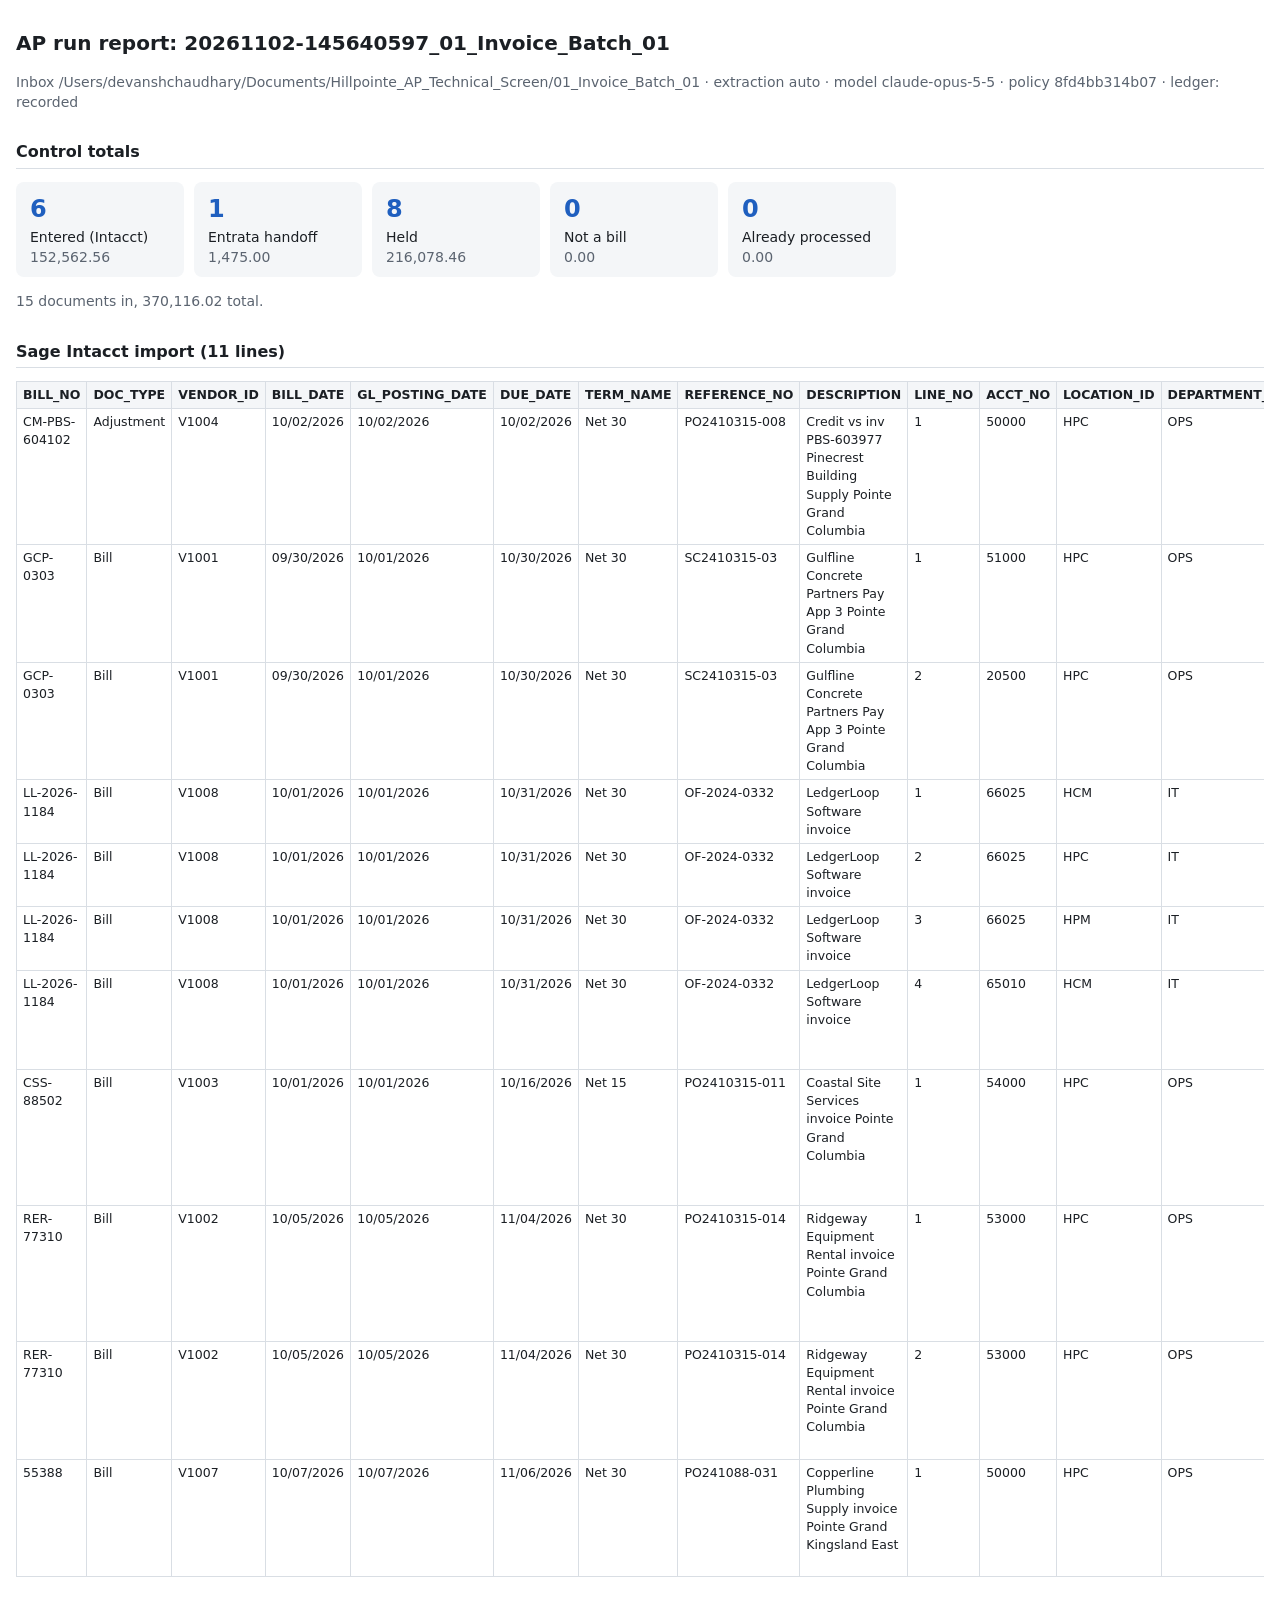
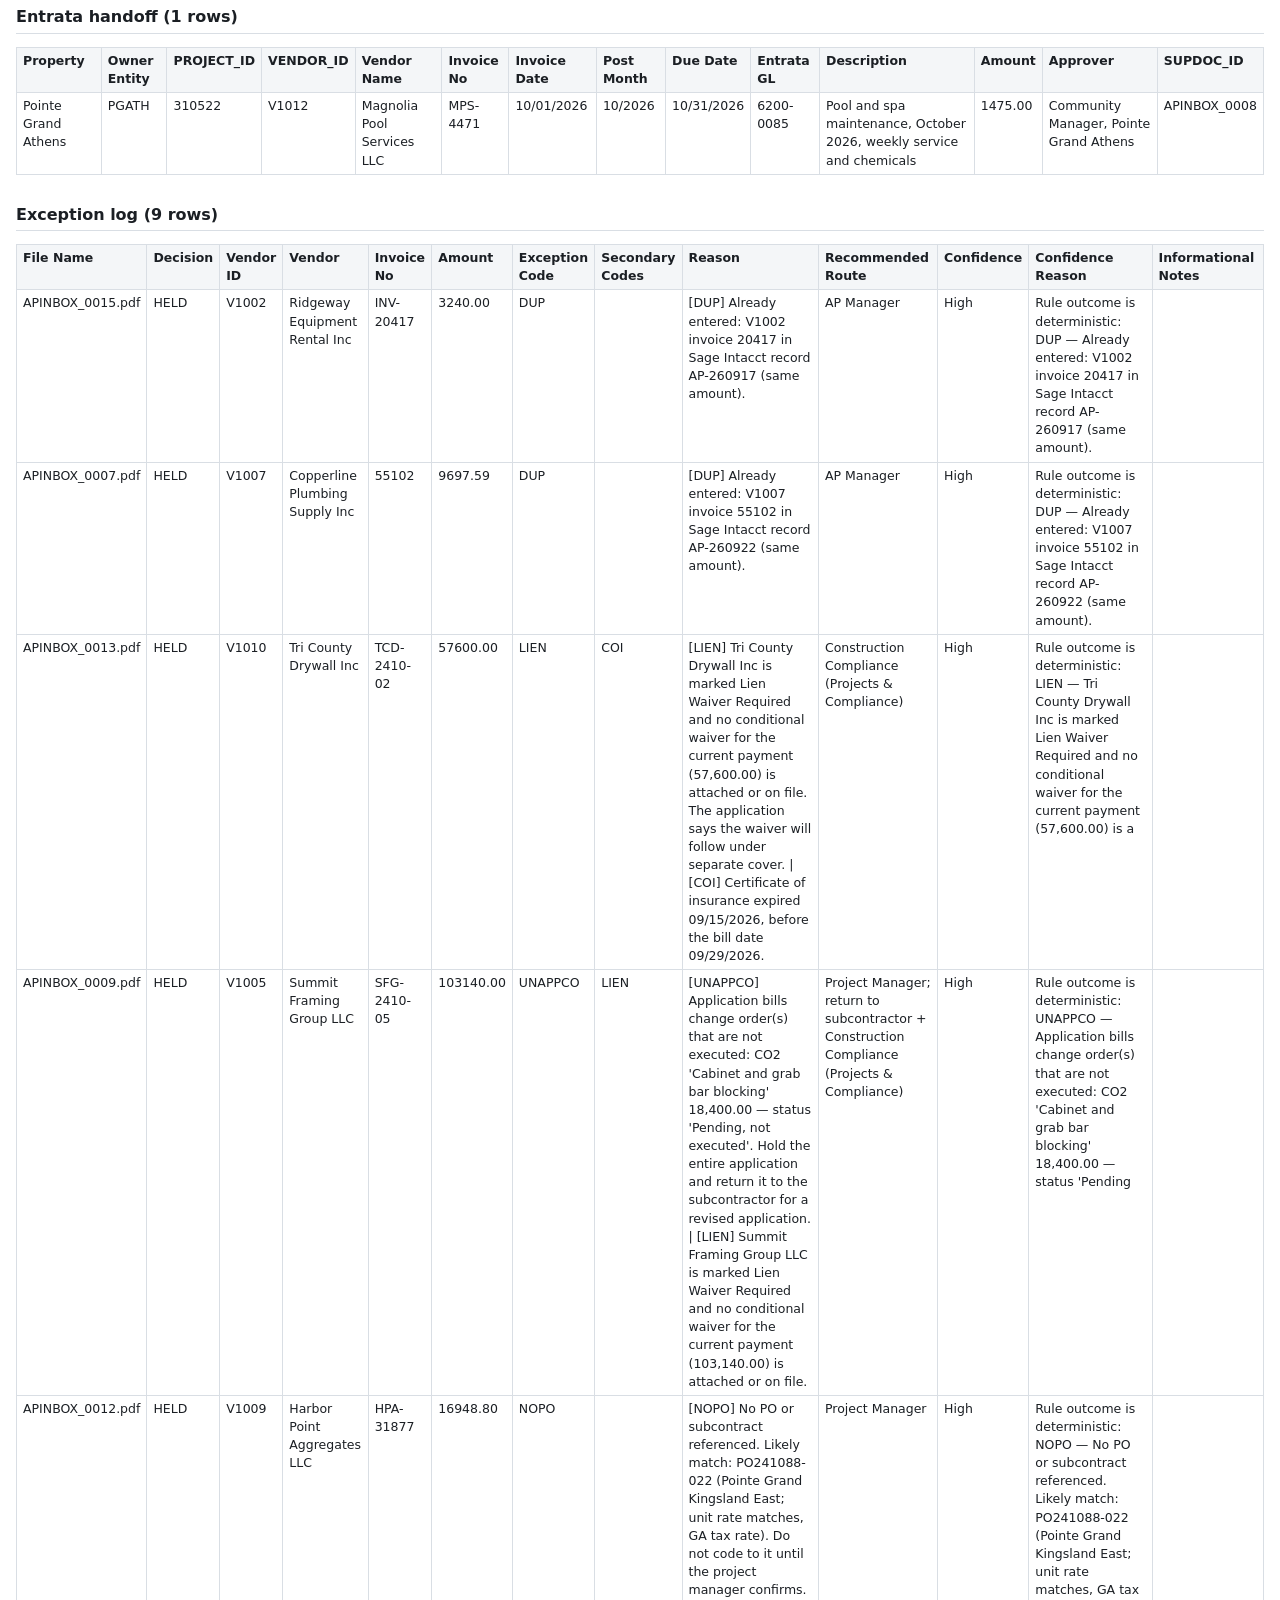
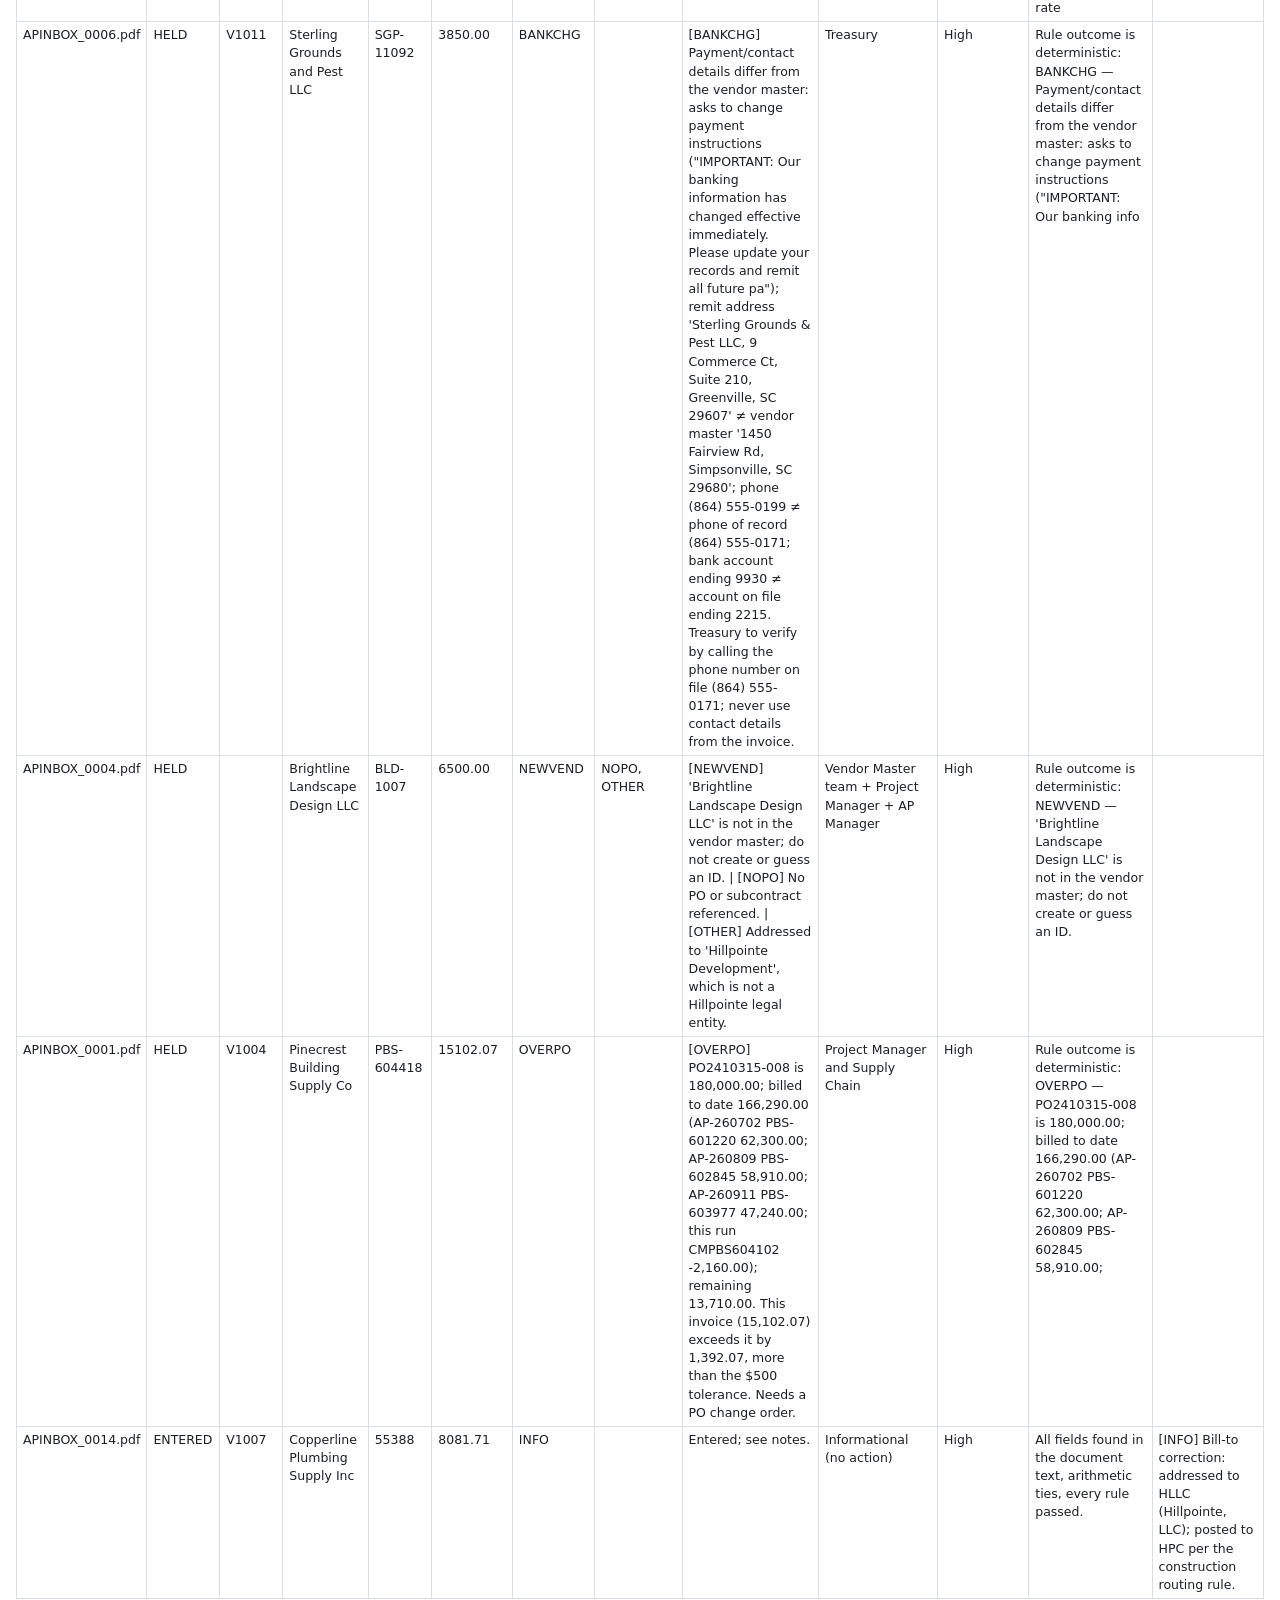
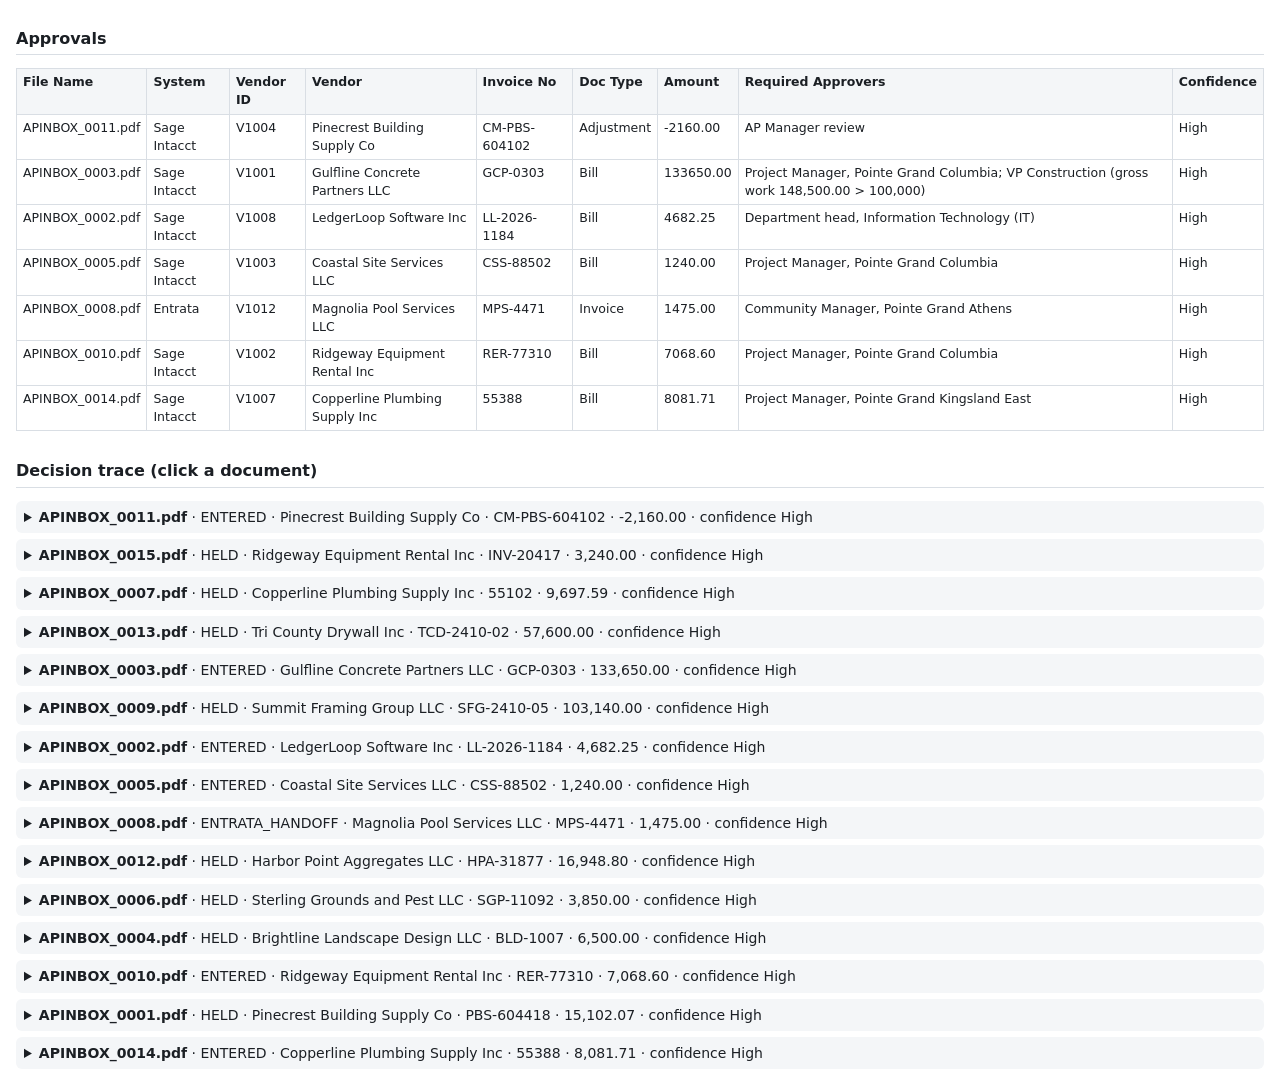
<file: output/20261102-145640597_01_Invoice_Batch_01/run_report.html>
<!doctype html><html><head><meta charset="utf-8"><meta name="viewport" content="width=device-width,initial-scale=1">
<title>AP Run Report</title><style>
:root{--bg:#fff;--fg:#1b1f24;--mut:#5b6470;--line:#d9dee4;--tile:#f4f6f8;--acc:#1f5fbf}
@media (prefers-color-scheme:dark){:root{--bg:#14171b;--fg:#e6e9ed;--mut:#9aa4af;--line:#2b3138;--tile:#1c2127;--acc:#7fb0ff}}
body{background:var(--bg);color:var(--fg);font:14px/1.45 system-ui,-apple-system,Segoe UI,sans-serif;margin:0;padding:16px;max-width:1400px}
h1{font-size:20px} h2{font-size:16px;margin-top:28px;border-bottom:1px solid var(--line);padding-bottom:4px}
.meta{color:var(--mut)} .tiles{display:flex;flex-wrap:wrap;gap:10px} .tile{background:var(--tile);border-radius:8px;padding:10px 14px;min-width:140px}
.tile .n{font-size:24px;font-weight:600;color:var(--acc)} .tile .a{color:var(--mut)}
.tw{overflow-x:auto} table{border-collapse:collapse;width:100%;font-size:12.5px} th,td{border:1px solid var(--line);padding:4px 6px;text-align:left;vertical-align:top}
th{background:var(--tile)} details{margin:6px 0;padding:6px 8px;background:var(--tile);border-radius:6px}
</style></head><body>
<h1>AP run report: 20261102-145640597_01_Invoice_Batch_01</h1>
<div class="meta">Inbox /Users/devanshchaudhary/Documents/Hillpointe_AP_Technical_Screen/01_Invoice_Batch_01 · extraction auto · model claude-opus-5-5 ·
policy 8fd4bb314b07 · ledger: recorded</div>
<h2>Control totals</h2><div class="tiles"><div class='tile'><div class='n'>6</div><div>Entered (Intacct)</div><div class='a'>152,562.56</div></div><div class='tile'><div class='n'>1</div><div>Entrata handoff</div><div class='a'>1,475.00</div></div><div class='tile'><div class='n'>8</div><div>Held</div><div class='a'>216,078.46</div></div><div class='tile'><div class='n'>0</div><div>Not a bill</div><div class='a'>0.00</div></div><div class='tile'><div class='n'>0</div><div>Already processed</div><div class='a'>0.00</div></div></div>
<p class="meta">15 documents in, 370,116.02 total.</p>
<h2>Sage Intacct import (11 lines)</h2><div class='tw'><table><thead><tr><th>BILL_NO</th><th>DOC_TYPE</th><th>VENDOR_ID</th><th>BILL_DATE</th><th>GL_POSTING_DATE</th><th>DUE_DATE</th><th>TERM_NAME</th><th>REFERENCE_NO</th><th>DESCRIPTION</th><th>LINE_NO</th><th>ACCT_NO</th><th>LOCATION_ID</th><th>DEPARTMENT_ID</th><th>PROJECT_ID</th><th>TASK_ID</th><th>COST_TYPE_ID</th><th>LINE_MEMO</th><th>AMOUNT</th><th>SUPDOC_ID</th></tr></thead><tbody><tr><td>CM-PBS-604102</td><td>Adjustment</td><td>V1004</td><td>10/02/2026</td><td>10/02/2026</td><td>10/02/2026</td><td>Net 30</td><td>PO2410315-008</td><td>Credit vs inv PBS-603977 Pinecrest Building Supply Pointe Grand Columbia</td><td>1</td><td>50000</td><td>HPC</td><td>OPS</td><td>2410315</td><td>06100</td><td>M</td><td>Return: 2x10x16 #2 SYP joist (original invoice PBS-603977)</td><td>-2160.00</td><td>APINBOX_0011</td></tr><tr><td>GCP-0303</td><td>Bill</td><td>V1001</td><td>09/30/2026</td><td>10/01/2026</td><td>10/30/2026</td><td>Net 30</td><td>SC2410315-03</td><td>Gulfline Concrete Partners Pay App 3 Pointe Grand Columbia</td><td>1</td><td>51000</td><td>HPC</td><td>OPS</td><td>2410315</td><td>03300</td><td>S</td><td>Pay App 3 Building 2 slab on grade; Building 3 slab on grade</td><td>148500.00</td><td>APINBOX_0003</td></tr><tr><td>GCP-0303</td><td>Bill</td><td>V1001</td><td>09/30/2026</td><td>10/01/2026</td><td>10/30/2026</td><td>Net 30</td><td>SC2410315-03</td><td>Gulfline Concrete Partners Pay App 3 Pointe Grand Columbia</td><td>2</td><td>20500</td><td>HPC</td><td>OPS</td><td>2410315</td><td>03300</td><td>S</td><td>Retainage 10% Pay App 3</td><td>-14850.00</td><td>APINBOX_0003</td></tr><tr><td>LL-2026-1184</td><td>Bill</td><td>V1008</td><td>10/01/2026</td><td>10/01/2026</td><td>10/31/2026</td><td>Net 30</td><td>OF-2024-0332</td><td>LedgerLoop Software invoice</td><td>1</td><td>66025</td><td>HCM</td><td>IT</td><td></td><td></td><td></td><td>Subscription allocation 40% HCM</td><td>1452.90</td><td>APINBOX_0002</td></tr><tr><td>LL-2026-1184</td><td>Bill</td><td>V1008</td><td>10/01/2026</td><td>10/01/2026</td><td>10/31/2026</td><td>Net 30</td><td>OF-2024-0332</td><td>LedgerLoop Software invoice</td><td>2</td><td>66025</td><td>HPC</td><td>IT</td><td></td><td></td><td></td><td>Subscription allocation 35% HPC</td><td>1271.29</td><td>APINBOX_0002</td></tr><tr><td>LL-2026-1184</td><td>Bill</td><td>V1008</td><td>10/01/2026</td><td>10/01/2026</td><td>10/31/2026</td><td>Net 30</td><td>OF-2024-0332</td><td>LedgerLoop Software invoice</td><td>3</td><td>66025</td><td>HPM</td><td>IT</td><td></td><td></td><td></td><td>Subscription allocation 25% HPM</td><td>908.06</td><td>APINBOX_0002</td></tr><tr><td>LL-2026-1184</td><td>Bill</td><td>V1008</td><td>10/01/2026</td><td>10/01/2026</td><td>10/31/2026</td><td>Net 30</td><td>OF-2024-0332</td><td>LedgerLoop Software invoice</td><td>4</td><td>65010</td><td>HCM</td><td>IT</td><td></td><td></td><td></td><td>One-time: Implementation support, report builder configuration</td><td>1050.00</td><td>APINBOX_0002</td></tr><tr><td>CSS-88502</td><td>Bill</td><td>V1003</td><td>10/01/2026</td><td>10/01/2026</td><td>10/16/2026</td><td>Net 15</td><td>PO2410315-011</td><td>Coastal Site Services invoice Pointe Grand Columbia</td><td>1</td><td>54000</td><td>HPC</td><td>OPS</td><td>2410315</td><td>01540</td><td>O</td><td>Portable restroom, weekly service, October 2026, Handwash station, weekly servi…</td><td>1240.00</td><td>APINBOX_0005</td></tr><tr><td>RER-77310</td><td>Bill</td><td>V1002</td><td>10/05/2026</td><td>10/05/2026</td><td>11/04/2026</td><td>Net 30</td><td>PO2410315-014</td><td>Ridgeway Equipment Rental invoice Pointe Grand Columbia</td><td>1</td><td>53000</td><td>HPC</td><td>OPS</td><td>2410315</td><td>06100</td><td>E</td><td>Telehandler 10K lb, 4 week rate (09/08/2026 to 10/05/2026), Unit TH-1142, Deliv…</td><td>5616.00</td><td>APINBOX_0010</td></tr><tr><td>RER-77310</td><td>Bill</td><td>V1002</td><td>10/05/2026</td><td>10/05/2026</td><td>11/04/2026</td><td>Net 30</td><td>PO2410315-014</td><td>Ridgeway Equipment Rental invoice Pointe Grand Columbia</td><td>2</td><td>53000</td><td>HPC</td><td>OPS</td><td>2410315</td><td>09250</td><td>E</td><td>Scissor lift 19 ft electric, 4 week rate (09/08/2026 to 10/05/2026), Unit SL-03…</td><td>1452.60</td><td>APINBOX_0010</td></tr><tr><td>55388</td><td>Bill</td><td>V1007</td><td>10/07/2026</td><td>10/07/2026</td><td>11/06/2026</td><td>Net 30</td><td>PO241088-031</td><td>Copperline Plumbing Supply invoice Pointe Grand Kingsland East</td><td>1</td><td>50000</td><td>HPC</td><td>OPS</td><td>241088</td><td>22000</td><td>M</td><td>PEX A tubing 1/2 in, 300 ft coil, PEX A tubing 3/4 in, 100 ft coil, Pipe suppor…</td><td>8081.71</td><td>APINBOX_0014</td></tr></tbody></table></div>
<h2>Entrata handoff (1 rows)</h2><div class='tw'><table><thead><tr><th>Property</th><th>Owner Entity</th><th>PROJECT_ID</th><th>VENDOR_ID</th><th>Vendor Name</th><th>Invoice No</th><th>Invoice Date</th><th>Post Month</th><th>Due Date</th><th>Entrata GL</th><th>Description</th><th>Amount</th><th>Approver</th><th>SUPDOC_ID</th></tr></thead><tbody><tr><td>Pointe Grand Athens</td><td>PGATH</td><td>310522</td><td>V1012</td><td>Magnolia Pool Services LLC</td><td>MPS-4471</td><td>10/01/2026</td><td>10/2026</td><td>10/31/2026</td><td>6200-0085</td><td>Pool and spa maintenance, October 2026, weekly service and chemicals</td><td>1475.00</td><td>Community Manager, Pointe Grand Athens</td><td>APINBOX_0008</td></tr></tbody></table></div>
<h2>Exception log (9 rows)</h2><div class='tw'><table><thead><tr><th>File Name</th><th>Decision</th><th>Vendor ID</th><th>Vendor</th><th>Invoice No</th><th>Amount</th><th>Exception Code</th><th>Secondary Codes</th><th>Reason</th><th>Recommended Route</th><th>Confidence</th><th>Confidence Reason</th><th>Informational Notes</th></tr></thead><tbody><tr><td>APINBOX_0015.pdf</td><td>HELD</td><td>V1002</td><td>Ridgeway Equipment Rental Inc</td><td>INV-20417</td><td>3240.00</td><td>DUP</td><td></td><td>[DUP] Already entered: V1002 invoice 20417 in Sage Intacct record AP-260917 (same amount).</td><td>AP Manager</td><td>High</td><td>Rule outcome is deterministic: DUP — Already entered: V1002 invoice 20417 in Sage Intacct record AP-260917 (same amount).</td><td></td></tr><tr><td>APINBOX_0007.pdf</td><td>HELD</td><td>V1007</td><td>Copperline Plumbing Supply Inc</td><td>55102</td><td>9697.59</td><td>DUP</td><td></td><td>[DUP] Already entered: V1007 invoice 55102 in Sage Intacct record AP-260922 (same amount).</td><td>AP Manager</td><td>High</td><td>Rule outcome is deterministic: DUP — Already entered: V1007 invoice 55102 in Sage Intacct record AP-260922 (same amount).</td><td></td></tr><tr><td>APINBOX_0013.pdf</td><td>HELD</td><td>V1010</td><td>Tri County Drywall Inc</td><td>TCD-2410-02</td><td>57600.00</td><td>LIEN</td><td>COI</td><td>[LIEN] Tri County Drywall Inc is marked Lien Waiver Required and no conditional waiver for the current payment (57,600.00) is attached or on file. The application says the waiver will follow under separate cover. | [COI] Certificate of insurance expired 09/15/2026, before the bill date 09/29/2026.</td><td>Construction Compliance (Projects &amp; Compliance)</td><td>High</td><td>Rule outcome is deterministic: LIEN — Tri County Drywall Inc is marked Lien Waiver Required and no conditional waiver for the current payment (57,600.00) is a</td><td></td></tr><tr><td>APINBOX_0009.pdf</td><td>HELD</td><td>V1005</td><td>Summit Framing Group LLC</td><td>SFG-2410-05</td><td>103140.00</td><td>UNAPPCO</td><td>LIEN</td><td>[UNAPPCO] Application bills change order(s) that are not executed: CO2 &#x27;Cabinet and grab bar blocking&#x27; 18,400.00 — status &#x27;Pending, not executed&#x27;. Hold the entire application and return it to the subcontractor for a revised application. | [LIEN] Summit Framing Group LLC is marked Lien Waiver Required and no conditional waiver for the current payment (103,140.00) is attached or on file.</td><td>Project Manager; return to subcontractor + Construction Compliance (Projects &amp; Compliance)</td><td>High</td><td>Rule outcome is deterministic: UNAPPCO — Application bills change order(s) that are not executed: CO2 &#x27;Cabinet and grab bar blocking&#x27; 18,400.00 — status &#x27;Pending</td><td></td></tr><tr><td>APINBOX_0012.pdf</td><td>HELD</td><td>V1009</td><td>Harbor Point Aggregates LLC</td><td>HPA-31877</td><td>16948.80</td><td>NOPO</td><td></td><td>[NOPO] No PO or subcontract referenced. Likely match: PO241088-022 (Pointe Grand Kingsland East; unit rate matches, GA tax rate). Do not code to it until the project manager confirms.</td><td>Project Manager</td><td>High</td><td>Rule outcome is deterministic: NOPO — No PO or subcontract referenced. Likely match: PO241088-022 (Pointe Grand Kingsland East; unit rate matches, GA tax rate</td><td></td></tr><tr><td>APINBOX_0006.pdf</td><td>HELD</td><td>V1011</td><td>Sterling Grounds and Pest LLC</td><td>SGP-11092</td><td>3850.00</td><td>BANKCHG</td><td></td><td>[BANKCHG] Payment/contact details differ from the vendor master: asks to change payment instructions (&quot;IMPORTANT: Our banking information has changed effective immediately. Please update your records and remit all future pa&quot;); remit address &#x27;Sterling Grounds &amp; Pest LLC, 9 Commerce Ct, Suite 210, Greenville, SC 29607&#x27; ≠ vendor master &#x27;1450 Fairview Rd, Simpsonville, SC 29680&#x27;; phone (864) 555-0199 ≠ phone of record (864) 555-0171; bank account ending 9930 ≠ account on file ending 2215. Treasury to verify by calling the phone number on file (864) 555-0171; never use contact details from the invoice.</td><td>Treasury</td><td>High</td><td>Rule outcome is deterministic: BANKCHG — Payment/contact details differ from the vendor master: asks to change payment instructions (&quot;IMPORTANT: Our banking info</td><td></td></tr><tr><td>APINBOX_0004.pdf</td><td>HELD</td><td></td><td>Brightline Landscape Design LLC</td><td>BLD-1007</td><td>6500.00</td><td>NEWVEND</td><td>NOPO, OTHER</td><td>[NEWVEND] &#x27;Brightline Landscape Design LLC&#x27; is not in the vendor master; do not create or guess an ID. | [NOPO] No PO or subcontract referenced. | [OTHER] Addressed to &#x27;Hillpointe Development&#x27;, which is not a Hillpointe legal entity.</td><td>Vendor Master team + Project Manager + AP Manager</td><td>High</td><td>Rule outcome is deterministic: NEWVEND — &#x27;Brightline Landscape Design LLC&#x27; is not in the vendor master; do not create or guess an ID.</td><td></td></tr><tr><td>APINBOX_0001.pdf</td><td>HELD</td><td>V1004</td><td>Pinecrest Building Supply Co</td><td>PBS-604418</td><td>15102.07</td><td>OVERPO</td><td></td><td>[OVERPO] PO2410315-008 is 180,000.00; billed to date 166,290.00 (AP-260702 PBS-601220 62,300.00; AP-260809 PBS-602845 58,910.00; AP-260911 PBS-603977 47,240.00; this run CMPBS604102 -2,160.00); remaining 13,710.00. This invoice (15,102.07) exceeds it by 1,392.07, more than the $500 tolerance. Needs a PO change order.</td><td>Project Manager and Supply Chain</td><td>High</td><td>Rule outcome is deterministic: OVERPO — PO2410315-008 is 180,000.00; billed to date 166,290.00 (AP-260702 PBS-601220 62,300.00; AP-260809 PBS-602845 58,910.00; </td><td></td></tr><tr><td>APINBOX_0014.pdf</td><td>ENTERED</td><td>V1007</td><td>Copperline Plumbing Supply Inc</td><td>55388</td><td>8081.71</td><td>INFO</td><td></td><td>Entered; see notes.</td><td>Informational (no action)</td><td>High</td><td>All fields found in the document text, arithmetic ties, every rule passed.</td><td>[INFO] Bill-to correction: addressed to HLLC (Hillpointe, LLC); posted to HPC per the construction routing rule.</td></tr></tbody></table></div>
<h2>Approvals</h2><div class='tw'><table><thead><tr><th>File Name</th><th>System</th><th>Vendor ID</th><th>Vendor</th><th>Invoice No</th><th>Doc Type</th><th>Amount</th><th>Required Approvers</th><th>Confidence</th></tr></thead><tbody><tr><td>APINBOX_0011.pdf</td><td>Sage Intacct</td><td>V1004</td><td>Pinecrest Building Supply Co</td><td>CM-PBS-604102</td><td>Adjustment</td><td>-2160.00</td><td>AP Manager review</td><td>High</td></tr><tr><td>APINBOX_0003.pdf</td><td>Sage Intacct</td><td>V1001</td><td>Gulfline Concrete Partners LLC</td><td>GCP-0303</td><td>Bill</td><td>133650.00</td><td>Project Manager, Pointe Grand Columbia; VP Construction (gross work 148,500.00 &gt; 100,000)</td><td>High</td></tr><tr><td>APINBOX_0002.pdf</td><td>Sage Intacct</td><td>V1008</td><td>LedgerLoop Software Inc</td><td>LL-2026-1184</td><td>Bill</td><td>4682.25</td><td>Department head, Information Technology (IT)</td><td>High</td></tr><tr><td>APINBOX_0005.pdf</td><td>Sage Intacct</td><td>V1003</td><td>Coastal Site Services LLC</td><td>CSS-88502</td><td>Bill</td><td>1240.00</td><td>Project Manager, Pointe Grand Columbia</td><td>High</td></tr><tr><td>APINBOX_0008.pdf</td><td>Entrata</td><td>V1012</td><td>Magnolia Pool Services LLC</td><td>MPS-4471</td><td>Invoice</td><td>1475.00</td><td>Community Manager, Pointe Grand Athens</td><td>High</td></tr><tr><td>APINBOX_0010.pdf</td><td>Sage Intacct</td><td>V1002</td><td>Ridgeway Equipment Rental Inc</td><td>RER-77310</td><td>Bill</td><td>7068.60</td><td>Project Manager, Pointe Grand Columbia</td><td>High</td></tr><tr><td>APINBOX_0014.pdf</td><td>Sage Intacct</td><td>V1007</td><td>Copperline Plumbing Supply Inc</td><td>55388</td><td>Bill</td><td>8081.71</td><td>Project Manager, Pointe Grand Kingsland East</td><td>High</td></tr></tbody></table></div>
<h2>Decision trace (click a document)</h2><details><summary><b>APINBOX_0011.pdf</b> · ENTERED · Pinecrest Building Supply Co · CM-PBS-604102 · -2,160.00 · confidence High</summary><ol><li>Read by cache:claude-opus-5-5: credit_memo, number CM-PBS-604102, dated 2026-10-02, total -2160.0</li><li>Vendor: name matches vendor master &#x27;Pinecrest Building Supply Co&#x27; → V1004</li><li>Reference PO2410315-008 found on file (PO2410315-008.pdf); project 2410315</li><li>Project 2410315 Pointe Grand Columbia is &#x27;Active Construction&#x27; → construction</li><li>Rule not_a_bill: pass</li><li>Reader observation: Tax shown as one combined line (state 6% + Richland local 2%).</li><li>Rule extraction_quality: pass</li><li>Rule vendor_master: pass</li><li>Rule payment_details: pass</li><li>Rule bill_to: pass</li><li>Rule duplicates: pass</li><li>Rule po_reference: pass</li><li>Rule price_variance: pass</li><li>Rule po_balance: pass</li><li>Rule change_orders: pass</li><li>Rule lien_waiver: pass</li><li>Rule coi: pass</li><li>Rule pay_app_math: pass</li><li>Original invoice PBS-603977 found (AP-260911); credit coded the same way</li><li>Rule credit_original: pass</li><li>Rule service_agreement_fee: pass</li><li>Rule embedded_instructions: pass</li><li>Credit coded like original PBS-603977 (AP-260911): 2410315/06100/M</li><li>Coded and validated → ENTERED</li></ol><ul></ul></details><details><summary><b>APINBOX_0015.pdf</b> · HELD · Ridgeway Equipment Rental Inc · INV-20417 · 3,240.00 · confidence High</summary><ol><li>Read by cache:claude-opus-5-5: invoice, number INV-20417, dated 2026-09-12, total 3240.0</li><li>Vendor: name matches vendor master &#x27;Ridgeway Equipment Rental Inc&#x27; → V1002</li><li>Reference PO2410315-014 found on file (PO2410315-014.pdf); project 2410315</li><li>Project 2410315 Pointe Grand Columbia is &#x27;Active Construction&#x27; → construction</li><li>Rule not_a_bill: pass</li><li>Reader observation: Tax shown as one combined line (state 6% + Richland local 2%).</li><li>Reader observation: Telehandler line description wraps across two lines.</li><li>Reader observation: Rental agreement RA-55120 is referenced in addition to the PO.</li><li>Rule extraction_quality: pass</li><li>Rule vendor_master: pass</li><li>Rule payment_details: pass</li><li>Rule bill_to: pass</li><li>Rule duplicates: HOLD DUP</li><li>Rule po_reference: pass</li><li>Rule price_variance: pass</li><li>PO PO2410315-014: amount 25,000.00, billed to date 0.00, remaining 25,000.00, this bill 3,240.00</li><li>Rule po_balance: pass</li><li>Rule change_orders: pass</li><li>Rule lien_waiver: pass</li><li>Rule coi: pass</li><li>Rule pay_app_math: pass</li><li>Rule credit_original: pass</li><li>Rule service_agreement_fee: pass</li><li>Rule embedded_instructions: pass</li></ol><ul><li><b>DUP</b> (hold): Already entered: V1002 invoice 20417 in Sage Intacct record AP-260917 (same amount). <i>[§10]</i></li></ul></details><details><summary><b>APINBOX_0007.pdf</b> · HELD · Copperline Plumbing Supply Inc · 55102 · 9,697.59 · confidence High</summary><ol><li>Read by cache:claude-opus-5-5: invoice, number 55102, dated 2026-09-18, total 9697.59</li><li>Vendor: name matches vendor master &#x27;Copperline Plumbing Supply Inc&#x27; → V1007</li><li>Reference PO241088-031 found on file (PO241088-031.pdf); project 241088</li><li>Project 241088 Pointe Grand Kingsland East is &#x27;Active Construction&#x27; → construction</li><li>Rule not_a_bill: pass</li><li>Reader observation: State and local tax shown as one combined line (4% + 3%).</li><li>Reader observation: Customer Ref PO241088-031 has a 6-digit project segment, shorter than the usual 7-digit PO format.</li><li>Reader observation: Brass fittings line is a lump sum referencing vendor quote Q-88310.</li><li>Rule extraction_quality: pass</li><li>Rule vendor_master: pass</li><li>Rule payment_details: pass</li><li>Rule bill_to: pass</li><li>Rule duplicates: HOLD DUP</li><li>Rule po_reference: pass</li><li>Rule price_variance: pass</li><li>PO PO241088-031: amount 20,000.00, billed to date 0.00, remaining 20,000.00, this bill 9,697.59</li><li>Rule po_balance: pass</li><li>Rule change_orders: pass</li><li>Rule lien_waiver: pass</li><li>Rule coi: pass</li><li>Rule pay_app_math: pass</li><li>Rule credit_original: pass</li><li>Rule service_agreement_fee: pass</li><li>Rule embedded_instructions: pass</li></ol><ul><li><b>DUP</b> (hold): Already entered: V1007 invoice 55102 in Sage Intacct record AP-260922 (same amount). <i>[§10]</i></li></ul></details><details><summary><b>APINBOX_0013.pdf</b> · HELD · Tri County Drywall Inc · TCD-2410-02 · 57,600.00 · confidence High</summary><ol><li>Read by cache:claude-opus-5-5: pay_application, number TCD-2410-02, dated 2026-09-29, total 57600.0</li><li>Vendor: name matches vendor master &#x27;Tri County Drywall Inc&#x27; → V1010</li><li>Reference SC2410315-09 found on file (SC2410315-09_Excerpt.pdf); project 2410315</li><li>Project 2410315 Pointe Grand Columbia is &#x27;Active Construction&#x27; → construction</li><li>Rule not_a_bill: pass</li><li>Reader observation: Contractor signature line is blank; only the date 09/29/2026 is filled in.</li><li>Reader observation: Continuation sheet total this period printed as 64000.00 with retainage 6400.00.</li><li>Rule extraction_quality: pass</li><li>Rule vendor_master: pass</li><li>Rule payment_details: pass</li><li>Rule bill_to: pass</li><li>Rule duplicates: pass</li><li>Rule po_reference: pass</li><li>Rule price_variance: pass</li><li>Rule po_balance: pass</li><li>Rule change_orders: pass</li><li>Rule lien_waiver: HOLD LIEN</li><li>Rule coi: HOLD COI</li><li>Previous certificates on application 36,900.00; history + prior runs 36,900.00 (TCD-2410-01)</li><li>Rule pay_app_math: pass</li><li>Rule credit_original: pass</li><li>Rule service_agreement_fee: pass</li><li>Rule embedded_instructions: pass</li></ol><ul><li><b>LIEN</b> (hold): Tri County Drywall Inc is marked Lien Waiver Required and no conditional waiver for the current payment (57,600.00) is attached or on file. The application says the waiver will follow under separate cover. <i>[§5.3]</i></li><li><b>COI</b> (hold): Certificate of insurance expired 09/15/2026, before the bill date 09/29/2026. <i>[§5.4]</i></li></ul></details><details><summary><b>APINBOX_0003.pdf</b> · ENTERED · Gulfline Concrete Partners LLC · GCP-0303 · 133,650.00 · confidence High</summary><ol><li>Read by cache:claude-opus-5-5: pay_application, number GCP-0303, dated 2026-09-30, total 133650.0</li><li>Vendor: name matches vendor master &#x27;Gulfline Concrete Partners LLC&#x27; → V1001</li><li>Reference SC2410315-03 found on file (SC2410315-03_Excerpt.pdf); project 2410315</li><li>Project 2410315 Pointe Grand Columbia is &#x27;Active Construction&#x27; → construction</li><li>Rule not_a_bill: pass</li><li>Reader observation: Contractor signature line on page 1 is blank.</li><li>Reader observation: Lien waiver signature line on page 2 is blank (title shown as Controller).</li><li>Reader observation: Continuation sheet total this period printed as $148,500.00 work and $14,850.00 retainage.</li><li>Rule extraction_quality: pass</li><li>Rule vendor_master: pass</li><li>Rule payment_details: pass</li><li>Rule bill_to: pass</li><li>Rule duplicates: pass</li><li>Rule po_reference: pass</li><li>Rule price_variance: pass</li><li>Rule po_balance: pass</li><li>Rule change_orders: pass</li><li>Conditional lien waiver attached for 133,650.00</li><li>Rule lien_waiver: pass</li><li>Rule coi: pass</li><li>Previous certificates on application 183,600.00; history + prior runs 183,600.00 (GCP-0301, GCP-0302)</li><li>Rule pay_app_math: pass</li><li>Rule credit_original: pass</li><li>Rule service_agreement_fee: pass</li><li>Rule embedded_instructions: pass</li><li>Bill date 09/30/2026 is not in an open period → GL posting date first day of 2026-10</li><li>Coded and validated → ENTERED</li></ol><ul></ul></details><details><summary><b>APINBOX_0009.pdf</b> · HELD · Summit Framing Group LLC · SFG-2410-05 · 103,140.00 · confidence High</summary><ol><li>Read by cache:claude-opus-5-5: pay_application, number SFG-2410-05, dated 2026-09-30, total 103140.0</li><li>Vendor: name matches vendor master &#x27;Summit Framing Group LLC&#x27; → V1005</li><li>Reference SC2410315-06 found on file (SC2410315-06_Excerpt.pdf); project 2410315</li><li>Project 2410315 Pointe Grand Columbia is &#x27;Active Construction&#x27; → construction</li><li>Rule not_a_bill: pass</li><li>Reader observation: Contractor signature line is blank.</li><li>Reader observation: Continuation sheet total this period printed as 114600.00 with retainage 11460.00.</li><li>Reader observation: No lien waiver included or mentioned.</li><li>Rule extraction_quality: pass</li><li>Rule vendor_master: pass</li><li>Rule payment_details: pass</li><li>Rule bill_to: pass</li><li>Rule duplicates: pass</li><li>Rule po_reference: pass</li><li>Rule price_variance: pass</li><li>Rule po_balance: pass</li><li>Rule change_orders: HOLD UNAPPCO</li><li>Rule lien_waiver: HOLD LIEN</li><li>Rule coi: pass</li><li>Previous certificates on application 460,800.00; history + prior runs 460,800.00 (SFG-2410-01, SFG-2410-02, SFG-2410-03, SFG-2410-04)</li><li>Rule pay_app_math: pass</li><li>Rule credit_original: pass</li><li>Rule service_agreement_fee: pass</li><li>Rule embedded_instructions: pass</li></ol><ul><li><b>UNAPPCO</b> (hold): Application bills change order(s) that are not executed: CO2 &#x27;Cabinet and grab bar blocking&#x27; 18,400.00 — status &#x27;Pending, not executed&#x27;. Hold the entire application and return it to the subcontractor for a revised application. <i>[§5.5]</i></li><li><b>LIEN</b> (hold): Summit Framing Group LLC is marked Lien Waiver Required and no conditional waiver for the current payment (103,140.00) is attached or on file. <i>[§5.3]</i></li></ul></details><details><summary><b>APINBOX_0002.pdf</b> · ENTERED · LedgerLoop Software Inc · LL-2026-1184 · 4,682.25 · confidence High</summary><ol><li>Read by cache:claude-opus-5-5: invoice, number LL-2026-1184, dated 2026-10-01, total 4682.25</li><li>Vendor: name matches vendor master &#x27;LedgerLoop Software Inc&#x27; → V1008</li><li>References printed: OF-2024-0332 (no matching PO/subcontract/agreement on file)</li><li>No project; vendor is a corporate/G&amp;A vendor → corporate</li><li>Rule not_a_bill: pass</li><li>Reader observation: No tax line is printed on the invoice.</li><li>Reader observation: Implementation support line has no service date or period stated.</li><li>Rule extraction_quality: pass</li><li>Rule vendor_master: pass</li><li>Rule payment_details: pass</li><li>Rule bill_to: pass</li><li>Rule duplicates: pass</li><li>Rule po_reference: pass</li><li>Rule price_variance: pass</li><li>Rule po_balance: pass</li><li>Rule change_orders: pass</li><li>Rule lien_waiver: pass</li><li>Rule coi: pass</li><li>Rule pay_app_math: pass</li><li>Rule credit_original: pass</li><li>Rule service_agreement_fee: pass</li><li>Rule embedded_instructions: pass</li><li>&#x27;Implementation support, report builder c&#x27; is a one-time service → 100% HCM GL 65010</li><li>Subscription 3,632.25 allocated: HCM 40% = 1,452.90, HPC 35% = 1,271.29, HPM 25% = 908.06</li><li>Coded and validated → ENTERED</li></ol><ul></ul></details><details><summary><b>APINBOX_0005.pdf</b> · ENTERED · Coastal Site Services LLC · CSS-88502 · 1,240.00 · confidence High</summary><ol><li>Read by cache:claude-opus-5-5: invoice, number CSS-88502, dated 2026-10-01, total 1240.0</li><li>Vendor: name matches vendor master &#x27;Coastal Site Services LLC&#x27; → V1003</li><li>Reference PO2410315-011 found on file (PO2410315-011.pdf); project 2410315</li><li>Project 2410315 Pointe Grand Columbia is &#x27;Active Construction&#x27; → construction</li><li>Rule not_a_bill: pass</li><li>Reader observation: No tax line shown on invoice.</li><li>Reader observation: Invoice dated the first day of the service period it bills.</li><li>Rule extraction_quality: pass</li><li>Rule vendor_master: pass</li><li>Rule payment_details: pass</li><li>Rule bill_to: pass</li><li>Rule duplicates: pass</li><li>Rule po_reference: pass</li><li>Rule price_variance: pass</li><li>PO PO2410315-011: amount 18,000.00, billed to date 2,480.00, remaining 15,520.00, this bill 1,240.00</li><li>Rule po_balance: pass</li><li>Rule change_orders: pass</li><li>Rule lien_waiver: pass</li><li>Rule coi: pass</li><li>Rule pay_app_math: pass</li><li>Rule credit_original: pass</li><li>Rule service_agreement_fee: pass</li><li>Rule embedded_instructions: pass</li><li>Coded and validated → ENTERED</li></ol><ul></ul></details><details><summary><b>APINBOX_0008.pdf</b> · ENTRATA_HANDOFF · Magnolia Pool Services LLC · MPS-4471 · 1,475.00 · confidence High</summary><ol><li>Read by cache:claude-opus-5-5: invoice, number MPS-4471, dated 2026-10-01, total 1475.0</li><li>Vendor: name matches vendor master &#x27;Magnolia Pool Services LLC&#x27; → V1012</li><li>Reference SA-PGATH-2026 found on file (SA-PGATH-2026_Service_Agreement.pdf); project 310522</li><li>Project 310522 Pointe Grand Athens is &#x27;Stabilized Operations&#x27; → stabilized</li><li>Rule not_a_bill: pass</li><li>Reader observation: Line description wraps across lines (&quot;chemic / als&quot;).</li><li>Rule extraction_quality: pass</li><li>Rule vendor_master: pass</li><li>Rule payment_details: pass</li><li>Rule bill_to: pass</li><li>Rule duplicates: pass</li><li>Rule po_reference: pass</li><li>Rule price_variance: pass</li><li>Rule po_balance: pass</li><li>Rule change_orders: pass</li><li>Rule lien_waiver: pass</li><li>Rule coi: pass</li><li>Rule pay_app_math: pass</li><li>Rule credit_original: pass</li><li>Rule service_agreement_fee: pass</li><li>Rule embedded_instructions: pass</li><li>&#x27;Pool and spa maintenance, October 2026, weekl&#x27; 1,475.00 → Entrata GL 6200-0085 Pool &amp; Spa Service</li><li>Coded and validated → ENTRATA_HANDOFF</li></ol><ul></ul></details><details><summary><b>APINBOX_0012.pdf</b> · HELD · Harbor Point Aggregates LLC · HPA-31877 · 16,948.80 · confidence High</summary><ol><li>Read by cache:claude-opus-5-5: invoice, number HPA-31877, dated 2026-10-02, total 16948.8</li><li>Vendor: name matches vendor master &#x27;Harbor Point Aggregates LLC&#x27; → V1009</li><li>No PO / subcontract / agreement reference printed</li><li>Construction vendor but the project cannot be identified from the document</li><li>Rule not_a_bill: pass</li><li>Reader observation: Customer Ref field is blank.</li><li>Reader observation: Customer PO line is blank (unfilled underline).</li><li>Reader observation: Project/ship-to is generic &quot;Hillpointe jobsite&quot; with no project number or name.</li><li>Reader observation: Delivery is included in the material line; no separate freight charge.</li><li>Reader observation: Delivery dates 09/22/2026 to 09/30/2026 are printed in notes.</li><li>Rule extraction_quality: pass</li><li>Rule vendor_master: pass</li><li>Rule payment_details: pass</li><li>Rule bill_to: pass</li><li>Rule duplicates: pass</li><li>Rule po_reference: HOLD NOPO</li><li>Rule price_variance: pass</li><li>Rule po_balance: pass</li><li>Rule change_orders: pass</li><li>Rule lien_waiver: pass</li><li>Rule coi: pass</li><li>Rule pay_app_math: pass</li><li>Rule credit_original: pass</li><li>Rule service_agreement_fee: pass</li><li>Rule embedded_instructions: pass</li></ol><ul><li><b>NOPO</b> (hold): No PO or subcontract referenced. Likely match: PO241088-022 (Pointe Grand Kingsland East; unit rate matches, GA tax rate). Do not code to it until the project manager confirms. <i>[§6]</i></li></ul></details><details><summary><b>APINBOX_0006.pdf</b> · HELD · Sterling Grounds and Pest LLC · SGP-11092 · 3,850.00 · confidence High</summary><ol><li>Read by cache:claude-opus-5-5: invoice, number SGP-11092, dated 2026-10-03, total 3850.0</li><li>Vendor: name matches vendor master &#x27;Sterling Grounds and Pest LLC&#x27; → V1011</li><li>Reference SA-PGSIM-2026 found on file (SA-PGSIM-2026_Service_Agreement.pdf); project 3206040</li><li>Project 3206040 Pointe Grand Simpsonville is &#x27;Stabilized Operations&#x27; → stabilized</li><li>Rule not_a_bill: pass</li><li>Reader observation: Invoice requests a change to ACH banking details effective immediately.</li><li>Reader observation: Vendor email domain is sterling-grounds-pay.example.</li><li>Reader observation: Remit-to address matches the letterhead address; only bank details are stated as changed.</li><li>Reader observation: No tax lines printed.</li><li>Rule extraction_quality: pass</li><li>Rule vendor_master: pass</li><li>Rule payment_details: HOLD BANKCHG</li><li>Rule bill_to: pass</li><li>Rule duplicates: pass</li><li>Rule po_reference: pass</li><li>Rule price_variance: pass</li><li>Rule po_balance: pass</li><li>Rule change_orders: pass</li><li>Rule lien_waiver: pass</li><li>Rule coi: pass</li><li>Rule pay_app_math: pass</li><li>Rule credit_original: pass</li><li>Rule service_agreement_fee: pass</li><li>Rule embedded_instructions: pass</li></ol><ul><li><b>BANKCHG</b> (hold): Payment/contact details differ from the vendor master: asks to change payment instructions (&quot;IMPORTANT: Our banking information has changed effective immediately. Please update your records and remit all future pa&quot;); remit address &#x27;Sterling Grounds &amp; Pest LLC, 9 Commerce Ct, Suite 210, Greenville, SC 29607&#x27; ≠ vendor master &#x27;1450 Fairview Rd, Simpsonville, SC 29680&#x27;; phone (864) 555-0199 ≠ phone of record (864) 555-0171; bank account ending 9930 ≠ account on file ending 2215. Treasury to verify by calling the phone number on file (864) 555-0171; never use contact details from the invoice. <i>[§8]</i></li></ul></details><details><summary><b>APINBOX_0004.pdf</b> · HELD · Brightline Landscape Design LLC · BLD-1007 · 6,500.00 · confidence High</summary><ol><li>Read by cache:claude-opus-5-5: invoice, number BLD-1007, dated 2026-10-04, total 6500.0</li><li>Vendor: no vendor-master match for &#x27;Brightline Landscape Design LLC&#x27; (closest: Pinecrest Building Supply Co, 42%)</li><li>No PO / subcontract / agreement reference printed</li><li>Project 241088 Pointe Grand Kingsland East is &#x27;Active Construction&#x27; → construction</li><li>Rule not_a_bill: pass</li><li>Reader observation: Customer Ref field is blank; no PO, subcontract or agreement number is printed.</li><li>Reader observation: Note refers to &#x27;the email above&#x27; but no email address is printed in the letterhead.</li><li>Reader observation: Invoice states the vendor is a new client.</li><li>Rule extraction_quality: pass</li><li>Rule vendor_master: HOLD NEWVEND</li><li>Rule payment_details: pass</li><li>Rule bill_to: HOLD OTHER</li><li>Rule duplicates: pass</li><li>Rule po_reference: HOLD NOPO</li><li>Rule price_variance: pass</li><li>Rule po_balance: pass</li><li>Rule change_orders: pass</li><li>Rule lien_waiver: pass</li><li>Rule coi: pass</li><li>Rule pay_app_math: pass</li><li>Rule credit_original: pass</li><li>Rule service_agreement_fee: pass</li><li>Rule embedded_instructions: pass</li></ol><ul><li><b>NEWVEND</b> (hold): &#x27;Brightline Landscape Design LLC&#x27; is not in the vendor master; do not create or guess an ID. <i>[§8]</i></li><li><b>OTHER</b> (hold): Addressed to &#x27;Hillpointe Development&#x27;, which is not a Hillpointe legal entity. <i>[§2]</i></li><li><b>NOPO</b> (hold): No PO or subcontract referenced. <i>[§6]</i></li></ul></details><details><summary><b>APINBOX_0010.pdf</b> · ENTERED · Ridgeway Equipment Rental Inc · RER-77310 · 7,068.60 · confidence High</summary><ol><li>Read by cache:claude-opus-5-5: invoice, number RER-77310, dated 2026-10-05, total 7068.6</li><li>Vendor: name matches vendor master &#x27;Ridgeway Equipment Rental Inc&#x27; → V1002</li><li>Reference PO2410315-014 found on file (PO2410315-014.pdf); project 2410315</li><li>Project 2410315 Pointe Grand Columbia is &#x27;Active Construction&#x27; → construction</li><li>Rule not_a_bill: pass</li><li>Reader observation: Tax shown as one combined line (state 6% + local 2%).</li><li>Reader observation: Scissor lift description wraps mid-date across lines (10/05/202 / 6).</li><li>Reader observation: Rental period stated on line items, not in header.</li><li>Reader observation: Footer states document is fictional data for a candidate assessment.</li><li>Rule extraction_quality: pass</li><li>Rule vendor_master: pass</li><li>Rule payment_details: pass</li><li>Rule bill_to: pass</li><li>Rule duplicates: pass</li><li>Rule po_reference: pass</li><li>Rule price_variance: pass</li><li>PO PO2410315-014: amount 25,000.00, billed to date 3,240.00, remaining 21,760.00, this bill 7,068.60</li><li>Rule po_balance: pass</li><li>Rule change_orders: pass</li><li>Rule lien_waiver: pass</li><li>Rule coi: pass</li><li>Rule pay_app_math: pass</li><li>Rule credit_original: pass</li><li>Rule service_agreement_fee: pass</li><li>Rule embedded_instructions: pass</li><li>Line &#x27;Telehandler 10K lb, 4 week rate (09/08/2026 t&#x27; 4,850.00 → PO2410315-014 line 1 (50% match)</li><li>Line &#x27;Delivery and pickup, telehandler&#x27; 350.00 → PO2410315-014 line 1 (100% match)</li><li>Line &#x27;Scissor lift 19 ft electric, 4 week rate (09/&#x27; 1,120.00 → PO2410315-014 line 2 (58% match)</li><li>Line &#x27;Delivery and pickup, scissor lift&#x27; 225.00 → PO2410315-014 line 2 (100% match)</li><li>Tax 523.60 pro-rated: line 1 416.00, line 2 107.60</li><li>Coded and validated → ENTERED</li></ol><ul></ul></details><details><summary><b>APINBOX_0001.pdf</b> · HELD · Pinecrest Building Supply Co · PBS-604418 · 15,102.07 · confidence High</summary><ol><li>Read by cache:claude-opus-5-5: invoice, number PBS-604418, dated 2026-10-06, total 15102.07</li><li>Vendor: name matches vendor master &#x27;Pinecrest Building Supply Co&#x27; → V1004</li><li>Reference PO2410315-008 found on file (PO2410315-008.pdf); project 2410315</li><li>Project 2410315 Pointe Grand Columbia is &#x27;Active Construction&#x27; → construction</li><li>Rule not_a_bill: pass</li><li>Reader observation: Tax shown as one combined line for state 6% and Richland local 2%.</li><li>Reader observation: Note states additional quantities were supplied per field request from site super.</li><li>Rule extraction_quality: pass</li><li>Rule vendor_master: pass</li><li>Rule payment_details: pass</li><li>Rule bill_to: pass</li><li>Rule duplicates: pass</li><li>Rule po_reference: pass</li><li>Rule price_variance: pass</li><li>PO PO2410315-008: amount 180,000.00, billed to date 166,290.00, remaining 13,710.00, this bill 15,102.07</li><li>Rule po_balance: HOLD OVERPO</li><li>Rule change_orders: pass</li><li>Rule lien_waiver: pass</li><li>Rule coi: pass</li><li>Rule pay_app_math: pass</li><li>Rule credit_original: pass</li><li>Rule service_agreement_fee: pass</li><li>Rule embedded_instructions: pass</li></ol><ul><li><b>OVERPO</b> (hold): PO2410315-008 is 180,000.00; billed to date 166,290.00 (AP-260702 PBS-601220 62,300.00; AP-260809 PBS-602845 58,910.00; AP-260911 PBS-603977 47,240.00; this run CMPBS604102 -2,160.00); remaining 13,710.00. This invoice (15,102.07) exceeds it by 1,392.07, more than the $500 tolerance. Needs a PO change order. <i>[§6]</i></li></ul></details><details><summary><b>APINBOX_0014.pdf</b> · ENTERED · Copperline Plumbing Supply Inc · 55388 · 8,081.71 · confidence High</summary><ol><li>Read by cache:claude-opus-5-5: invoice, number 55388, dated 2026-10-07, total 8081.71</li><li>Vendor: name matches vendor master &#x27;Copperline Plumbing Supply Inc&#x27; → V1007</li><li>Reference PO241088-031 found on file (PO241088-031.pdf); project 241088</li><li>Project 241088 Pointe Grand Kingsland East is &#x27;Active Construction&#x27; → construction</li><li>Rule not_a_bill: pass</li><li>Reader observation: State and local tax are shown as one combined line totaling 7%.</li><li>Reader observation: Customer Ref PO number has a 6-digit project segment (241088).</li><li>Rule extraction_quality: pass</li><li>Rule vendor_master: pass</li><li>Rule payment_details: pass</li><li>Rule bill_to: pass (notes: INFO)</li><li>Rule duplicates: pass</li><li>Rule po_reference: pass</li><li>Rule price_variance: pass</li><li>PO PO241088-031: amount 20,000.00, billed to date 9,697.59, remaining 10,302.41, this bill 8,081.71</li><li>Rule po_balance: pass</li><li>Rule change_orders: pass</li><li>Rule lien_waiver: pass</li><li>Rule coi: pass</li><li>Rule pay_app_math: pass</li><li>Rule credit_original: pass</li><li>Rule service_agreement_fee: pass</li><li>Rule embedded_instructions: pass</li><li>Coded and validated → ENTERED</li></ol><ul><li><b>INFO</b>: Bill-to correction: addressed to HLLC (Hillpointe, LLC); posted to HPC per the construction routing rule. <i>[§2 Bill to corrections]</i></li></ul></details>
</body></html>
</file>
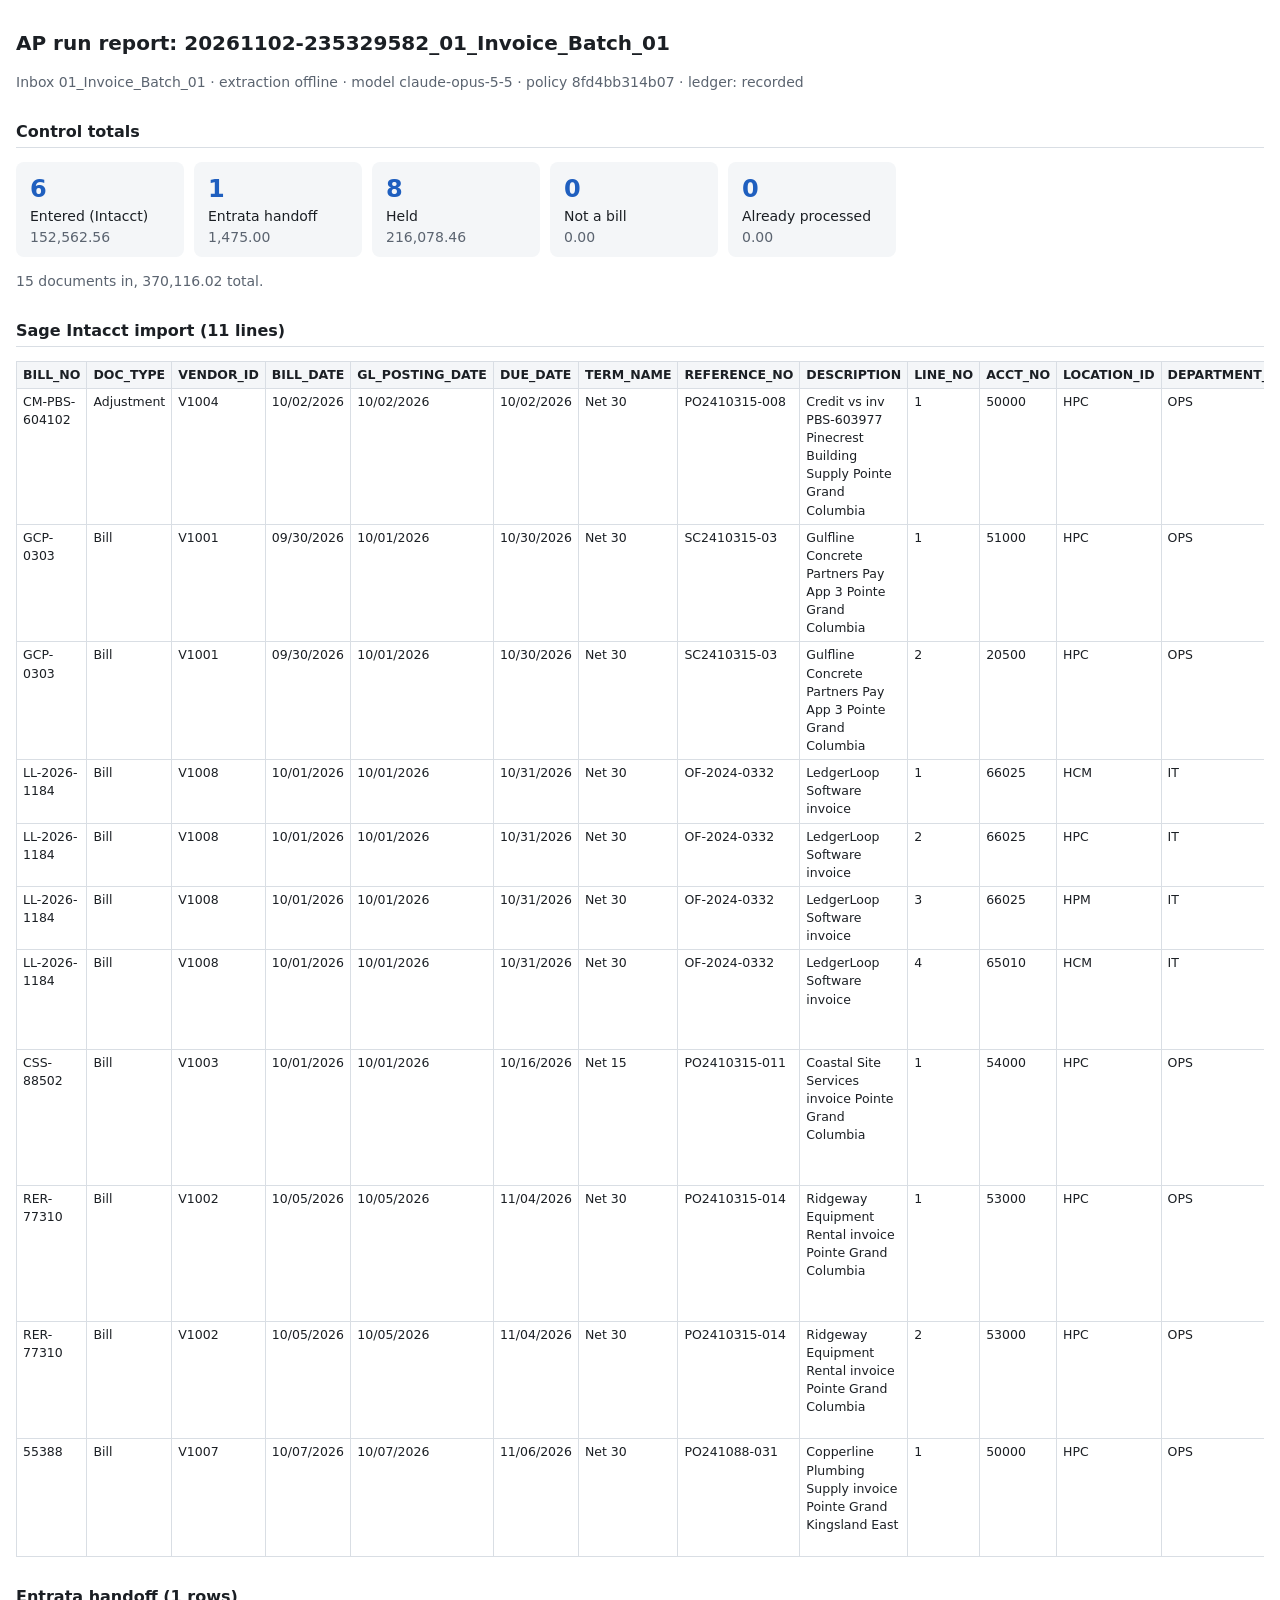
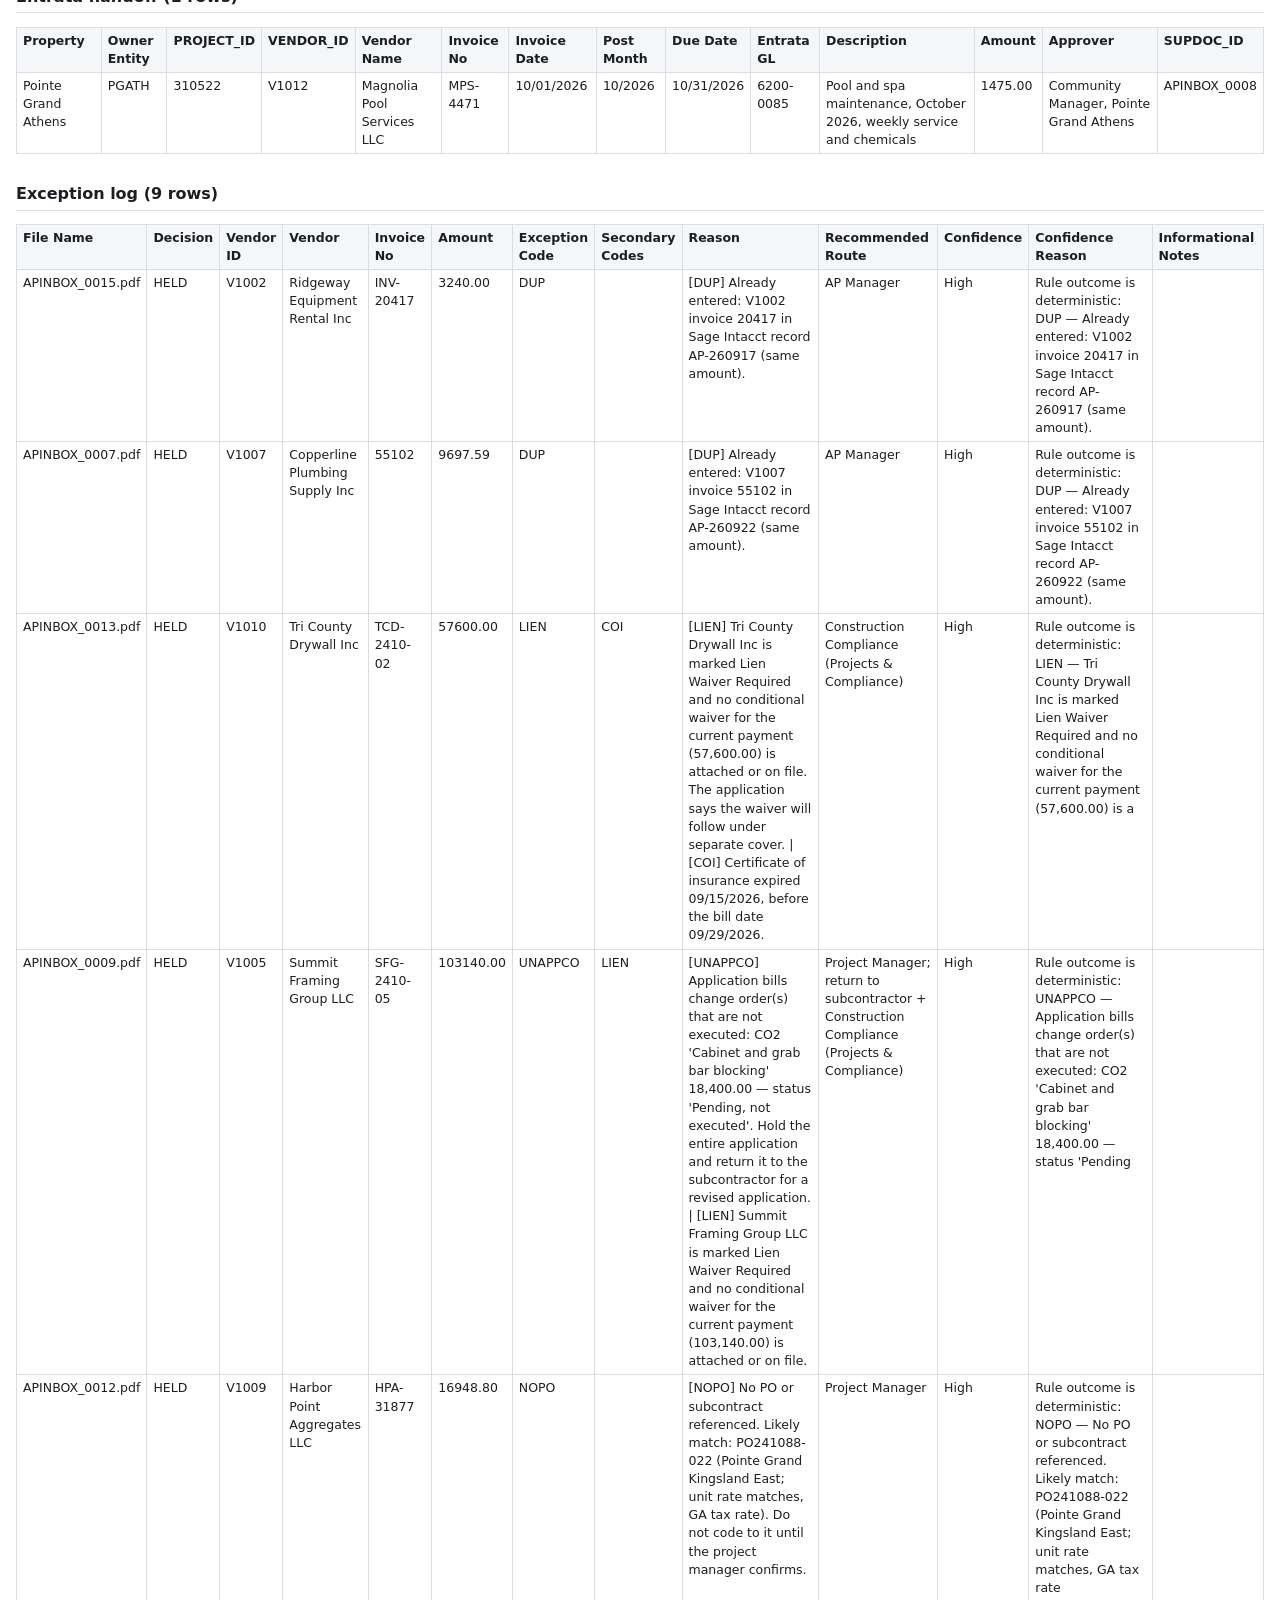
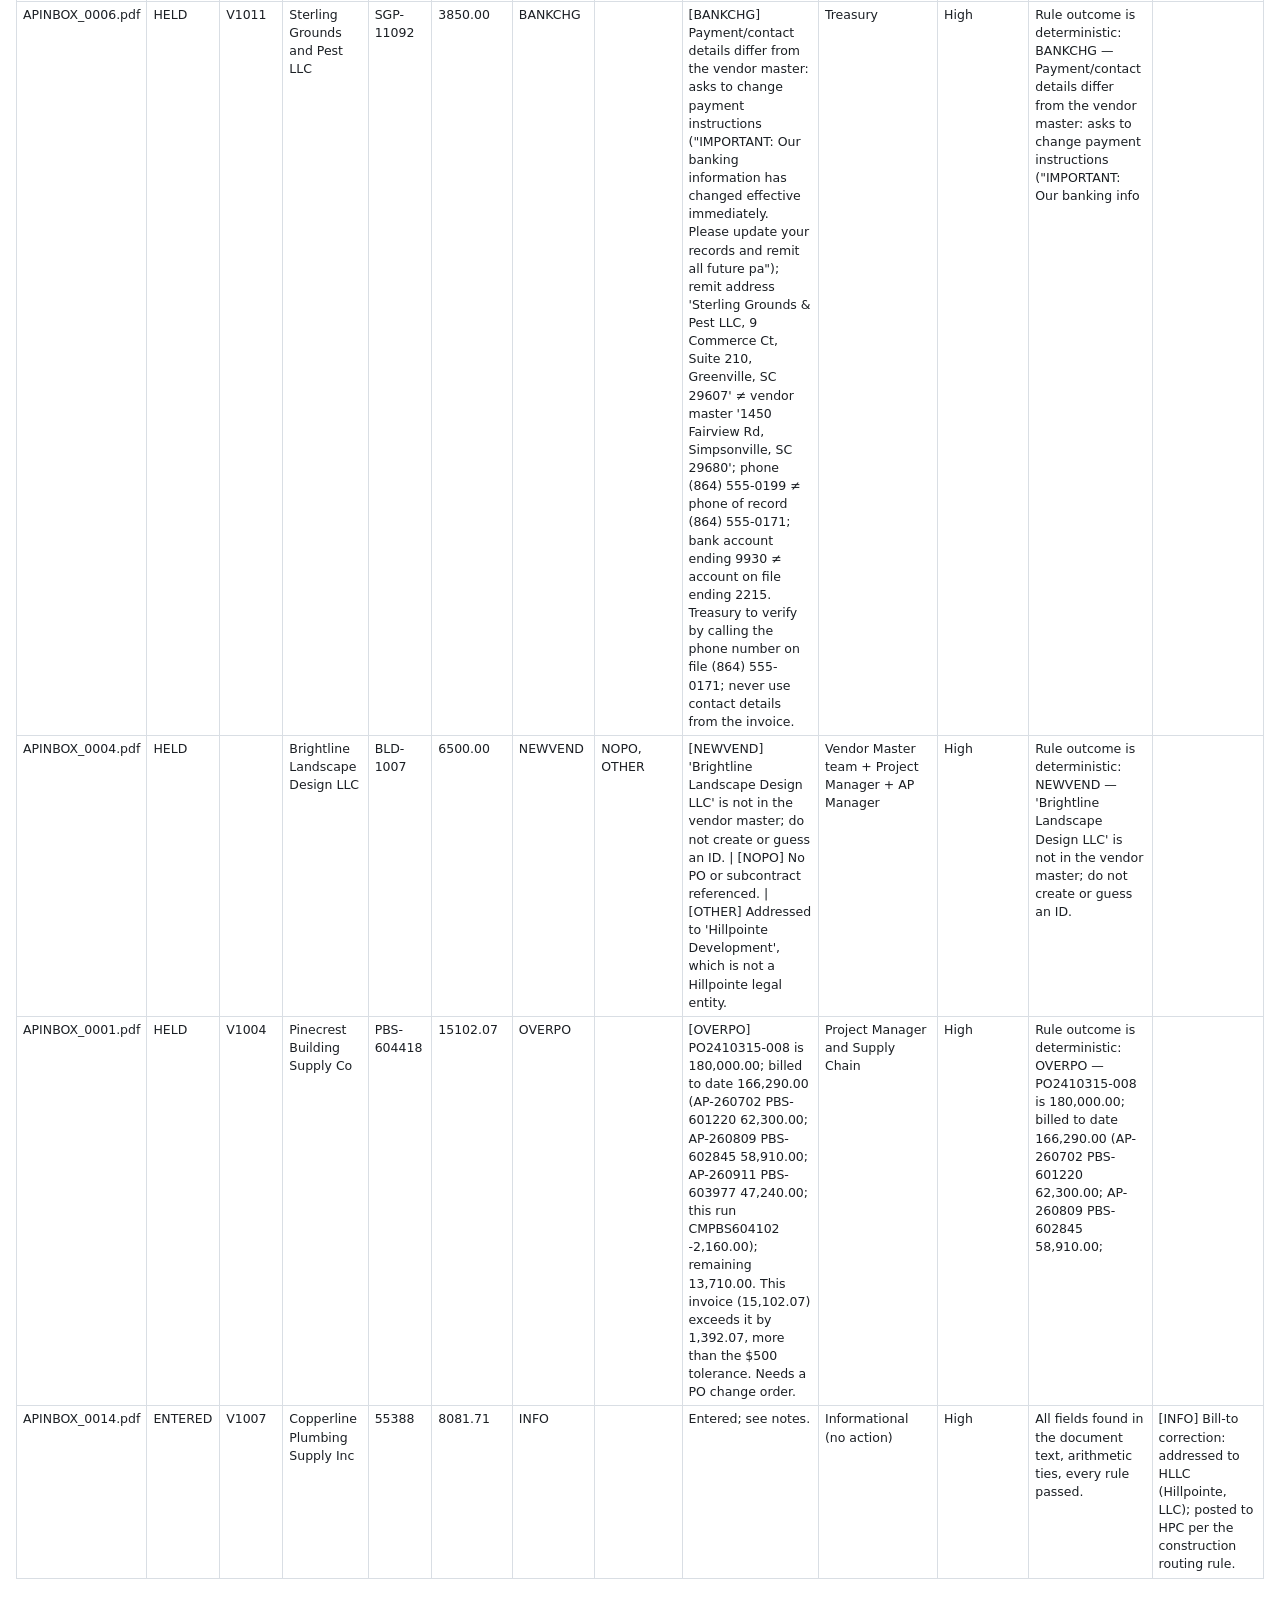
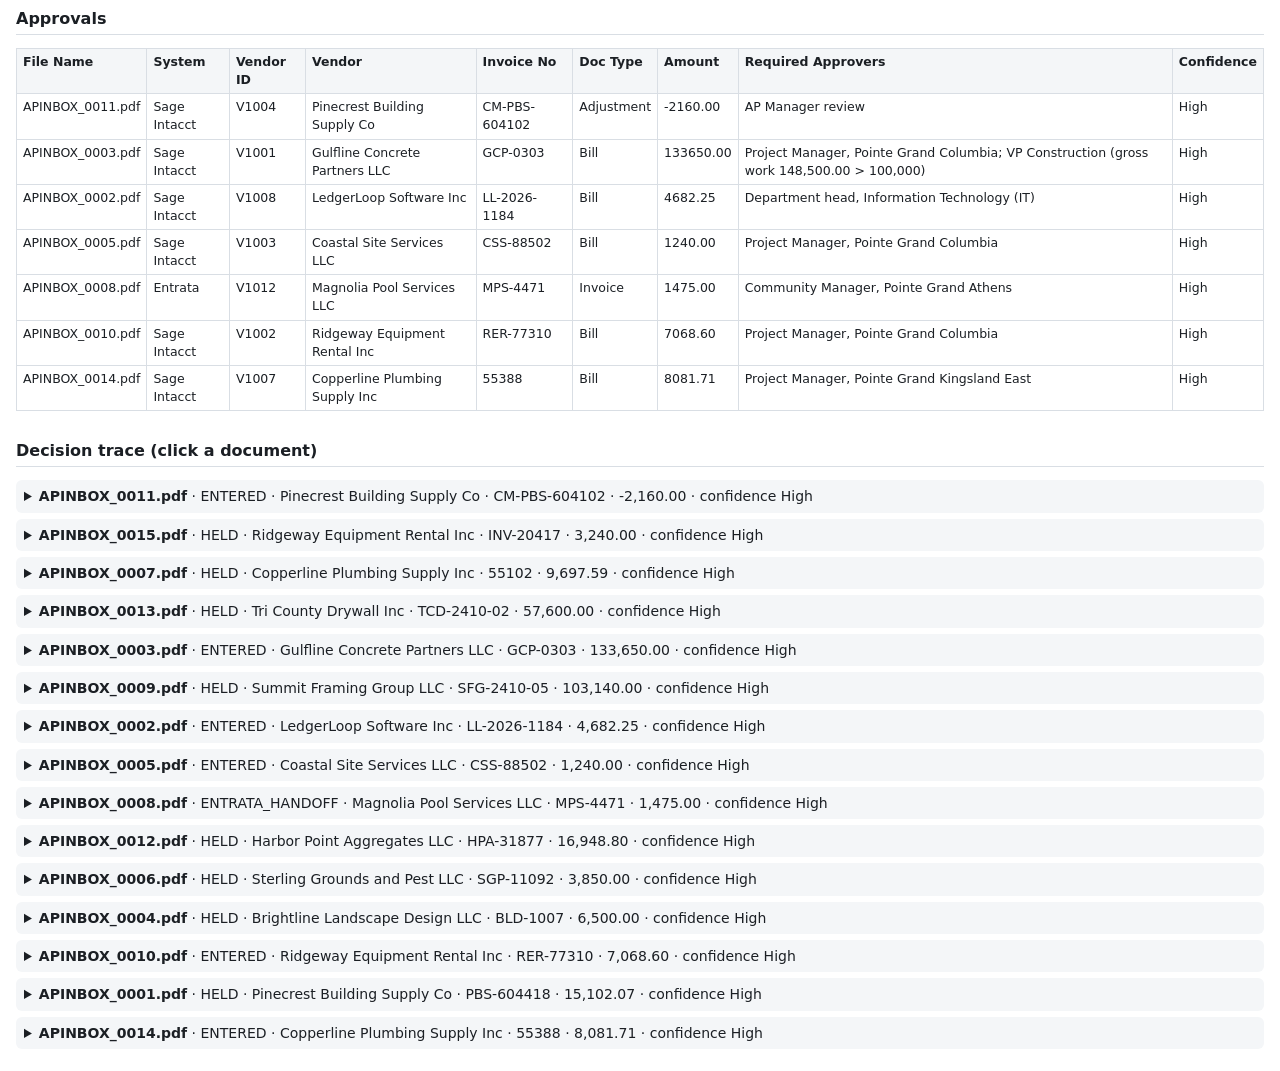
<file: output/20261102-235329582_01_Invoice_Batch_01/run_report.html>
<!doctype html><html><head><meta charset="utf-8"><meta name="viewport" content="width=device-width,initial-scale=1">
<title>AP Run Report</title><style>
:root{--bg:#fff;--fg:#1b1f24;--mut:#5b6470;--line:#d9dee4;--tile:#f4f6f8;--acc:#1f5fbf}
@media (prefers-color-scheme:dark){:root{--bg:#14171b;--fg:#e6e9ed;--mut:#9aa4af;--line:#2b3138;--tile:#1c2127;--acc:#7fb0ff}}
body{background:var(--bg);color:var(--fg);font:14px/1.45 system-ui,-apple-system,Segoe UI,sans-serif;margin:0;padding:16px;max-width:1400px}
h1{font-size:20px} h2{font-size:16px;margin-top:28px;border-bottom:1px solid var(--line);padding-bottom:4px}
.meta{color:var(--mut)} .tiles{display:flex;flex-wrap:wrap;gap:10px} .tile{background:var(--tile);border-radius:8px;padding:10px 14px;min-width:140px}
.tile .n{font-size:24px;font-weight:600;color:var(--acc)} .tile .a{color:var(--mut)}
.tw{overflow-x:auto} table{border-collapse:collapse;width:100%;font-size:12.5px} th,td{border:1px solid var(--line);padding:4px 6px;text-align:left;vertical-align:top}
th{background:var(--tile)} details{margin:6px 0;padding:6px 8px;background:var(--tile);border-radius:6px}
</style></head><body>
<h1>AP run report: 20261102-235329582_01_Invoice_Batch_01</h1>
<div class="meta">Inbox 01_Invoice_Batch_01 · extraction offline · model claude-opus-5-5 ·
policy 8fd4bb314b07 · ledger: recorded</div>
<h2>Control totals</h2><div class="tiles"><div class='tile'><div class='n'>6</div><div>Entered (Intacct)</div><div class='a'>152,562.56</div></div><div class='tile'><div class='n'>1</div><div>Entrata handoff</div><div class='a'>1,475.00</div></div><div class='tile'><div class='n'>8</div><div>Held</div><div class='a'>216,078.46</div></div><div class='tile'><div class='n'>0</div><div>Not a bill</div><div class='a'>0.00</div></div><div class='tile'><div class='n'>0</div><div>Already processed</div><div class='a'>0.00</div></div></div>
<p class="meta">15 documents in, 370,116.02 total.</p>
<h2>Sage Intacct import (11 lines)</h2><div class='tw'><table><thead><tr><th>BILL_NO</th><th>DOC_TYPE</th><th>VENDOR_ID</th><th>BILL_DATE</th><th>GL_POSTING_DATE</th><th>DUE_DATE</th><th>TERM_NAME</th><th>REFERENCE_NO</th><th>DESCRIPTION</th><th>LINE_NO</th><th>ACCT_NO</th><th>LOCATION_ID</th><th>DEPARTMENT_ID</th><th>PROJECT_ID</th><th>TASK_ID</th><th>COST_TYPE_ID</th><th>LINE_MEMO</th><th>AMOUNT</th><th>SUPDOC_ID</th></tr></thead><tbody><tr><td>CM-PBS-604102</td><td>Adjustment</td><td>V1004</td><td>10/02/2026</td><td>10/02/2026</td><td>10/02/2026</td><td>Net 30</td><td>PO2410315-008</td><td>Credit vs inv PBS-603977 Pinecrest Building Supply Pointe Grand Columbia</td><td>1</td><td>50000</td><td>HPC</td><td>OPS</td><td>2410315</td><td>06100</td><td>M</td><td>Return: 2x10x16 #2 SYP joist (original invoice PBS-603977)</td><td>-2160.00</td><td>APINBOX_0011</td></tr><tr><td>GCP-0303</td><td>Bill</td><td>V1001</td><td>09/30/2026</td><td>10/01/2026</td><td>10/30/2026</td><td>Net 30</td><td>SC2410315-03</td><td>Gulfline Concrete Partners Pay App 3 Pointe Grand Columbia</td><td>1</td><td>51000</td><td>HPC</td><td>OPS</td><td>2410315</td><td>03300</td><td>S</td><td>Pay App 3 Building 2 slab on grade; Building 3 slab on grade</td><td>148500.00</td><td>APINBOX_0003</td></tr><tr><td>GCP-0303</td><td>Bill</td><td>V1001</td><td>09/30/2026</td><td>10/01/2026</td><td>10/30/2026</td><td>Net 30</td><td>SC2410315-03</td><td>Gulfline Concrete Partners Pay App 3 Pointe Grand Columbia</td><td>2</td><td>20500</td><td>HPC</td><td>OPS</td><td>2410315</td><td>03300</td><td>S</td><td>Retainage 10% Pay App 3</td><td>-14850.00</td><td>APINBOX_0003</td></tr><tr><td>LL-2026-1184</td><td>Bill</td><td>V1008</td><td>10/01/2026</td><td>10/01/2026</td><td>10/31/2026</td><td>Net 30</td><td>OF-2024-0332</td><td>LedgerLoop Software invoice</td><td>1</td><td>66025</td><td>HCM</td><td>IT</td><td></td><td></td><td></td><td>Subscription allocation 40% HCM</td><td>1452.90</td><td>APINBOX_0002</td></tr><tr><td>LL-2026-1184</td><td>Bill</td><td>V1008</td><td>10/01/2026</td><td>10/01/2026</td><td>10/31/2026</td><td>Net 30</td><td>OF-2024-0332</td><td>LedgerLoop Software invoice</td><td>2</td><td>66025</td><td>HPC</td><td>IT</td><td></td><td></td><td></td><td>Subscription allocation 35% HPC</td><td>1271.29</td><td>APINBOX_0002</td></tr><tr><td>LL-2026-1184</td><td>Bill</td><td>V1008</td><td>10/01/2026</td><td>10/01/2026</td><td>10/31/2026</td><td>Net 30</td><td>OF-2024-0332</td><td>LedgerLoop Software invoice</td><td>3</td><td>66025</td><td>HPM</td><td>IT</td><td></td><td></td><td></td><td>Subscription allocation 25% HPM</td><td>908.06</td><td>APINBOX_0002</td></tr><tr><td>LL-2026-1184</td><td>Bill</td><td>V1008</td><td>10/01/2026</td><td>10/01/2026</td><td>10/31/2026</td><td>Net 30</td><td>OF-2024-0332</td><td>LedgerLoop Software invoice</td><td>4</td><td>65010</td><td>HCM</td><td>IT</td><td></td><td></td><td></td><td>One-time: Implementation support, report builder configuration</td><td>1050.00</td><td>APINBOX_0002</td></tr><tr><td>CSS-88502</td><td>Bill</td><td>V1003</td><td>10/01/2026</td><td>10/01/2026</td><td>10/16/2026</td><td>Net 15</td><td>PO2410315-011</td><td>Coastal Site Services invoice Pointe Grand Columbia</td><td>1</td><td>54000</td><td>HPC</td><td>OPS</td><td>2410315</td><td>01540</td><td>O</td><td>Portable restroom, weekly service, October 2026, Handwash station, weekly servi…</td><td>1240.00</td><td>APINBOX_0005</td></tr><tr><td>RER-77310</td><td>Bill</td><td>V1002</td><td>10/05/2026</td><td>10/05/2026</td><td>11/04/2026</td><td>Net 30</td><td>PO2410315-014</td><td>Ridgeway Equipment Rental invoice Pointe Grand Columbia</td><td>1</td><td>53000</td><td>HPC</td><td>OPS</td><td>2410315</td><td>06100</td><td>E</td><td>Telehandler 10K lb, 4 week rate (09/08/2026 to 10/05/2026), Unit TH-1142, Deliv…</td><td>5616.00</td><td>APINBOX_0010</td></tr><tr><td>RER-77310</td><td>Bill</td><td>V1002</td><td>10/05/2026</td><td>10/05/2026</td><td>11/04/2026</td><td>Net 30</td><td>PO2410315-014</td><td>Ridgeway Equipment Rental invoice Pointe Grand Columbia</td><td>2</td><td>53000</td><td>HPC</td><td>OPS</td><td>2410315</td><td>09250</td><td>E</td><td>Scissor lift 19 ft electric, 4 week rate (09/08/2026 to 10/05/2026), Unit SL-03…</td><td>1452.60</td><td>APINBOX_0010</td></tr><tr><td>55388</td><td>Bill</td><td>V1007</td><td>10/07/2026</td><td>10/07/2026</td><td>11/06/2026</td><td>Net 30</td><td>PO241088-031</td><td>Copperline Plumbing Supply invoice Pointe Grand Kingsland East</td><td>1</td><td>50000</td><td>HPC</td><td>OPS</td><td>241088</td><td>22000</td><td>M</td><td>PEX A tubing 1/2 in, 300 ft coil, PEX A tubing 3/4 in, 100 ft coil, Pipe suppor…</td><td>8081.71</td><td>APINBOX_0014</td></tr></tbody></table></div>
<h2>Entrata handoff (1 rows)</h2><div class='tw'><table><thead><tr><th>Property</th><th>Owner Entity</th><th>PROJECT_ID</th><th>VENDOR_ID</th><th>Vendor Name</th><th>Invoice No</th><th>Invoice Date</th><th>Post Month</th><th>Due Date</th><th>Entrata GL</th><th>Description</th><th>Amount</th><th>Approver</th><th>SUPDOC_ID</th></tr></thead><tbody><tr><td>Pointe Grand Athens</td><td>PGATH</td><td>310522</td><td>V1012</td><td>Magnolia Pool Services LLC</td><td>MPS-4471</td><td>10/01/2026</td><td>10/2026</td><td>10/31/2026</td><td>6200-0085</td><td>Pool and spa maintenance, October 2026, weekly service and chemicals</td><td>1475.00</td><td>Community Manager, Pointe Grand Athens</td><td>APINBOX_0008</td></tr></tbody></table></div>
<h2>Exception log (9 rows)</h2><div class='tw'><table><thead><tr><th>File Name</th><th>Decision</th><th>Vendor ID</th><th>Vendor</th><th>Invoice No</th><th>Amount</th><th>Exception Code</th><th>Secondary Codes</th><th>Reason</th><th>Recommended Route</th><th>Confidence</th><th>Confidence Reason</th><th>Informational Notes</th></tr></thead><tbody><tr><td>APINBOX_0015.pdf</td><td>HELD</td><td>V1002</td><td>Ridgeway Equipment Rental Inc</td><td>INV-20417</td><td>3240.00</td><td>DUP</td><td></td><td>[DUP] Already entered: V1002 invoice 20417 in Sage Intacct record AP-260917 (same amount).</td><td>AP Manager</td><td>High</td><td>Rule outcome is deterministic: DUP — Already entered: V1002 invoice 20417 in Sage Intacct record AP-260917 (same amount).</td><td></td></tr><tr><td>APINBOX_0007.pdf</td><td>HELD</td><td>V1007</td><td>Copperline Plumbing Supply Inc</td><td>55102</td><td>9697.59</td><td>DUP</td><td></td><td>[DUP] Already entered: V1007 invoice 55102 in Sage Intacct record AP-260922 (same amount).</td><td>AP Manager</td><td>High</td><td>Rule outcome is deterministic: DUP — Already entered: V1007 invoice 55102 in Sage Intacct record AP-260922 (same amount).</td><td></td></tr><tr><td>APINBOX_0013.pdf</td><td>HELD</td><td>V1010</td><td>Tri County Drywall Inc</td><td>TCD-2410-02</td><td>57600.00</td><td>LIEN</td><td>COI</td><td>[LIEN] Tri County Drywall Inc is marked Lien Waiver Required and no conditional waiver for the current payment (57,600.00) is attached or on file. The application says the waiver will follow under separate cover. | [COI] Certificate of insurance expired 09/15/2026, before the bill date 09/29/2026.</td><td>Construction Compliance (Projects &amp; Compliance)</td><td>High</td><td>Rule outcome is deterministic: LIEN — Tri County Drywall Inc is marked Lien Waiver Required and no conditional waiver for the current payment (57,600.00) is a</td><td></td></tr><tr><td>APINBOX_0009.pdf</td><td>HELD</td><td>V1005</td><td>Summit Framing Group LLC</td><td>SFG-2410-05</td><td>103140.00</td><td>UNAPPCO</td><td>LIEN</td><td>[UNAPPCO] Application bills change order(s) that are not executed: CO2 &#x27;Cabinet and grab bar blocking&#x27; 18,400.00 — status &#x27;Pending, not executed&#x27;. Hold the entire application and return it to the subcontractor for a revised application. | [LIEN] Summit Framing Group LLC is marked Lien Waiver Required and no conditional waiver for the current payment (103,140.00) is attached or on file.</td><td>Project Manager; return to subcontractor + Construction Compliance (Projects &amp; Compliance)</td><td>High</td><td>Rule outcome is deterministic: UNAPPCO — Application bills change order(s) that are not executed: CO2 &#x27;Cabinet and grab bar blocking&#x27; 18,400.00 — status &#x27;Pending</td><td></td></tr><tr><td>APINBOX_0012.pdf</td><td>HELD</td><td>V1009</td><td>Harbor Point Aggregates LLC</td><td>HPA-31877</td><td>16948.80</td><td>NOPO</td><td></td><td>[NOPO] No PO or subcontract referenced. Likely match: PO241088-022 (Pointe Grand Kingsland East; unit rate matches, GA tax rate). Do not code to it until the project manager confirms.</td><td>Project Manager</td><td>High</td><td>Rule outcome is deterministic: NOPO — No PO or subcontract referenced. Likely match: PO241088-022 (Pointe Grand Kingsland East; unit rate matches, GA tax rate</td><td></td></tr><tr><td>APINBOX_0006.pdf</td><td>HELD</td><td>V1011</td><td>Sterling Grounds and Pest LLC</td><td>SGP-11092</td><td>3850.00</td><td>BANKCHG</td><td></td><td>[BANKCHG] Payment/contact details differ from the vendor master: asks to change payment instructions (&quot;IMPORTANT: Our banking information has changed effective immediately. Please update your records and remit all future pa&quot;); remit address &#x27;Sterling Grounds &amp; Pest LLC, 9 Commerce Ct, Suite 210, Greenville, SC 29607&#x27; ≠ vendor master &#x27;1450 Fairview Rd, Simpsonville, SC 29680&#x27;; phone (864) 555-0199 ≠ phone of record (864) 555-0171; bank account ending 9930 ≠ account on file ending 2215. Treasury to verify by calling the phone number on file (864) 555-0171; never use contact details from the invoice.</td><td>Treasury</td><td>High</td><td>Rule outcome is deterministic: BANKCHG — Payment/contact details differ from the vendor master: asks to change payment instructions (&quot;IMPORTANT: Our banking info</td><td></td></tr><tr><td>APINBOX_0004.pdf</td><td>HELD</td><td></td><td>Brightline Landscape Design LLC</td><td>BLD-1007</td><td>6500.00</td><td>NEWVEND</td><td>NOPO, OTHER</td><td>[NEWVEND] &#x27;Brightline Landscape Design LLC&#x27; is not in the vendor master; do not create or guess an ID. | [NOPO] No PO or subcontract referenced. | [OTHER] Addressed to &#x27;Hillpointe Development&#x27;, which is not a Hillpointe legal entity.</td><td>Vendor Master team + Project Manager + AP Manager</td><td>High</td><td>Rule outcome is deterministic: NEWVEND — &#x27;Brightline Landscape Design LLC&#x27; is not in the vendor master; do not create or guess an ID.</td><td></td></tr><tr><td>APINBOX_0001.pdf</td><td>HELD</td><td>V1004</td><td>Pinecrest Building Supply Co</td><td>PBS-604418</td><td>15102.07</td><td>OVERPO</td><td></td><td>[OVERPO] PO2410315-008 is 180,000.00; billed to date 166,290.00 (AP-260702 PBS-601220 62,300.00; AP-260809 PBS-602845 58,910.00; AP-260911 PBS-603977 47,240.00; this run CMPBS604102 -2,160.00); remaining 13,710.00. This invoice (15,102.07) exceeds it by 1,392.07, more than the $500 tolerance. Needs a PO change order.</td><td>Project Manager and Supply Chain</td><td>High</td><td>Rule outcome is deterministic: OVERPO — PO2410315-008 is 180,000.00; billed to date 166,290.00 (AP-260702 PBS-601220 62,300.00; AP-260809 PBS-602845 58,910.00; </td><td></td></tr><tr><td>APINBOX_0014.pdf</td><td>ENTERED</td><td>V1007</td><td>Copperline Plumbing Supply Inc</td><td>55388</td><td>8081.71</td><td>INFO</td><td></td><td>Entered; see notes.</td><td>Informational (no action)</td><td>High</td><td>All fields found in the document text, arithmetic ties, every rule passed.</td><td>[INFO] Bill-to correction: addressed to HLLC (Hillpointe, LLC); posted to HPC per the construction routing rule.</td></tr></tbody></table></div>
<h2>Approvals</h2><div class='tw'><table><thead><tr><th>File Name</th><th>System</th><th>Vendor ID</th><th>Vendor</th><th>Invoice No</th><th>Doc Type</th><th>Amount</th><th>Required Approvers</th><th>Confidence</th></tr></thead><tbody><tr><td>APINBOX_0011.pdf</td><td>Sage Intacct</td><td>V1004</td><td>Pinecrest Building Supply Co</td><td>CM-PBS-604102</td><td>Adjustment</td><td>-2160.00</td><td>AP Manager review</td><td>High</td></tr><tr><td>APINBOX_0003.pdf</td><td>Sage Intacct</td><td>V1001</td><td>Gulfline Concrete Partners LLC</td><td>GCP-0303</td><td>Bill</td><td>133650.00</td><td>Project Manager, Pointe Grand Columbia; VP Construction (gross work 148,500.00 &gt; 100,000)</td><td>High</td></tr><tr><td>APINBOX_0002.pdf</td><td>Sage Intacct</td><td>V1008</td><td>LedgerLoop Software Inc</td><td>LL-2026-1184</td><td>Bill</td><td>4682.25</td><td>Department head, Information Technology (IT)</td><td>High</td></tr><tr><td>APINBOX_0005.pdf</td><td>Sage Intacct</td><td>V1003</td><td>Coastal Site Services LLC</td><td>CSS-88502</td><td>Bill</td><td>1240.00</td><td>Project Manager, Pointe Grand Columbia</td><td>High</td></tr><tr><td>APINBOX_0008.pdf</td><td>Entrata</td><td>V1012</td><td>Magnolia Pool Services LLC</td><td>MPS-4471</td><td>Invoice</td><td>1475.00</td><td>Community Manager, Pointe Grand Athens</td><td>High</td></tr><tr><td>APINBOX_0010.pdf</td><td>Sage Intacct</td><td>V1002</td><td>Ridgeway Equipment Rental Inc</td><td>RER-77310</td><td>Bill</td><td>7068.60</td><td>Project Manager, Pointe Grand Columbia</td><td>High</td></tr><tr><td>APINBOX_0014.pdf</td><td>Sage Intacct</td><td>V1007</td><td>Copperline Plumbing Supply Inc</td><td>55388</td><td>Bill</td><td>8081.71</td><td>Project Manager, Pointe Grand Kingsland East</td><td>High</td></tr></tbody></table></div>
<h2>Decision trace (click a document)</h2><details><summary><b>APINBOX_0011.pdf</b> · ENTERED · Pinecrest Building Supply Co · CM-PBS-604102 · -2,160.00 · confidence High</summary><ol><li>Read by cache:claude-opus-5-5: credit_memo, number CM-PBS-604102, dated 2026-10-02, total -2160.0</li><li>Vendor: name matches vendor master &#x27;Pinecrest Building Supply Co&#x27; → V1004</li><li>Reference PO2410315-008 found on file (PO2410315-008.pdf); project 2410315</li><li>Project 2410315 Pointe Grand Columbia is &#x27;Active Construction&#x27; → construction</li><li>Rule not_a_bill: pass</li><li>Reader observation: Tax shown as one combined line (state 6% + Richland local 2%).</li><li>Rule extraction_quality: pass</li><li>Rule vendor_master: pass</li><li>Rule payment_details: pass</li><li>Rule bill_to: pass</li><li>Rule duplicates: pass</li><li>Rule po_reference: pass</li><li>Rule price_variance: pass</li><li>Rule po_balance: pass</li><li>Rule change_orders: pass</li><li>Rule lien_waiver: pass</li><li>Rule coi: pass</li><li>Rule pay_app_math: pass</li><li>Original invoice PBS-603977 found (AP-260911); credit coded the same way</li><li>Rule credit_original: pass</li><li>Rule service_agreement_fee: pass</li><li>Rule embedded_instructions: pass</li><li>Credit coded like original PBS-603977 (AP-260911): 2410315/06100/M</li><li>Coded and validated → ENTERED</li></ol><ul></ul></details><details><summary><b>APINBOX_0015.pdf</b> · HELD · Ridgeway Equipment Rental Inc · INV-20417 · 3,240.00 · confidence High</summary><ol><li>Read by cache:claude-opus-5-5: invoice, number INV-20417, dated 2026-09-12, total 3240.0</li><li>Vendor: name matches vendor master &#x27;Ridgeway Equipment Rental Inc&#x27; → V1002</li><li>Reference PO2410315-014 found on file (PO2410315-014.pdf); project 2410315</li><li>Project 2410315 Pointe Grand Columbia is &#x27;Active Construction&#x27; → construction</li><li>Rule not_a_bill: pass</li><li>Reader observation: Tax shown as one combined line (state 6% + Richland local 2%).</li><li>Reader observation: Telehandler line description wraps across two lines.</li><li>Reader observation: Rental agreement RA-55120 is referenced in addition to the PO.</li><li>Rule extraction_quality: pass</li><li>Rule vendor_master: pass</li><li>Rule payment_details: pass</li><li>Rule bill_to: pass</li><li>Rule duplicates: HOLD DUP</li><li>Rule po_reference: pass</li><li>Rule price_variance: pass</li><li>PO PO2410315-014: amount 25,000.00, billed to date 0.00, remaining 25,000.00, this bill 3,240.00</li><li>Rule po_balance: pass</li><li>Rule change_orders: pass</li><li>Rule lien_waiver: pass</li><li>Rule coi: pass</li><li>Rule pay_app_math: pass</li><li>Rule credit_original: pass</li><li>Rule service_agreement_fee: pass</li><li>Rule embedded_instructions: pass</li></ol><ul><li><b>DUP</b> (hold): Already entered: V1002 invoice 20417 in Sage Intacct record AP-260917 (same amount). <i>[§10]</i></li></ul></details><details><summary><b>APINBOX_0007.pdf</b> · HELD · Copperline Plumbing Supply Inc · 55102 · 9,697.59 · confidence High</summary><ol><li>Read by cache:claude-opus-5-5: invoice, number 55102, dated 2026-09-18, total 9697.59</li><li>Vendor: name matches vendor master &#x27;Copperline Plumbing Supply Inc&#x27; → V1007</li><li>Reference PO241088-031 found on file (PO241088-031.pdf); project 241088</li><li>Project 241088 Pointe Grand Kingsland East is &#x27;Active Construction&#x27; → construction</li><li>Rule not_a_bill: pass</li><li>Reader observation: State and local tax shown as one combined line (4% + 3%).</li><li>Reader observation: Customer Ref PO241088-031 has a 6-digit project segment, shorter than the usual 7-digit PO format.</li><li>Reader observation: Brass fittings line is a lump sum referencing vendor quote Q-88310.</li><li>Rule extraction_quality: pass</li><li>Rule vendor_master: pass</li><li>Rule payment_details: pass</li><li>Rule bill_to: pass</li><li>Rule duplicates: HOLD DUP</li><li>Rule po_reference: pass</li><li>Rule price_variance: pass</li><li>PO PO241088-031: amount 20,000.00, billed to date 0.00, remaining 20,000.00, this bill 9,697.59</li><li>Rule po_balance: pass</li><li>Rule change_orders: pass</li><li>Rule lien_waiver: pass</li><li>Rule coi: pass</li><li>Rule pay_app_math: pass</li><li>Rule credit_original: pass</li><li>Rule service_agreement_fee: pass</li><li>Rule embedded_instructions: pass</li></ol><ul><li><b>DUP</b> (hold): Already entered: V1007 invoice 55102 in Sage Intacct record AP-260922 (same amount). <i>[§10]</i></li></ul></details><details><summary><b>APINBOX_0013.pdf</b> · HELD · Tri County Drywall Inc · TCD-2410-02 · 57,600.00 · confidence High</summary><ol><li>Read by cache:claude-opus-5-5: pay_application, number TCD-2410-02, dated 2026-09-29, total 57600.0</li><li>Vendor: name matches vendor master &#x27;Tri County Drywall Inc&#x27; → V1010</li><li>Reference SC2410315-09 found on file (SC2410315-09_Excerpt.pdf); project 2410315</li><li>Project 2410315 Pointe Grand Columbia is &#x27;Active Construction&#x27; → construction</li><li>Rule not_a_bill: pass</li><li>Reader observation: Contractor signature line is blank; only the date 09/29/2026 is filled in.</li><li>Reader observation: Continuation sheet total this period printed as 64000.00 with retainage 6400.00.</li><li>Rule extraction_quality: pass</li><li>Rule vendor_master: pass</li><li>Rule payment_details: pass</li><li>Rule bill_to: pass</li><li>Rule duplicates: pass</li><li>Rule po_reference: pass</li><li>Rule price_variance: pass</li><li>Rule po_balance: pass</li><li>Rule change_orders: pass</li><li>Rule lien_waiver: HOLD LIEN</li><li>Rule coi: HOLD COI</li><li>Previous certificates on application 36,900.00; history + prior runs 36,900.00 (TCD-2410-01)</li><li>Rule pay_app_math: pass</li><li>Rule credit_original: pass</li><li>Rule service_agreement_fee: pass</li><li>Rule embedded_instructions: pass</li></ol><ul><li><b>LIEN</b> (hold): Tri County Drywall Inc is marked Lien Waiver Required and no conditional waiver for the current payment (57,600.00) is attached or on file. The application says the waiver will follow under separate cover. <i>[§5.3]</i></li><li><b>COI</b> (hold): Certificate of insurance expired 09/15/2026, before the bill date 09/29/2026. <i>[§5.4]</i></li></ul></details><details><summary><b>APINBOX_0003.pdf</b> · ENTERED · Gulfline Concrete Partners LLC · GCP-0303 · 133,650.00 · confidence High</summary><ol><li>Read by cache:claude-opus-5-5: pay_application, number GCP-0303, dated 2026-09-30, total 133650.0</li><li>Vendor: name matches vendor master &#x27;Gulfline Concrete Partners LLC&#x27; → V1001</li><li>Reference SC2410315-03 found on file (SC2410315-03_Excerpt.pdf); project 2410315</li><li>Project 2410315 Pointe Grand Columbia is &#x27;Active Construction&#x27; → construction</li><li>Rule not_a_bill: pass</li><li>Reader observation: Contractor signature line on page 1 is blank.</li><li>Reader observation: Lien waiver signature line on page 2 is blank (title shown as Controller).</li><li>Reader observation: Continuation sheet total this period printed as $148,500.00 work and $14,850.00 retainage.</li><li>Rule extraction_quality: pass</li><li>Rule vendor_master: pass</li><li>Rule payment_details: pass</li><li>Rule bill_to: pass</li><li>Rule duplicates: pass</li><li>Rule po_reference: pass</li><li>Rule price_variance: pass</li><li>Rule po_balance: pass</li><li>Rule change_orders: pass</li><li>Conditional lien waiver attached for 133,650.00</li><li>Rule lien_waiver: pass</li><li>Rule coi: pass</li><li>Previous certificates on application 183,600.00; history + prior runs 183,600.00 (GCP-0301, GCP-0302)</li><li>Rule pay_app_math: pass</li><li>Rule credit_original: pass</li><li>Rule service_agreement_fee: pass</li><li>Rule embedded_instructions: pass</li><li>Bill date 09/30/2026 is not in an open period → GL posting date first day of 2026-10</li><li>Coded and validated → ENTERED</li></ol><ul></ul></details><details><summary><b>APINBOX_0009.pdf</b> · HELD · Summit Framing Group LLC · SFG-2410-05 · 103,140.00 · confidence High</summary><ol><li>Read by cache:claude-opus-5-5: pay_application, number SFG-2410-05, dated 2026-09-30, total 103140.0</li><li>Vendor: name matches vendor master &#x27;Summit Framing Group LLC&#x27; → V1005</li><li>Reference SC2410315-06 found on file (SC2410315-06_Excerpt.pdf); project 2410315</li><li>Project 2410315 Pointe Grand Columbia is &#x27;Active Construction&#x27; → construction</li><li>Rule not_a_bill: pass</li><li>Reader observation: Contractor signature line is blank.</li><li>Reader observation: Continuation sheet total this period printed as 114600.00 with retainage 11460.00.</li><li>Reader observation: No lien waiver included or mentioned.</li><li>Rule extraction_quality: pass</li><li>Rule vendor_master: pass</li><li>Rule payment_details: pass</li><li>Rule bill_to: pass</li><li>Rule duplicates: pass</li><li>Rule po_reference: pass</li><li>Rule price_variance: pass</li><li>Rule po_balance: pass</li><li>Rule change_orders: HOLD UNAPPCO</li><li>Rule lien_waiver: HOLD LIEN</li><li>Rule coi: pass</li><li>Previous certificates on application 460,800.00; history + prior runs 460,800.00 (SFG-2410-01, SFG-2410-02, SFG-2410-03, SFG-2410-04)</li><li>Rule pay_app_math: pass</li><li>Rule credit_original: pass</li><li>Rule service_agreement_fee: pass</li><li>Rule embedded_instructions: pass</li></ol><ul><li><b>UNAPPCO</b> (hold): Application bills change order(s) that are not executed: CO2 &#x27;Cabinet and grab bar blocking&#x27; 18,400.00 — status &#x27;Pending, not executed&#x27;. Hold the entire application and return it to the subcontractor for a revised application. <i>[§5.5]</i></li><li><b>LIEN</b> (hold): Summit Framing Group LLC is marked Lien Waiver Required and no conditional waiver for the current payment (103,140.00) is attached or on file. <i>[§5.3]</i></li></ul></details><details><summary><b>APINBOX_0002.pdf</b> · ENTERED · LedgerLoop Software Inc · LL-2026-1184 · 4,682.25 · confidence High</summary><ol><li>Read by cache:claude-opus-5-5: invoice, number LL-2026-1184, dated 2026-10-01, total 4682.25</li><li>Vendor: name matches vendor master &#x27;LedgerLoop Software Inc&#x27; → V1008</li><li>References printed: OF-2024-0332 (no matching PO/subcontract/agreement on file)</li><li>No project; vendor is a corporate/G&amp;A vendor → corporate</li><li>Rule not_a_bill: pass</li><li>Reader observation: No tax line is printed on the invoice.</li><li>Reader observation: Implementation support line has no service date or period stated.</li><li>Rule extraction_quality: pass</li><li>Rule vendor_master: pass</li><li>Rule payment_details: pass</li><li>Rule bill_to: pass</li><li>Rule duplicates: pass</li><li>Rule po_reference: pass</li><li>Rule price_variance: pass</li><li>Rule po_balance: pass</li><li>Rule change_orders: pass</li><li>Rule lien_waiver: pass</li><li>Rule coi: pass</li><li>Rule pay_app_math: pass</li><li>Rule credit_original: pass</li><li>Rule service_agreement_fee: pass</li><li>Rule embedded_instructions: pass</li><li>&#x27;Implementation support, report builder c&#x27; is a one-time service → 100% HCM GL 65010</li><li>Subscription 3,632.25 allocated: HCM 40% = 1,452.90, HPC 35% = 1,271.29, HPM 25% = 908.06</li><li>Coded and validated → ENTERED</li></ol><ul></ul></details><details><summary><b>APINBOX_0005.pdf</b> · ENTERED · Coastal Site Services LLC · CSS-88502 · 1,240.00 · confidence High</summary><ol><li>Read by cache:claude-opus-5-5: invoice, number CSS-88502, dated 2026-10-01, total 1240.0</li><li>Vendor: name matches vendor master &#x27;Coastal Site Services LLC&#x27; → V1003</li><li>Reference PO2410315-011 found on file (PO2410315-011.pdf); project 2410315</li><li>Project 2410315 Pointe Grand Columbia is &#x27;Active Construction&#x27; → construction</li><li>Rule not_a_bill: pass</li><li>Reader observation: No tax line shown on invoice.</li><li>Reader observation: Invoice dated the first day of the service period it bills.</li><li>Rule extraction_quality: pass</li><li>Rule vendor_master: pass</li><li>Rule payment_details: pass</li><li>Rule bill_to: pass</li><li>Rule duplicates: pass</li><li>Rule po_reference: pass</li><li>Rule price_variance: pass</li><li>PO PO2410315-011: amount 18,000.00, billed to date 2,480.00, remaining 15,520.00, this bill 1,240.00</li><li>Rule po_balance: pass</li><li>Rule change_orders: pass</li><li>Rule lien_waiver: pass</li><li>Rule coi: pass</li><li>Rule pay_app_math: pass</li><li>Rule credit_original: pass</li><li>Rule service_agreement_fee: pass</li><li>Rule embedded_instructions: pass</li><li>Coded and validated → ENTERED</li></ol><ul></ul></details><details><summary><b>APINBOX_0008.pdf</b> · ENTRATA_HANDOFF · Magnolia Pool Services LLC · MPS-4471 · 1,475.00 · confidence High</summary><ol><li>Read by cache:claude-opus-5-5: invoice, number MPS-4471, dated 2026-10-01, total 1475.0</li><li>Vendor: name matches vendor master &#x27;Magnolia Pool Services LLC&#x27; → V1012</li><li>Reference SA-PGATH-2026 found on file (SA-PGATH-2026_Service_Agreement.pdf); project 310522</li><li>Project 310522 Pointe Grand Athens is &#x27;Stabilized Operations&#x27; → stabilized</li><li>Rule not_a_bill: pass</li><li>Reader observation: Line description wraps across lines (&quot;chemic / als&quot;).</li><li>Rule extraction_quality: pass</li><li>Rule vendor_master: pass</li><li>Rule payment_details: pass</li><li>Rule bill_to: pass</li><li>Rule duplicates: pass</li><li>Rule po_reference: pass</li><li>Rule price_variance: pass</li><li>Rule po_balance: pass</li><li>Rule change_orders: pass</li><li>Rule lien_waiver: pass</li><li>Rule coi: pass</li><li>Rule pay_app_math: pass</li><li>Rule credit_original: pass</li><li>Rule service_agreement_fee: pass</li><li>Rule embedded_instructions: pass</li><li>&#x27;Pool and spa maintenance, October 2026, weekl&#x27; 1,475.00 → Entrata GL 6200-0085 Pool &amp; Spa Service</li><li>Coded and validated → ENTRATA_HANDOFF</li></ol><ul></ul></details><details><summary><b>APINBOX_0012.pdf</b> · HELD · Harbor Point Aggregates LLC · HPA-31877 · 16,948.80 · confidence High</summary><ol><li>Read by cache:claude-opus-5-5: invoice, number HPA-31877, dated 2026-10-02, total 16948.8</li><li>Vendor: name matches vendor master &#x27;Harbor Point Aggregates LLC&#x27; → V1009</li><li>No PO / subcontract / agreement reference printed</li><li>Construction vendor but the project cannot be identified from the document</li><li>Rule not_a_bill: pass</li><li>Reader observation: Customer Ref field is blank.</li><li>Reader observation: Customer PO line is blank (unfilled underline).</li><li>Reader observation: Project/ship-to is generic &quot;Hillpointe jobsite&quot; with no project number or name.</li><li>Reader observation: Delivery is included in the material line; no separate freight charge.</li><li>Reader observation: Delivery dates 09/22/2026 to 09/30/2026 are printed in notes.</li><li>Rule extraction_quality: pass</li><li>Rule vendor_master: pass</li><li>Rule payment_details: pass</li><li>Rule bill_to: pass</li><li>Rule duplicates: pass</li><li>Rule po_reference: HOLD NOPO</li><li>Rule price_variance: pass</li><li>Rule po_balance: pass</li><li>Rule change_orders: pass</li><li>Rule lien_waiver: pass</li><li>Rule coi: pass</li><li>Rule pay_app_math: pass</li><li>Rule credit_original: pass</li><li>Rule service_agreement_fee: pass</li><li>Rule embedded_instructions: pass</li></ol><ul><li><b>NOPO</b> (hold): No PO or subcontract referenced. Likely match: PO241088-022 (Pointe Grand Kingsland East; unit rate matches, GA tax rate). Do not code to it until the project manager confirms. <i>[§6]</i></li></ul></details><details><summary><b>APINBOX_0006.pdf</b> · HELD · Sterling Grounds and Pest LLC · SGP-11092 · 3,850.00 · confidence High</summary><ol><li>Read by cache:claude-opus-5-5: invoice, number SGP-11092, dated 2026-10-03, total 3850.0</li><li>Vendor: name matches vendor master &#x27;Sterling Grounds and Pest LLC&#x27; → V1011</li><li>Reference SA-PGSIM-2026 found on file (SA-PGSIM-2026_Service_Agreement.pdf); project 3206040</li><li>Project 3206040 Pointe Grand Simpsonville is &#x27;Stabilized Operations&#x27; → stabilized</li><li>Rule not_a_bill: pass</li><li>Reader observation: Invoice requests a change to ACH banking details effective immediately.</li><li>Reader observation: Vendor email domain is sterling-grounds-pay.example.</li><li>Reader observation: Remit-to address matches the letterhead address; only bank details are stated as changed.</li><li>Reader observation: No tax lines printed.</li><li>Rule extraction_quality: pass</li><li>Rule vendor_master: pass</li><li>Rule payment_details: HOLD BANKCHG</li><li>Rule bill_to: pass</li><li>Rule duplicates: pass</li><li>Rule po_reference: pass</li><li>Rule price_variance: pass</li><li>Rule po_balance: pass</li><li>Rule change_orders: pass</li><li>Rule lien_waiver: pass</li><li>Rule coi: pass</li><li>Rule pay_app_math: pass</li><li>Rule credit_original: pass</li><li>Rule service_agreement_fee: pass</li><li>Rule embedded_instructions: pass</li></ol><ul><li><b>BANKCHG</b> (hold): Payment/contact details differ from the vendor master: asks to change payment instructions (&quot;IMPORTANT: Our banking information has changed effective immediately. Please update your records and remit all future pa&quot;); remit address &#x27;Sterling Grounds &amp; Pest LLC, 9 Commerce Ct, Suite 210, Greenville, SC 29607&#x27; ≠ vendor master &#x27;1450 Fairview Rd, Simpsonville, SC 29680&#x27;; phone (864) 555-0199 ≠ phone of record (864) 555-0171; bank account ending 9930 ≠ account on file ending 2215. Treasury to verify by calling the phone number on file (864) 555-0171; never use contact details from the invoice. <i>[§8]</i></li></ul></details><details><summary><b>APINBOX_0004.pdf</b> · HELD · Brightline Landscape Design LLC · BLD-1007 · 6,500.00 · confidence High</summary><ol><li>Read by cache:claude-opus-5-5: invoice, number BLD-1007, dated 2026-10-04, total 6500.0</li><li>Vendor: no vendor-master match for &#x27;Brightline Landscape Design LLC&#x27; (closest: Pinecrest Building Supply Co, 42%)</li><li>No PO / subcontract / agreement reference printed</li><li>Project 241088 Pointe Grand Kingsland East is &#x27;Active Construction&#x27; → construction</li><li>Rule not_a_bill: pass</li><li>Reader observation: Customer Ref field is blank; no PO, subcontract or agreement number is printed.</li><li>Reader observation: Note refers to &#x27;the email above&#x27; but no email address is printed in the letterhead.</li><li>Reader observation: Invoice states the vendor is a new client.</li><li>Rule extraction_quality: pass</li><li>Rule vendor_master: HOLD NEWVEND</li><li>Rule payment_details: pass</li><li>Rule bill_to: HOLD OTHER</li><li>Rule duplicates: pass</li><li>Rule po_reference: HOLD NOPO</li><li>Rule price_variance: pass</li><li>Rule po_balance: pass</li><li>Rule change_orders: pass</li><li>Rule lien_waiver: pass</li><li>Rule coi: pass</li><li>Rule pay_app_math: pass</li><li>Rule credit_original: pass</li><li>Rule service_agreement_fee: pass</li><li>Rule embedded_instructions: pass</li></ol><ul><li><b>NEWVEND</b> (hold): &#x27;Brightline Landscape Design LLC&#x27; is not in the vendor master; do not create or guess an ID. <i>[§8]</i></li><li><b>OTHER</b> (hold): Addressed to &#x27;Hillpointe Development&#x27;, which is not a Hillpointe legal entity. <i>[§2]</i></li><li><b>NOPO</b> (hold): No PO or subcontract referenced. <i>[§6]</i></li></ul></details><details><summary><b>APINBOX_0010.pdf</b> · ENTERED · Ridgeway Equipment Rental Inc · RER-77310 · 7,068.60 · confidence High</summary><ol><li>Read by cache:claude-opus-5-5: invoice, number RER-77310, dated 2026-10-05, total 7068.6</li><li>Vendor: name matches vendor master &#x27;Ridgeway Equipment Rental Inc&#x27; → V1002</li><li>Reference PO2410315-014 found on file (PO2410315-014.pdf); project 2410315</li><li>Project 2410315 Pointe Grand Columbia is &#x27;Active Construction&#x27; → construction</li><li>Rule not_a_bill: pass</li><li>Reader observation: Tax shown as one combined line (state 6% + local 2%).</li><li>Reader observation: Scissor lift description wraps mid-date across lines (10/05/202 / 6).</li><li>Reader observation: Rental period stated on line items, not in header.</li><li>Reader observation: Footer states document is fictional data for a candidate assessment.</li><li>Rule extraction_quality: pass</li><li>Rule vendor_master: pass</li><li>Rule payment_details: pass</li><li>Rule bill_to: pass</li><li>Rule duplicates: pass</li><li>Rule po_reference: pass</li><li>Rule price_variance: pass</li><li>PO PO2410315-014: amount 25,000.00, billed to date 3,240.00, remaining 21,760.00, this bill 7,068.60</li><li>Rule po_balance: pass</li><li>Rule change_orders: pass</li><li>Rule lien_waiver: pass</li><li>Rule coi: pass</li><li>Rule pay_app_math: pass</li><li>Rule credit_original: pass</li><li>Rule service_agreement_fee: pass</li><li>Rule embedded_instructions: pass</li><li>Line &#x27;Telehandler 10K lb, 4 week rate (09/08/2026 t&#x27; 4,850.00 → PO2410315-014 line 1 (50% match)</li><li>Line &#x27;Delivery and pickup, telehandler&#x27; 350.00 → PO2410315-014 line 1 (100% match)</li><li>Line &#x27;Scissor lift 19 ft electric, 4 week rate (09/&#x27; 1,120.00 → PO2410315-014 line 2 (58% match)</li><li>Line &#x27;Delivery and pickup, scissor lift&#x27; 225.00 → PO2410315-014 line 2 (100% match)</li><li>Tax 523.60 pro-rated: line 1 416.00, line 2 107.60</li><li>Coded and validated → ENTERED</li></ol><ul></ul></details><details><summary><b>APINBOX_0001.pdf</b> · HELD · Pinecrest Building Supply Co · PBS-604418 · 15,102.07 · confidence High</summary><ol><li>Read by cache:claude-opus-5-5: invoice, number PBS-604418, dated 2026-10-06, total 15102.07</li><li>Vendor: name matches vendor master &#x27;Pinecrest Building Supply Co&#x27; → V1004</li><li>Reference PO2410315-008 found on file (PO2410315-008.pdf); project 2410315</li><li>Project 2410315 Pointe Grand Columbia is &#x27;Active Construction&#x27; → construction</li><li>Rule not_a_bill: pass</li><li>Reader observation: Tax shown as one combined line for state 6% and Richland local 2%.</li><li>Reader observation: Note states additional quantities were supplied per field request from site super.</li><li>Rule extraction_quality: pass</li><li>Rule vendor_master: pass</li><li>Rule payment_details: pass</li><li>Rule bill_to: pass</li><li>Rule duplicates: pass</li><li>Rule po_reference: pass</li><li>Rule price_variance: pass</li><li>PO PO2410315-008: amount 180,000.00, billed to date 166,290.00, remaining 13,710.00, this bill 15,102.07</li><li>Rule po_balance: HOLD OVERPO</li><li>Rule change_orders: pass</li><li>Rule lien_waiver: pass</li><li>Rule coi: pass</li><li>Rule pay_app_math: pass</li><li>Rule credit_original: pass</li><li>Rule service_agreement_fee: pass</li><li>Rule embedded_instructions: pass</li></ol><ul><li><b>OVERPO</b> (hold): PO2410315-008 is 180,000.00; billed to date 166,290.00 (AP-260702 PBS-601220 62,300.00; AP-260809 PBS-602845 58,910.00; AP-260911 PBS-603977 47,240.00; this run CMPBS604102 -2,160.00); remaining 13,710.00. This invoice (15,102.07) exceeds it by 1,392.07, more than the $500 tolerance. Needs a PO change order. <i>[§6]</i></li></ul></details><details><summary><b>APINBOX_0014.pdf</b> · ENTERED · Copperline Plumbing Supply Inc · 55388 · 8,081.71 · confidence High</summary><ol><li>Read by cache:claude-opus-5-5: invoice, number 55388, dated 2026-10-07, total 8081.71</li><li>Vendor: name matches vendor master &#x27;Copperline Plumbing Supply Inc&#x27; → V1007</li><li>Reference PO241088-031 found on file (PO241088-031.pdf); project 241088</li><li>Project 241088 Pointe Grand Kingsland East is &#x27;Active Construction&#x27; → construction</li><li>Rule not_a_bill: pass</li><li>Reader observation: State and local tax are shown as one combined line totaling 7%.</li><li>Reader observation: Customer Ref PO number has a 6-digit project segment (241088).</li><li>Rule extraction_quality: pass</li><li>Rule vendor_master: pass</li><li>Rule payment_details: pass</li><li>Rule bill_to: pass (notes: INFO)</li><li>Rule duplicates: pass</li><li>Rule po_reference: pass</li><li>Rule price_variance: pass</li><li>PO PO241088-031: amount 20,000.00, billed to date 9,697.59, remaining 10,302.41, this bill 8,081.71</li><li>Rule po_balance: pass</li><li>Rule change_orders: pass</li><li>Rule lien_waiver: pass</li><li>Rule coi: pass</li><li>Rule pay_app_math: pass</li><li>Rule credit_original: pass</li><li>Rule service_agreement_fee: pass</li><li>Rule embedded_instructions: pass</li><li>Coded and validated → ENTERED</li></ol><ul><li><b>INFO</b>: Bill-to correction: addressed to HLLC (Hillpointe, LLC); posted to HPC per the construction routing rule. <i>[§2 Bill to corrections]</i></li></ul></details>
</body></html>
</file>
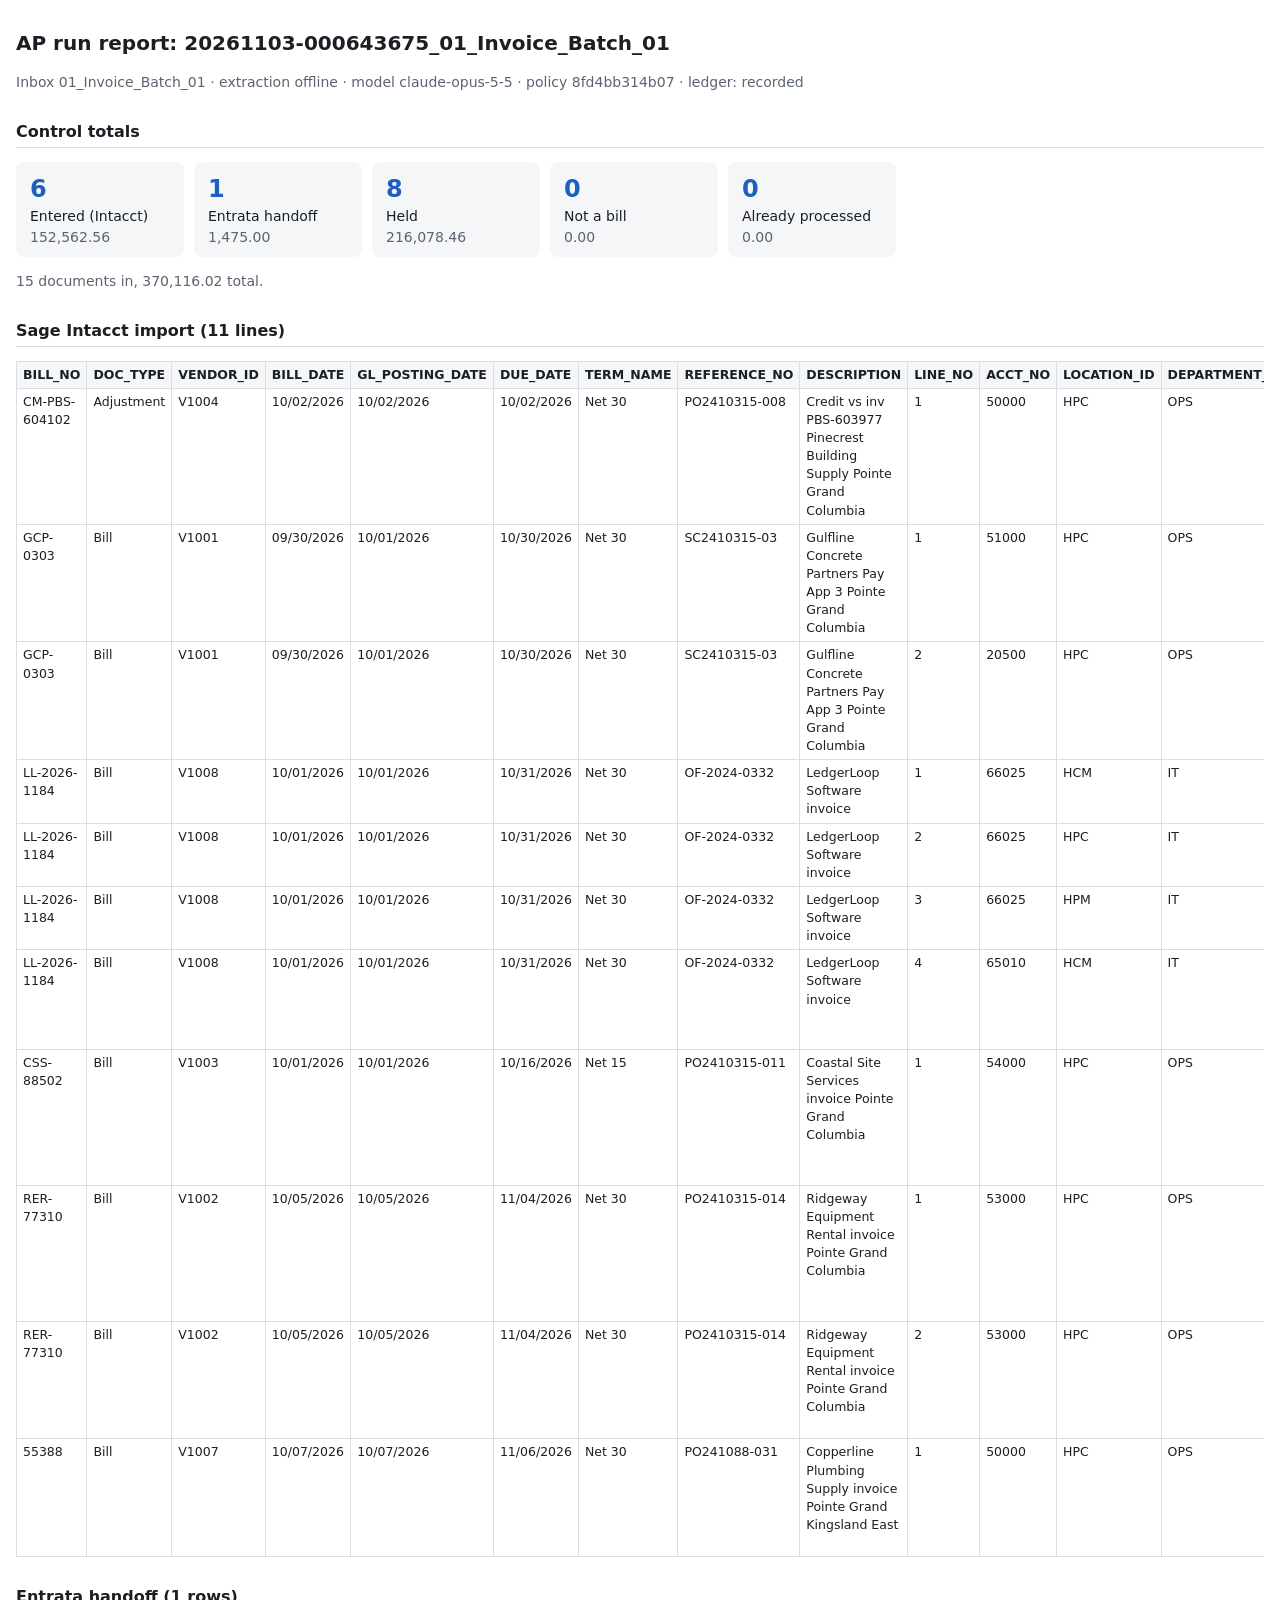
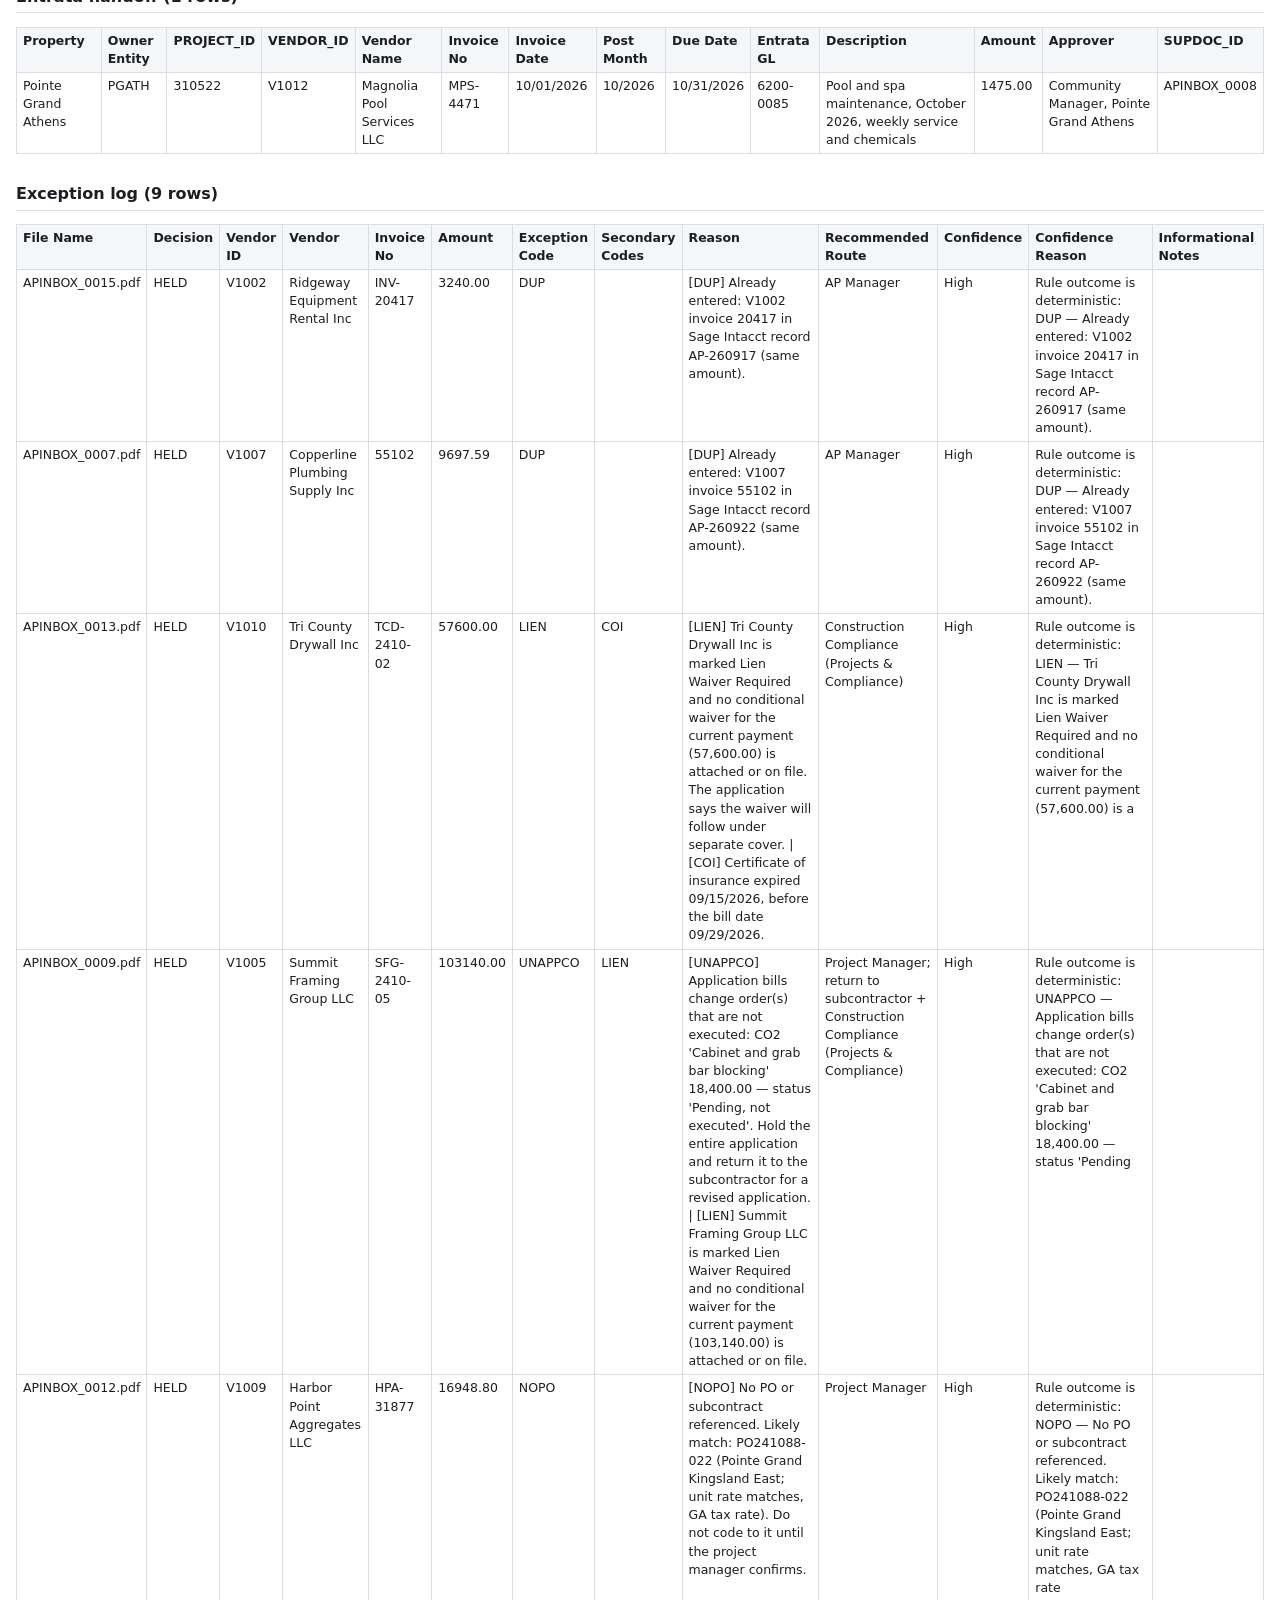
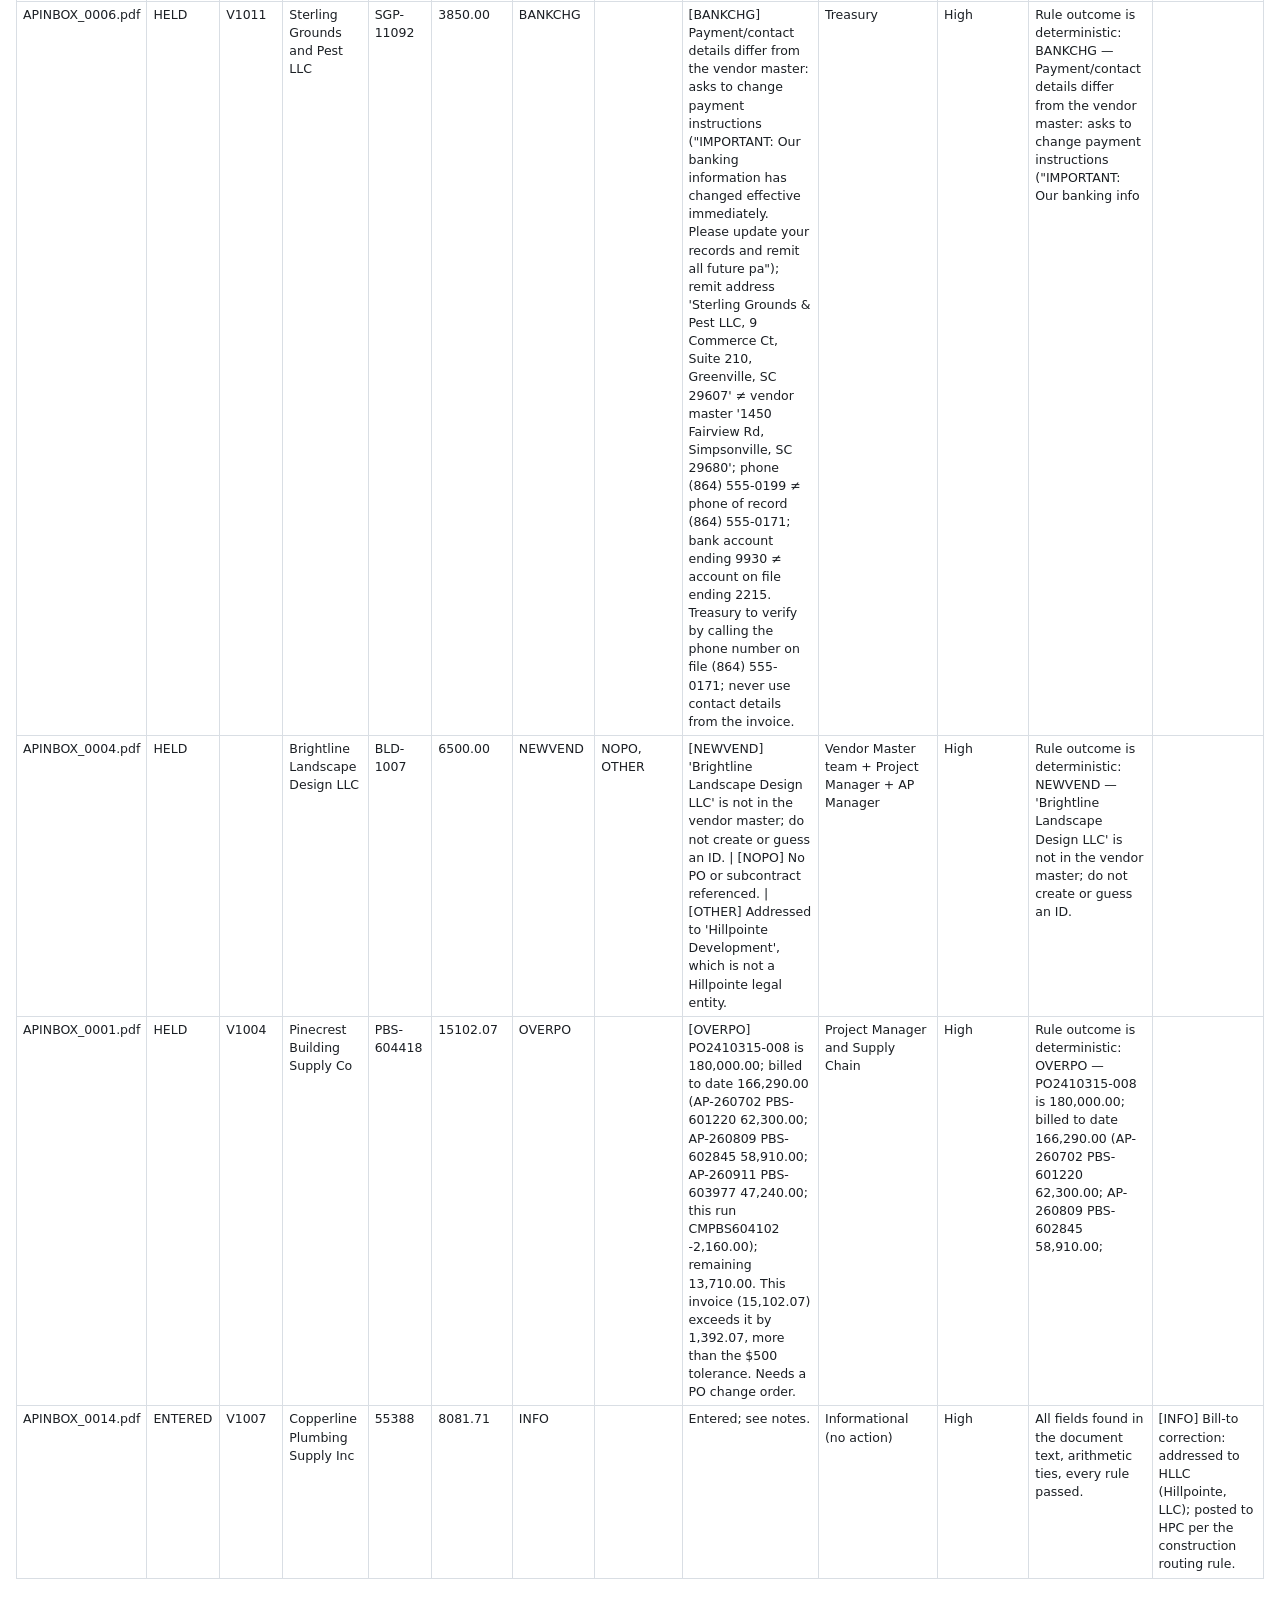
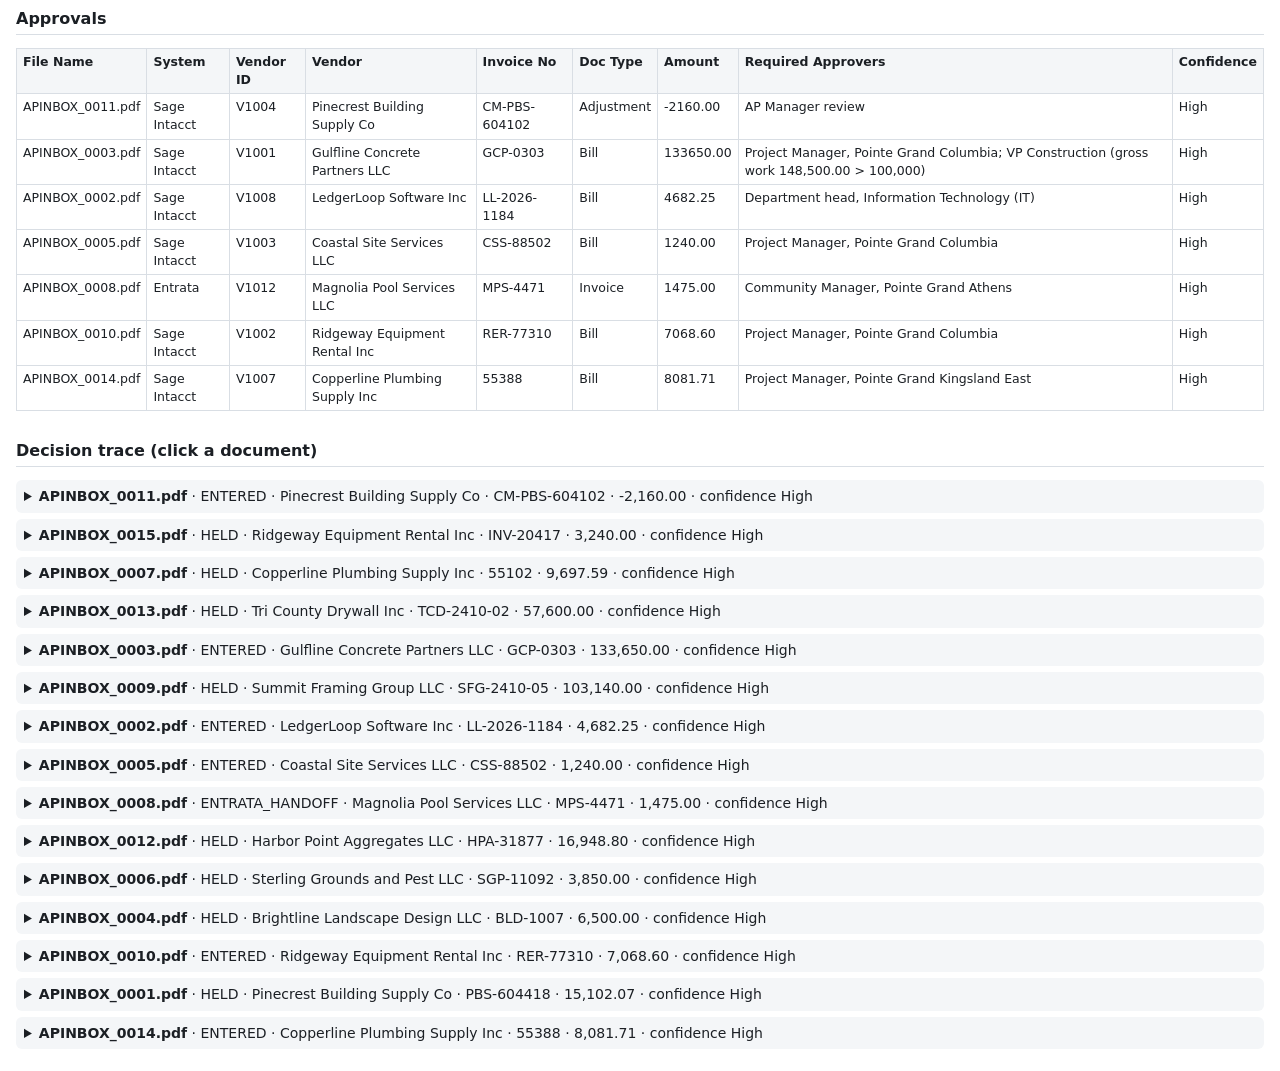
<file: output/20261103-000643675_01_Invoice_Batch_01/run_report.html>
<!doctype html><html><head><meta charset="utf-8"><meta name="viewport" content="width=device-width,initial-scale=1">
<title>AP Run Report</title><style>
:root{--bg:#fff;--fg:#1b1f24;--mut:#5b6470;--line:#d9dee4;--tile:#f4f6f8;--acc:#1f5fbf}
@media (prefers-color-scheme:dark){:root{--bg:#14171b;--fg:#e6e9ed;--mut:#9aa4af;--line:#2b3138;--tile:#1c2127;--acc:#7fb0ff}}
body{background:var(--bg);color:var(--fg);font:14px/1.45 system-ui,-apple-system,Segoe UI,sans-serif;margin:0;padding:16px;max-width:1400px}
h1{font-size:20px} h2{font-size:16px;margin-top:28px;border-bottom:1px solid var(--line);padding-bottom:4px}
.meta{color:var(--mut)} .tiles{display:flex;flex-wrap:wrap;gap:10px} .tile{background:var(--tile);border-radius:8px;padding:10px 14px;min-width:140px}
.tile .n{font-size:24px;font-weight:600;color:var(--acc)} .tile .a{color:var(--mut)}
.tw{overflow-x:auto} table{border-collapse:collapse;width:100%;font-size:12.5px} th,td{border:1px solid var(--line);padding:4px 6px;text-align:left;vertical-align:top}
th{background:var(--tile)} details{margin:6px 0;padding:6px 8px;background:var(--tile);border-radius:6px}
</style></head><body>
<h1>AP run report: 20261103-000643675_01_Invoice_Batch_01</h1>
<div class="meta">Inbox 01_Invoice_Batch_01 · extraction offline · model claude-opus-5-5 ·
policy 8fd4bb314b07 · ledger: recorded</div>
<h2>Control totals</h2><div class="tiles"><div class='tile'><div class='n'>6</div><div>Entered (Intacct)</div><div class='a'>152,562.56</div></div><div class='tile'><div class='n'>1</div><div>Entrata handoff</div><div class='a'>1,475.00</div></div><div class='tile'><div class='n'>8</div><div>Held</div><div class='a'>216,078.46</div></div><div class='tile'><div class='n'>0</div><div>Not a bill</div><div class='a'>0.00</div></div><div class='tile'><div class='n'>0</div><div>Already processed</div><div class='a'>0.00</div></div></div>
<p class="meta">15 documents in, 370,116.02 total.</p>
<h2>Sage Intacct import (11 lines)</h2><div class='tw'><table><thead><tr><th>BILL_NO</th><th>DOC_TYPE</th><th>VENDOR_ID</th><th>BILL_DATE</th><th>GL_POSTING_DATE</th><th>DUE_DATE</th><th>TERM_NAME</th><th>REFERENCE_NO</th><th>DESCRIPTION</th><th>LINE_NO</th><th>ACCT_NO</th><th>LOCATION_ID</th><th>DEPARTMENT_ID</th><th>PROJECT_ID</th><th>TASK_ID</th><th>COST_TYPE_ID</th><th>LINE_MEMO</th><th>AMOUNT</th><th>SUPDOC_ID</th></tr></thead><tbody><tr><td>CM-PBS-604102</td><td>Adjustment</td><td>V1004</td><td>10/02/2026</td><td>10/02/2026</td><td>10/02/2026</td><td>Net 30</td><td>PO2410315-008</td><td>Credit vs inv PBS-603977 Pinecrest Building Supply Pointe Grand Columbia</td><td>1</td><td>50000</td><td>HPC</td><td>OPS</td><td>2410315</td><td>06100</td><td>M</td><td>Return: 2x10x16 #2 SYP joist (original invoice PBS-603977)</td><td>-2160.00</td><td>APINBOX_0011</td></tr><tr><td>GCP-0303</td><td>Bill</td><td>V1001</td><td>09/30/2026</td><td>10/01/2026</td><td>10/30/2026</td><td>Net 30</td><td>SC2410315-03</td><td>Gulfline Concrete Partners Pay App 3 Pointe Grand Columbia</td><td>1</td><td>51000</td><td>HPC</td><td>OPS</td><td>2410315</td><td>03300</td><td>S</td><td>Pay App 3 Building 2 slab on grade; Building 3 slab on grade</td><td>148500.00</td><td>APINBOX_0003</td></tr><tr><td>GCP-0303</td><td>Bill</td><td>V1001</td><td>09/30/2026</td><td>10/01/2026</td><td>10/30/2026</td><td>Net 30</td><td>SC2410315-03</td><td>Gulfline Concrete Partners Pay App 3 Pointe Grand Columbia</td><td>2</td><td>20500</td><td>HPC</td><td>OPS</td><td>2410315</td><td>03300</td><td>S</td><td>Retainage 10% Pay App 3</td><td>-14850.00</td><td>APINBOX_0003</td></tr><tr><td>LL-2026-1184</td><td>Bill</td><td>V1008</td><td>10/01/2026</td><td>10/01/2026</td><td>10/31/2026</td><td>Net 30</td><td>OF-2024-0332</td><td>LedgerLoop Software invoice</td><td>1</td><td>66025</td><td>HCM</td><td>IT</td><td></td><td></td><td></td><td>Subscription allocation 40% HCM</td><td>1452.90</td><td>APINBOX_0002</td></tr><tr><td>LL-2026-1184</td><td>Bill</td><td>V1008</td><td>10/01/2026</td><td>10/01/2026</td><td>10/31/2026</td><td>Net 30</td><td>OF-2024-0332</td><td>LedgerLoop Software invoice</td><td>2</td><td>66025</td><td>HPC</td><td>IT</td><td></td><td></td><td></td><td>Subscription allocation 35% HPC</td><td>1271.29</td><td>APINBOX_0002</td></tr><tr><td>LL-2026-1184</td><td>Bill</td><td>V1008</td><td>10/01/2026</td><td>10/01/2026</td><td>10/31/2026</td><td>Net 30</td><td>OF-2024-0332</td><td>LedgerLoop Software invoice</td><td>3</td><td>66025</td><td>HPM</td><td>IT</td><td></td><td></td><td></td><td>Subscription allocation 25% HPM</td><td>908.06</td><td>APINBOX_0002</td></tr><tr><td>LL-2026-1184</td><td>Bill</td><td>V1008</td><td>10/01/2026</td><td>10/01/2026</td><td>10/31/2026</td><td>Net 30</td><td>OF-2024-0332</td><td>LedgerLoop Software invoice</td><td>4</td><td>65010</td><td>HCM</td><td>IT</td><td></td><td></td><td></td><td>One-time: Implementation support, report builder configuration</td><td>1050.00</td><td>APINBOX_0002</td></tr><tr><td>CSS-88502</td><td>Bill</td><td>V1003</td><td>10/01/2026</td><td>10/01/2026</td><td>10/16/2026</td><td>Net 15</td><td>PO2410315-011</td><td>Coastal Site Services invoice Pointe Grand Columbia</td><td>1</td><td>54000</td><td>HPC</td><td>OPS</td><td>2410315</td><td>01540</td><td>O</td><td>Portable restroom, weekly service, October 2026, Handwash station, weekly servi…</td><td>1240.00</td><td>APINBOX_0005</td></tr><tr><td>RER-77310</td><td>Bill</td><td>V1002</td><td>10/05/2026</td><td>10/05/2026</td><td>11/04/2026</td><td>Net 30</td><td>PO2410315-014</td><td>Ridgeway Equipment Rental invoice Pointe Grand Columbia</td><td>1</td><td>53000</td><td>HPC</td><td>OPS</td><td>2410315</td><td>06100</td><td>E</td><td>Telehandler 10K lb, 4 week rate (09/08/2026 to 10/05/2026), Unit TH-1142, Deliv…</td><td>5616.00</td><td>APINBOX_0010</td></tr><tr><td>RER-77310</td><td>Bill</td><td>V1002</td><td>10/05/2026</td><td>10/05/2026</td><td>11/04/2026</td><td>Net 30</td><td>PO2410315-014</td><td>Ridgeway Equipment Rental invoice Pointe Grand Columbia</td><td>2</td><td>53000</td><td>HPC</td><td>OPS</td><td>2410315</td><td>09250</td><td>E</td><td>Scissor lift 19 ft electric, 4 week rate (09/08/2026 to 10/05/2026), Unit SL-03…</td><td>1452.60</td><td>APINBOX_0010</td></tr><tr><td>55388</td><td>Bill</td><td>V1007</td><td>10/07/2026</td><td>10/07/2026</td><td>11/06/2026</td><td>Net 30</td><td>PO241088-031</td><td>Copperline Plumbing Supply invoice Pointe Grand Kingsland East</td><td>1</td><td>50000</td><td>HPC</td><td>OPS</td><td>241088</td><td>22000</td><td>M</td><td>PEX A tubing 1/2 in, 300 ft coil, PEX A tubing 3/4 in, 100 ft coil, Pipe suppor…</td><td>8081.71</td><td>APINBOX_0014</td></tr></tbody></table></div>
<h2>Entrata handoff (1 rows)</h2><div class='tw'><table><thead><tr><th>Property</th><th>Owner Entity</th><th>PROJECT_ID</th><th>VENDOR_ID</th><th>Vendor Name</th><th>Invoice No</th><th>Invoice Date</th><th>Post Month</th><th>Due Date</th><th>Entrata GL</th><th>Description</th><th>Amount</th><th>Approver</th><th>SUPDOC_ID</th></tr></thead><tbody><tr><td>Pointe Grand Athens</td><td>PGATH</td><td>310522</td><td>V1012</td><td>Magnolia Pool Services LLC</td><td>MPS-4471</td><td>10/01/2026</td><td>10/2026</td><td>10/31/2026</td><td>6200-0085</td><td>Pool and spa maintenance, October 2026, weekly service and chemicals</td><td>1475.00</td><td>Community Manager, Pointe Grand Athens</td><td>APINBOX_0008</td></tr></tbody></table></div>
<h2>Exception log (9 rows)</h2><div class='tw'><table><thead><tr><th>File Name</th><th>Decision</th><th>Vendor ID</th><th>Vendor</th><th>Invoice No</th><th>Amount</th><th>Exception Code</th><th>Secondary Codes</th><th>Reason</th><th>Recommended Route</th><th>Confidence</th><th>Confidence Reason</th><th>Informational Notes</th></tr></thead><tbody><tr><td>APINBOX_0015.pdf</td><td>HELD</td><td>V1002</td><td>Ridgeway Equipment Rental Inc</td><td>INV-20417</td><td>3240.00</td><td>DUP</td><td></td><td>[DUP] Already entered: V1002 invoice 20417 in Sage Intacct record AP-260917 (same amount).</td><td>AP Manager</td><td>High</td><td>Rule outcome is deterministic: DUP — Already entered: V1002 invoice 20417 in Sage Intacct record AP-260917 (same amount).</td><td></td></tr><tr><td>APINBOX_0007.pdf</td><td>HELD</td><td>V1007</td><td>Copperline Plumbing Supply Inc</td><td>55102</td><td>9697.59</td><td>DUP</td><td></td><td>[DUP] Already entered: V1007 invoice 55102 in Sage Intacct record AP-260922 (same amount).</td><td>AP Manager</td><td>High</td><td>Rule outcome is deterministic: DUP — Already entered: V1007 invoice 55102 in Sage Intacct record AP-260922 (same amount).</td><td></td></tr><tr><td>APINBOX_0013.pdf</td><td>HELD</td><td>V1010</td><td>Tri County Drywall Inc</td><td>TCD-2410-02</td><td>57600.00</td><td>LIEN</td><td>COI</td><td>[LIEN] Tri County Drywall Inc is marked Lien Waiver Required and no conditional waiver for the current payment (57,600.00) is attached or on file. The application says the waiver will follow under separate cover. | [COI] Certificate of insurance expired 09/15/2026, before the bill date 09/29/2026.</td><td>Construction Compliance (Projects &amp; Compliance)</td><td>High</td><td>Rule outcome is deterministic: LIEN — Tri County Drywall Inc is marked Lien Waiver Required and no conditional waiver for the current payment (57,600.00) is a</td><td></td></tr><tr><td>APINBOX_0009.pdf</td><td>HELD</td><td>V1005</td><td>Summit Framing Group LLC</td><td>SFG-2410-05</td><td>103140.00</td><td>UNAPPCO</td><td>LIEN</td><td>[UNAPPCO] Application bills change order(s) that are not executed: CO2 &#x27;Cabinet and grab bar blocking&#x27; 18,400.00 — status &#x27;Pending, not executed&#x27;. Hold the entire application and return it to the subcontractor for a revised application. | [LIEN] Summit Framing Group LLC is marked Lien Waiver Required and no conditional waiver for the current payment (103,140.00) is attached or on file.</td><td>Project Manager; return to subcontractor + Construction Compliance (Projects &amp; Compliance)</td><td>High</td><td>Rule outcome is deterministic: UNAPPCO — Application bills change order(s) that are not executed: CO2 &#x27;Cabinet and grab bar blocking&#x27; 18,400.00 — status &#x27;Pending</td><td></td></tr><tr><td>APINBOX_0012.pdf</td><td>HELD</td><td>V1009</td><td>Harbor Point Aggregates LLC</td><td>HPA-31877</td><td>16948.80</td><td>NOPO</td><td></td><td>[NOPO] No PO or subcontract referenced. Likely match: PO241088-022 (Pointe Grand Kingsland East; unit rate matches, GA tax rate). Do not code to it until the project manager confirms.</td><td>Project Manager</td><td>High</td><td>Rule outcome is deterministic: NOPO — No PO or subcontract referenced. Likely match: PO241088-022 (Pointe Grand Kingsland East; unit rate matches, GA tax rate</td><td></td></tr><tr><td>APINBOX_0006.pdf</td><td>HELD</td><td>V1011</td><td>Sterling Grounds and Pest LLC</td><td>SGP-11092</td><td>3850.00</td><td>BANKCHG</td><td></td><td>[BANKCHG] Payment/contact details differ from the vendor master: asks to change payment instructions (&quot;IMPORTANT: Our banking information has changed effective immediately. Please update your records and remit all future pa&quot;); remit address &#x27;Sterling Grounds &amp; Pest LLC, 9 Commerce Ct, Suite 210, Greenville, SC 29607&#x27; ≠ vendor master &#x27;1450 Fairview Rd, Simpsonville, SC 29680&#x27;; phone (864) 555-0199 ≠ phone of record (864) 555-0171; bank account ending 9930 ≠ account on file ending 2215. Treasury to verify by calling the phone number on file (864) 555-0171; never use contact details from the invoice.</td><td>Treasury</td><td>High</td><td>Rule outcome is deterministic: BANKCHG — Payment/contact details differ from the vendor master: asks to change payment instructions (&quot;IMPORTANT: Our banking info</td><td></td></tr><tr><td>APINBOX_0004.pdf</td><td>HELD</td><td></td><td>Brightline Landscape Design LLC</td><td>BLD-1007</td><td>6500.00</td><td>NEWVEND</td><td>NOPO, OTHER</td><td>[NEWVEND] &#x27;Brightline Landscape Design LLC&#x27; is not in the vendor master; do not create or guess an ID. | [NOPO] No PO or subcontract referenced. | [OTHER] Addressed to &#x27;Hillpointe Development&#x27;, which is not a Hillpointe legal entity.</td><td>Vendor Master team + Project Manager + AP Manager</td><td>High</td><td>Rule outcome is deterministic: NEWVEND — &#x27;Brightline Landscape Design LLC&#x27; is not in the vendor master; do not create or guess an ID.</td><td></td></tr><tr><td>APINBOX_0001.pdf</td><td>HELD</td><td>V1004</td><td>Pinecrest Building Supply Co</td><td>PBS-604418</td><td>15102.07</td><td>OVERPO</td><td></td><td>[OVERPO] PO2410315-008 is 180,000.00; billed to date 166,290.00 (AP-260702 PBS-601220 62,300.00; AP-260809 PBS-602845 58,910.00; AP-260911 PBS-603977 47,240.00; this run CMPBS604102 -2,160.00); remaining 13,710.00. This invoice (15,102.07) exceeds it by 1,392.07, more than the $500 tolerance. Needs a PO change order.</td><td>Project Manager and Supply Chain</td><td>High</td><td>Rule outcome is deterministic: OVERPO — PO2410315-008 is 180,000.00; billed to date 166,290.00 (AP-260702 PBS-601220 62,300.00; AP-260809 PBS-602845 58,910.00; </td><td></td></tr><tr><td>APINBOX_0014.pdf</td><td>ENTERED</td><td>V1007</td><td>Copperline Plumbing Supply Inc</td><td>55388</td><td>8081.71</td><td>INFO</td><td></td><td>Entered; see notes.</td><td>Informational (no action)</td><td>High</td><td>All fields found in the document text, arithmetic ties, every rule passed.</td><td>[INFO] Bill-to correction: addressed to HLLC (Hillpointe, LLC); posted to HPC per the construction routing rule.</td></tr></tbody></table></div>
<h2>Approvals</h2><div class='tw'><table><thead><tr><th>File Name</th><th>System</th><th>Vendor ID</th><th>Vendor</th><th>Invoice No</th><th>Doc Type</th><th>Amount</th><th>Required Approvers</th><th>Confidence</th></tr></thead><tbody><tr><td>APINBOX_0011.pdf</td><td>Sage Intacct</td><td>V1004</td><td>Pinecrest Building Supply Co</td><td>CM-PBS-604102</td><td>Adjustment</td><td>-2160.00</td><td>AP Manager review</td><td>High</td></tr><tr><td>APINBOX_0003.pdf</td><td>Sage Intacct</td><td>V1001</td><td>Gulfline Concrete Partners LLC</td><td>GCP-0303</td><td>Bill</td><td>133650.00</td><td>Project Manager, Pointe Grand Columbia; VP Construction (gross work 148,500.00 &gt; 100,000)</td><td>High</td></tr><tr><td>APINBOX_0002.pdf</td><td>Sage Intacct</td><td>V1008</td><td>LedgerLoop Software Inc</td><td>LL-2026-1184</td><td>Bill</td><td>4682.25</td><td>Department head, Information Technology (IT)</td><td>High</td></tr><tr><td>APINBOX_0005.pdf</td><td>Sage Intacct</td><td>V1003</td><td>Coastal Site Services LLC</td><td>CSS-88502</td><td>Bill</td><td>1240.00</td><td>Project Manager, Pointe Grand Columbia</td><td>High</td></tr><tr><td>APINBOX_0008.pdf</td><td>Entrata</td><td>V1012</td><td>Magnolia Pool Services LLC</td><td>MPS-4471</td><td>Invoice</td><td>1475.00</td><td>Community Manager, Pointe Grand Athens</td><td>High</td></tr><tr><td>APINBOX_0010.pdf</td><td>Sage Intacct</td><td>V1002</td><td>Ridgeway Equipment Rental Inc</td><td>RER-77310</td><td>Bill</td><td>7068.60</td><td>Project Manager, Pointe Grand Columbia</td><td>High</td></tr><tr><td>APINBOX_0014.pdf</td><td>Sage Intacct</td><td>V1007</td><td>Copperline Plumbing Supply Inc</td><td>55388</td><td>Bill</td><td>8081.71</td><td>Project Manager, Pointe Grand Kingsland East</td><td>High</td></tr></tbody></table></div>
<h2>Decision trace (click a document)</h2><details><summary><b>APINBOX_0011.pdf</b> · ENTERED · Pinecrest Building Supply Co · CM-PBS-604102 · -2,160.00 · confidence High</summary><ol><li>Read by cache:claude-opus-5-5: credit_memo, number CM-PBS-604102, dated 2026-10-02, total -2160.0</li><li>Vendor: name matches vendor master &#x27;Pinecrest Building Supply Co&#x27; → V1004</li><li>Reference PO2410315-008 found on file (PO2410315-008.pdf); project 2410315</li><li>Project 2410315 Pointe Grand Columbia is &#x27;Active Construction&#x27; → construction</li><li>Rule not_a_bill: pass</li><li>Reader observation: Tax shown as one combined line (state 6% + Richland local 2%).</li><li>Rule extraction_quality: pass</li><li>Rule vendor_master: pass</li><li>Rule payment_details: pass</li><li>Rule bill_to: pass</li><li>Rule duplicates: pass</li><li>Rule po_reference: pass</li><li>Rule price_variance: pass</li><li>Rule po_balance: pass</li><li>Rule change_orders: pass</li><li>Rule lien_waiver: pass</li><li>Rule coi: pass</li><li>Rule pay_app_math: pass</li><li>Original invoice PBS-603977 found (AP-260911); credit coded the same way</li><li>Rule credit_original: pass</li><li>Rule service_agreement_fee: pass</li><li>Rule embedded_instructions: pass</li><li>Credit coded like original PBS-603977 (AP-260911): 2410315/06100/M</li><li>Coded and validated → ENTERED</li></ol><ul></ul></details><details><summary><b>APINBOX_0015.pdf</b> · HELD · Ridgeway Equipment Rental Inc · INV-20417 · 3,240.00 · confidence High</summary><ol><li>Read by cache:claude-opus-5-5: invoice, number INV-20417, dated 2026-09-12, total 3240.0</li><li>Vendor: name matches vendor master &#x27;Ridgeway Equipment Rental Inc&#x27; → V1002</li><li>Reference PO2410315-014 found on file (PO2410315-014.pdf); project 2410315</li><li>Project 2410315 Pointe Grand Columbia is &#x27;Active Construction&#x27; → construction</li><li>Rule not_a_bill: pass</li><li>Reader observation: Tax shown as one combined line (state 6% + Richland local 2%).</li><li>Reader observation: Telehandler line description wraps across two lines.</li><li>Reader observation: Rental agreement RA-55120 is referenced in addition to the PO.</li><li>Rule extraction_quality: pass</li><li>Rule vendor_master: pass</li><li>Rule payment_details: pass</li><li>Rule bill_to: pass</li><li>Rule duplicates: HOLD DUP</li><li>Rule po_reference: pass</li><li>Rule price_variance: pass</li><li>PO PO2410315-014: amount 25,000.00, billed to date 0.00, remaining 25,000.00, this bill 3,240.00</li><li>Rule po_balance: pass</li><li>Rule change_orders: pass</li><li>Rule lien_waiver: pass</li><li>Rule coi: pass</li><li>Rule pay_app_math: pass</li><li>Rule credit_original: pass</li><li>Rule service_agreement_fee: pass</li><li>Rule embedded_instructions: pass</li></ol><ul><li><b>DUP</b> (hold): Already entered: V1002 invoice 20417 in Sage Intacct record AP-260917 (same amount). <i>[§10]</i></li></ul></details><details><summary><b>APINBOX_0007.pdf</b> · HELD · Copperline Plumbing Supply Inc · 55102 · 9,697.59 · confidence High</summary><ol><li>Read by cache:claude-opus-5-5: invoice, number 55102, dated 2026-09-18, total 9697.59</li><li>Vendor: name matches vendor master &#x27;Copperline Plumbing Supply Inc&#x27; → V1007</li><li>Reference PO241088-031 found on file (PO241088-031.pdf); project 241088</li><li>Project 241088 Pointe Grand Kingsland East is &#x27;Active Construction&#x27; → construction</li><li>Rule not_a_bill: pass</li><li>Reader observation: State and local tax shown as one combined line (4% + 3%).</li><li>Reader observation: Customer Ref PO241088-031 has a 6-digit project segment, shorter than the usual 7-digit PO format.</li><li>Reader observation: Brass fittings line is a lump sum referencing vendor quote Q-88310.</li><li>Rule extraction_quality: pass</li><li>Rule vendor_master: pass</li><li>Rule payment_details: pass</li><li>Rule bill_to: pass</li><li>Rule duplicates: HOLD DUP</li><li>Rule po_reference: pass</li><li>Rule price_variance: pass</li><li>PO PO241088-031: amount 20,000.00, billed to date 0.00, remaining 20,000.00, this bill 9,697.59</li><li>Rule po_balance: pass</li><li>Rule change_orders: pass</li><li>Rule lien_waiver: pass</li><li>Rule coi: pass</li><li>Rule pay_app_math: pass</li><li>Rule credit_original: pass</li><li>Rule service_agreement_fee: pass</li><li>Rule embedded_instructions: pass</li></ol><ul><li><b>DUP</b> (hold): Already entered: V1007 invoice 55102 in Sage Intacct record AP-260922 (same amount). <i>[§10]</i></li></ul></details><details><summary><b>APINBOX_0013.pdf</b> · HELD · Tri County Drywall Inc · TCD-2410-02 · 57,600.00 · confidence High</summary><ol><li>Read by cache:claude-opus-5-5: pay_application, number TCD-2410-02, dated 2026-09-29, total 57600.0</li><li>Vendor: name matches vendor master &#x27;Tri County Drywall Inc&#x27; → V1010</li><li>Reference SC2410315-09 found on file (SC2410315-09_Excerpt.pdf); project 2410315</li><li>Project 2410315 Pointe Grand Columbia is &#x27;Active Construction&#x27; → construction</li><li>Rule not_a_bill: pass</li><li>Reader observation: Contractor signature line is blank; only the date 09/29/2026 is filled in.</li><li>Reader observation: Continuation sheet total this period printed as 64000.00 with retainage 6400.00.</li><li>Rule extraction_quality: pass</li><li>Rule vendor_master: pass</li><li>Rule payment_details: pass</li><li>Rule bill_to: pass</li><li>Rule duplicates: pass</li><li>Rule po_reference: pass</li><li>Rule price_variance: pass</li><li>Rule po_balance: pass</li><li>Rule change_orders: pass</li><li>Rule lien_waiver: HOLD LIEN</li><li>Rule coi: HOLD COI</li><li>Previous certificates on application 36,900.00; history + prior runs 36,900.00 (TCD-2410-01)</li><li>Rule pay_app_math: pass</li><li>Rule credit_original: pass</li><li>Rule service_agreement_fee: pass</li><li>Rule embedded_instructions: pass</li></ol><ul><li><b>LIEN</b> (hold): Tri County Drywall Inc is marked Lien Waiver Required and no conditional waiver for the current payment (57,600.00) is attached or on file. The application says the waiver will follow under separate cover. <i>[§5.3]</i></li><li><b>COI</b> (hold): Certificate of insurance expired 09/15/2026, before the bill date 09/29/2026. <i>[§5.4]</i></li></ul></details><details><summary><b>APINBOX_0003.pdf</b> · ENTERED · Gulfline Concrete Partners LLC · GCP-0303 · 133,650.00 · confidence High</summary><ol><li>Read by cache:claude-opus-5-5: pay_application, number GCP-0303, dated 2026-09-30, total 133650.0</li><li>Vendor: name matches vendor master &#x27;Gulfline Concrete Partners LLC&#x27; → V1001</li><li>Reference SC2410315-03 found on file (SC2410315-03_Excerpt.pdf); project 2410315</li><li>Project 2410315 Pointe Grand Columbia is &#x27;Active Construction&#x27; → construction</li><li>Rule not_a_bill: pass</li><li>Reader observation: Contractor signature line on page 1 is blank.</li><li>Reader observation: Lien waiver signature line on page 2 is blank (title shown as Controller).</li><li>Reader observation: Continuation sheet total this period printed as $148,500.00 work and $14,850.00 retainage.</li><li>Rule extraction_quality: pass</li><li>Rule vendor_master: pass</li><li>Rule payment_details: pass</li><li>Rule bill_to: pass</li><li>Rule duplicates: pass</li><li>Rule po_reference: pass</li><li>Rule price_variance: pass</li><li>Rule po_balance: pass</li><li>Rule change_orders: pass</li><li>Conditional lien waiver attached for 133,650.00</li><li>Rule lien_waiver: pass</li><li>Rule coi: pass</li><li>Previous certificates on application 183,600.00; history + prior runs 183,600.00 (GCP-0301, GCP-0302)</li><li>Rule pay_app_math: pass</li><li>Rule credit_original: pass</li><li>Rule service_agreement_fee: pass</li><li>Rule embedded_instructions: pass</li><li>Bill date 09/30/2026 is not in an open period → GL posting date first day of 2026-10</li><li>Coded and validated → ENTERED</li></ol><ul></ul></details><details><summary><b>APINBOX_0009.pdf</b> · HELD · Summit Framing Group LLC · SFG-2410-05 · 103,140.00 · confidence High</summary><ol><li>Read by cache:claude-opus-5-5: pay_application, number SFG-2410-05, dated 2026-09-30, total 103140.0</li><li>Vendor: name matches vendor master &#x27;Summit Framing Group LLC&#x27; → V1005</li><li>Reference SC2410315-06 found on file (SC2410315-06_Excerpt.pdf); project 2410315</li><li>Project 2410315 Pointe Grand Columbia is &#x27;Active Construction&#x27; → construction</li><li>Rule not_a_bill: pass</li><li>Reader observation: Contractor signature line is blank.</li><li>Reader observation: Continuation sheet total this period printed as 114600.00 with retainage 11460.00.</li><li>Reader observation: No lien waiver included or mentioned.</li><li>Rule extraction_quality: pass</li><li>Rule vendor_master: pass</li><li>Rule payment_details: pass</li><li>Rule bill_to: pass</li><li>Rule duplicates: pass</li><li>Rule po_reference: pass</li><li>Rule price_variance: pass</li><li>Rule po_balance: pass</li><li>Rule change_orders: HOLD UNAPPCO</li><li>Rule lien_waiver: HOLD LIEN</li><li>Rule coi: pass</li><li>Previous certificates on application 460,800.00; history + prior runs 460,800.00 (SFG-2410-01, SFG-2410-02, SFG-2410-03, SFG-2410-04)</li><li>Rule pay_app_math: pass</li><li>Rule credit_original: pass</li><li>Rule service_agreement_fee: pass</li><li>Rule embedded_instructions: pass</li></ol><ul><li><b>UNAPPCO</b> (hold): Application bills change order(s) that are not executed: CO2 &#x27;Cabinet and grab bar blocking&#x27; 18,400.00 — status &#x27;Pending, not executed&#x27;. Hold the entire application and return it to the subcontractor for a revised application. <i>[§5.5]</i></li><li><b>LIEN</b> (hold): Summit Framing Group LLC is marked Lien Waiver Required and no conditional waiver for the current payment (103,140.00) is attached or on file. <i>[§5.3]</i></li></ul></details><details><summary><b>APINBOX_0002.pdf</b> · ENTERED · LedgerLoop Software Inc · LL-2026-1184 · 4,682.25 · confidence High</summary><ol><li>Read by cache:claude-opus-5-5: invoice, number LL-2026-1184, dated 2026-10-01, total 4682.25</li><li>Vendor: name matches vendor master &#x27;LedgerLoop Software Inc&#x27; → V1008</li><li>References printed: OF-2024-0332 (no matching PO/subcontract/agreement on file)</li><li>No project; vendor is a corporate/G&amp;A vendor → corporate</li><li>Rule not_a_bill: pass</li><li>Reader observation: No tax line is printed on the invoice.</li><li>Reader observation: Implementation support line has no service date or period stated.</li><li>Rule extraction_quality: pass</li><li>Rule vendor_master: pass</li><li>Rule payment_details: pass</li><li>Rule bill_to: pass</li><li>Rule duplicates: pass</li><li>Rule po_reference: pass</li><li>Rule price_variance: pass</li><li>Rule po_balance: pass</li><li>Rule change_orders: pass</li><li>Rule lien_waiver: pass</li><li>Rule coi: pass</li><li>Rule pay_app_math: pass</li><li>Rule credit_original: pass</li><li>Rule service_agreement_fee: pass</li><li>Rule embedded_instructions: pass</li><li>&#x27;Implementation support, report builder c&#x27; is a one-time service → 100% HCM GL 65010</li><li>Subscription 3,632.25 allocated: HCM 40% = 1,452.90, HPC 35% = 1,271.29, HPM 25% = 908.06</li><li>Coded and validated → ENTERED</li></ol><ul></ul></details><details><summary><b>APINBOX_0005.pdf</b> · ENTERED · Coastal Site Services LLC · CSS-88502 · 1,240.00 · confidence High</summary><ol><li>Read by cache:claude-opus-5-5: invoice, number CSS-88502, dated 2026-10-01, total 1240.0</li><li>Vendor: name matches vendor master &#x27;Coastal Site Services LLC&#x27; → V1003</li><li>Reference PO2410315-011 found on file (PO2410315-011.pdf); project 2410315</li><li>Project 2410315 Pointe Grand Columbia is &#x27;Active Construction&#x27; → construction</li><li>Rule not_a_bill: pass</li><li>Reader observation: No tax line shown on invoice.</li><li>Reader observation: Invoice dated the first day of the service period it bills.</li><li>Rule extraction_quality: pass</li><li>Rule vendor_master: pass</li><li>Rule payment_details: pass</li><li>Rule bill_to: pass</li><li>Rule duplicates: pass</li><li>Rule po_reference: pass</li><li>Rule price_variance: pass</li><li>PO PO2410315-011: amount 18,000.00, billed to date 2,480.00, remaining 15,520.00, this bill 1,240.00</li><li>Rule po_balance: pass</li><li>Rule change_orders: pass</li><li>Rule lien_waiver: pass</li><li>Rule coi: pass</li><li>Rule pay_app_math: pass</li><li>Rule credit_original: pass</li><li>Rule service_agreement_fee: pass</li><li>Rule embedded_instructions: pass</li><li>Coded and validated → ENTERED</li></ol><ul></ul></details><details><summary><b>APINBOX_0008.pdf</b> · ENTRATA_HANDOFF · Magnolia Pool Services LLC · MPS-4471 · 1,475.00 · confidence High</summary><ol><li>Read by cache:claude-opus-5-5: invoice, number MPS-4471, dated 2026-10-01, total 1475.0</li><li>Vendor: name matches vendor master &#x27;Magnolia Pool Services LLC&#x27; → V1012</li><li>Reference SA-PGATH-2026 found on file (SA-PGATH-2026_Service_Agreement.pdf); project 310522</li><li>Project 310522 Pointe Grand Athens is &#x27;Stabilized Operations&#x27; → stabilized</li><li>Rule not_a_bill: pass</li><li>Reader observation: Line description wraps across lines (&quot;chemic / als&quot;).</li><li>Rule extraction_quality: pass</li><li>Rule vendor_master: pass</li><li>Rule payment_details: pass</li><li>Rule bill_to: pass</li><li>Rule duplicates: pass</li><li>Rule po_reference: pass</li><li>Rule price_variance: pass</li><li>Rule po_balance: pass</li><li>Rule change_orders: pass</li><li>Rule lien_waiver: pass</li><li>Rule coi: pass</li><li>Rule pay_app_math: pass</li><li>Rule credit_original: pass</li><li>Rule service_agreement_fee: pass</li><li>Rule embedded_instructions: pass</li><li>&#x27;Pool and spa maintenance, October 2026, weekl&#x27; 1,475.00 → Entrata GL 6200-0085 Pool &amp; Spa Service</li><li>Coded and validated → ENTRATA_HANDOFF</li></ol><ul></ul></details><details><summary><b>APINBOX_0012.pdf</b> · HELD · Harbor Point Aggregates LLC · HPA-31877 · 16,948.80 · confidence High</summary><ol><li>Read by cache:claude-opus-5-5: invoice, number HPA-31877, dated 2026-10-02, total 16948.8</li><li>Vendor: name matches vendor master &#x27;Harbor Point Aggregates LLC&#x27; → V1009</li><li>No PO / subcontract / agreement reference printed</li><li>Construction vendor but the project cannot be identified from the document</li><li>Rule not_a_bill: pass</li><li>Reader observation: Customer Ref field is blank.</li><li>Reader observation: Customer PO line is blank (unfilled underline).</li><li>Reader observation: Project/ship-to is generic &quot;Hillpointe jobsite&quot; with no project number or name.</li><li>Reader observation: Delivery is included in the material line; no separate freight charge.</li><li>Reader observation: Delivery dates 09/22/2026 to 09/30/2026 are printed in notes.</li><li>Rule extraction_quality: pass</li><li>Rule vendor_master: pass</li><li>Rule payment_details: pass</li><li>Rule bill_to: pass</li><li>Rule duplicates: pass</li><li>Rule po_reference: HOLD NOPO</li><li>Rule price_variance: pass</li><li>Rule po_balance: pass</li><li>Rule change_orders: pass</li><li>Rule lien_waiver: pass</li><li>Rule coi: pass</li><li>Rule pay_app_math: pass</li><li>Rule credit_original: pass</li><li>Rule service_agreement_fee: pass</li><li>Rule embedded_instructions: pass</li></ol><ul><li><b>NOPO</b> (hold): No PO or subcontract referenced. Likely match: PO241088-022 (Pointe Grand Kingsland East; unit rate matches, GA tax rate). Do not code to it until the project manager confirms. <i>[§6]</i></li></ul></details><details><summary><b>APINBOX_0006.pdf</b> · HELD · Sterling Grounds and Pest LLC · SGP-11092 · 3,850.00 · confidence High</summary><ol><li>Read by cache:claude-opus-5-5: invoice, number SGP-11092, dated 2026-10-03, total 3850.0</li><li>Vendor: name matches vendor master &#x27;Sterling Grounds and Pest LLC&#x27; → V1011</li><li>Reference SA-PGSIM-2026 found on file (SA-PGSIM-2026_Service_Agreement.pdf); project 3206040</li><li>Project 3206040 Pointe Grand Simpsonville is &#x27;Stabilized Operations&#x27; → stabilized</li><li>Rule not_a_bill: pass</li><li>Reader observation: Invoice requests a change to ACH banking details effective immediately.</li><li>Reader observation: Vendor email domain is sterling-grounds-pay.example.</li><li>Reader observation: Remit-to address matches the letterhead address; only bank details are stated as changed.</li><li>Reader observation: No tax lines printed.</li><li>Rule extraction_quality: pass</li><li>Rule vendor_master: pass</li><li>Rule payment_details: HOLD BANKCHG</li><li>Rule bill_to: pass</li><li>Rule duplicates: pass</li><li>Rule po_reference: pass</li><li>Rule price_variance: pass</li><li>Rule po_balance: pass</li><li>Rule change_orders: pass</li><li>Rule lien_waiver: pass</li><li>Rule coi: pass</li><li>Rule pay_app_math: pass</li><li>Rule credit_original: pass</li><li>Rule service_agreement_fee: pass</li><li>Rule embedded_instructions: pass</li></ol><ul><li><b>BANKCHG</b> (hold): Payment/contact details differ from the vendor master: asks to change payment instructions (&quot;IMPORTANT: Our banking information has changed effective immediately. Please update your records and remit all future pa&quot;); remit address &#x27;Sterling Grounds &amp; Pest LLC, 9 Commerce Ct, Suite 210, Greenville, SC 29607&#x27; ≠ vendor master &#x27;1450 Fairview Rd, Simpsonville, SC 29680&#x27;; phone (864) 555-0199 ≠ phone of record (864) 555-0171; bank account ending 9930 ≠ account on file ending 2215. Treasury to verify by calling the phone number on file (864) 555-0171; never use contact details from the invoice. <i>[§8]</i></li></ul></details><details><summary><b>APINBOX_0004.pdf</b> · HELD · Brightline Landscape Design LLC · BLD-1007 · 6,500.00 · confidence High</summary><ol><li>Read by cache:claude-opus-5-5: invoice, number BLD-1007, dated 2026-10-04, total 6500.0</li><li>Vendor: no vendor-master match for &#x27;Brightline Landscape Design LLC&#x27; (closest: Pinecrest Building Supply Co, 42%)</li><li>No PO / subcontract / agreement reference printed</li><li>Project 241088 Pointe Grand Kingsland East is &#x27;Active Construction&#x27; → construction</li><li>Rule not_a_bill: pass</li><li>Reader observation: Customer Ref field is blank; no PO, subcontract or agreement number is printed.</li><li>Reader observation: Note refers to &#x27;the email above&#x27; but no email address is printed in the letterhead.</li><li>Reader observation: Invoice states the vendor is a new client.</li><li>Rule extraction_quality: pass</li><li>Rule vendor_master: HOLD NEWVEND</li><li>Rule payment_details: pass</li><li>Rule bill_to: HOLD OTHER</li><li>Rule duplicates: pass</li><li>Rule po_reference: HOLD NOPO</li><li>Rule price_variance: pass</li><li>Rule po_balance: pass</li><li>Rule change_orders: pass</li><li>Rule lien_waiver: pass</li><li>Rule coi: pass</li><li>Rule pay_app_math: pass</li><li>Rule credit_original: pass</li><li>Rule service_agreement_fee: pass</li><li>Rule embedded_instructions: pass</li></ol><ul><li><b>NEWVEND</b> (hold): &#x27;Brightline Landscape Design LLC&#x27; is not in the vendor master; do not create or guess an ID. <i>[§8]</i></li><li><b>OTHER</b> (hold): Addressed to &#x27;Hillpointe Development&#x27;, which is not a Hillpointe legal entity. <i>[§2]</i></li><li><b>NOPO</b> (hold): No PO or subcontract referenced. <i>[§6]</i></li></ul></details><details><summary><b>APINBOX_0010.pdf</b> · ENTERED · Ridgeway Equipment Rental Inc · RER-77310 · 7,068.60 · confidence High</summary><ol><li>Read by cache:claude-opus-5-5: invoice, number RER-77310, dated 2026-10-05, total 7068.6</li><li>Vendor: name matches vendor master &#x27;Ridgeway Equipment Rental Inc&#x27; → V1002</li><li>Reference PO2410315-014 found on file (PO2410315-014.pdf); project 2410315</li><li>Project 2410315 Pointe Grand Columbia is &#x27;Active Construction&#x27; → construction</li><li>Rule not_a_bill: pass</li><li>Reader observation: Tax shown as one combined line (state 6% + local 2%).</li><li>Reader observation: Scissor lift description wraps mid-date across lines (10/05/202 / 6).</li><li>Reader observation: Rental period stated on line items, not in header.</li><li>Reader observation: Footer states document is fictional data for a candidate assessment.</li><li>Rule extraction_quality: pass</li><li>Rule vendor_master: pass</li><li>Rule payment_details: pass</li><li>Rule bill_to: pass</li><li>Rule duplicates: pass</li><li>Rule po_reference: pass</li><li>Rule price_variance: pass</li><li>PO PO2410315-014: amount 25,000.00, billed to date 3,240.00, remaining 21,760.00, this bill 7,068.60</li><li>Rule po_balance: pass</li><li>Rule change_orders: pass</li><li>Rule lien_waiver: pass</li><li>Rule coi: pass</li><li>Rule pay_app_math: pass</li><li>Rule credit_original: pass</li><li>Rule service_agreement_fee: pass</li><li>Rule embedded_instructions: pass</li><li>Line &#x27;Telehandler 10K lb, 4 week rate (09/08/2026 t&#x27; 4,850.00 → PO2410315-014 line 1 (50% match)</li><li>Line &#x27;Delivery and pickup, telehandler&#x27; 350.00 → PO2410315-014 line 1 (100% match)</li><li>Line &#x27;Scissor lift 19 ft electric, 4 week rate (09/&#x27; 1,120.00 → PO2410315-014 line 2 (58% match)</li><li>Line &#x27;Delivery and pickup, scissor lift&#x27; 225.00 → PO2410315-014 line 2 (100% match)</li><li>Tax 523.60 pro-rated: line 1 416.00, line 2 107.60</li><li>Coded and validated → ENTERED</li></ol><ul></ul></details><details><summary><b>APINBOX_0001.pdf</b> · HELD · Pinecrest Building Supply Co · PBS-604418 · 15,102.07 · confidence High</summary><ol><li>Read by cache:claude-opus-5-5: invoice, number PBS-604418, dated 2026-10-06, total 15102.07</li><li>Vendor: name matches vendor master &#x27;Pinecrest Building Supply Co&#x27; → V1004</li><li>Reference PO2410315-008 found on file (PO2410315-008.pdf); project 2410315</li><li>Project 2410315 Pointe Grand Columbia is &#x27;Active Construction&#x27; → construction</li><li>Rule not_a_bill: pass</li><li>Reader observation: Tax shown as one combined line for state 6% and Richland local 2%.</li><li>Reader observation: Note states additional quantities were supplied per field request from site super.</li><li>Rule extraction_quality: pass</li><li>Rule vendor_master: pass</li><li>Rule payment_details: pass</li><li>Rule bill_to: pass</li><li>Rule duplicates: pass</li><li>Rule po_reference: pass</li><li>Rule price_variance: pass</li><li>PO PO2410315-008: amount 180,000.00, billed to date 166,290.00, remaining 13,710.00, this bill 15,102.07</li><li>Rule po_balance: HOLD OVERPO</li><li>Rule change_orders: pass</li><li>Rule lien_waiver: pass</li><li>Rule coi: pass</li><li>Rule pay_app_math: pass</li><li>Rule credit_original: pass</li><li>Rule service_agreement_fee: pass</li><li>Rule embedded_instructions: pass</li></ol><ul><li><b>OVERPO</b> (hold): PO2410315-008 is 180,000.00; billed to date 166,290.00 (AP-260702 PBS-601220 62,300.00; AP-260809 PBS-602845 58,910.00; AP-260911 PBS-603977 47,240.00; this run CMPBS604102 -2,160.00); remaining 13,710.00. This invoice (15,102.07) exceeds it by 1,392.07, more than the $500 tolerance. Needs a PO change order. <i>[§6]</i></li></ul></details><details><summary><b>APINBOX_0014.pdf</b> · ENTERED · Copperline Plumbing Supply Inc · 55388 · 8,081.71 · confidence High</summary><ol><li>Read by cache:claude-opus-5-5: invoice, number 55388, dated 2026-10-07, total 8081.71</li><li>Vendor: name matches vendor master &#x27;Copperline Plumbing Supply Inc&#x27; → V1007</li><li>Reference PO241088-031 found on file (PO241088-031.pdf); project 241088</li><li>Project 241088 Pointe Grand Kingsland East is &#x27;Active Construction&#x27; → construction</li><li>Rule not_a_bill: pass</li><li>Reader observation: State and local tax are shown as one combined line totaling 7%.</li><li>Reader observation: Customer Ref PO number has a 6-digit project segment (241088).</li><li>Rule extraction_quality: pass</li><li>Rule vendor_master: pass</li><li>Rule payment_details: pass</li><li>Rule bill_to: pass (notes: INFO)</li><li>Rule duplicates: pass</li><li>Rule po_reference: pass</li><li>Rule price_variance: pass</li><li>PO PO241088-031: amount 20,000.00, billed to date 9,697.59, remaining 10,302.41, this bill 8,081.71</li><li>Rule po_balance: pass</li><li>Rule change_orders: pass</li><li>Rule lien_waiver: pass</li><li>Rule coi: pass</li><li>Rule pay_app_math: pass</li><li>Rule credit_original: pass</li><li>Rule service_agreement_fee: pass</li><li>Rule embedded_instructions: pass</li><li>Coded and validated → ENTERED</li></ol><ul><li><b>INFO</b>: Bill-to correction: addressed to HLLC (Hillpointe, LLC); posted to HPC per the construction routing rule. <i>[§2 Bill to corrections]</i></li></ul></details>
</body></html>
</file>
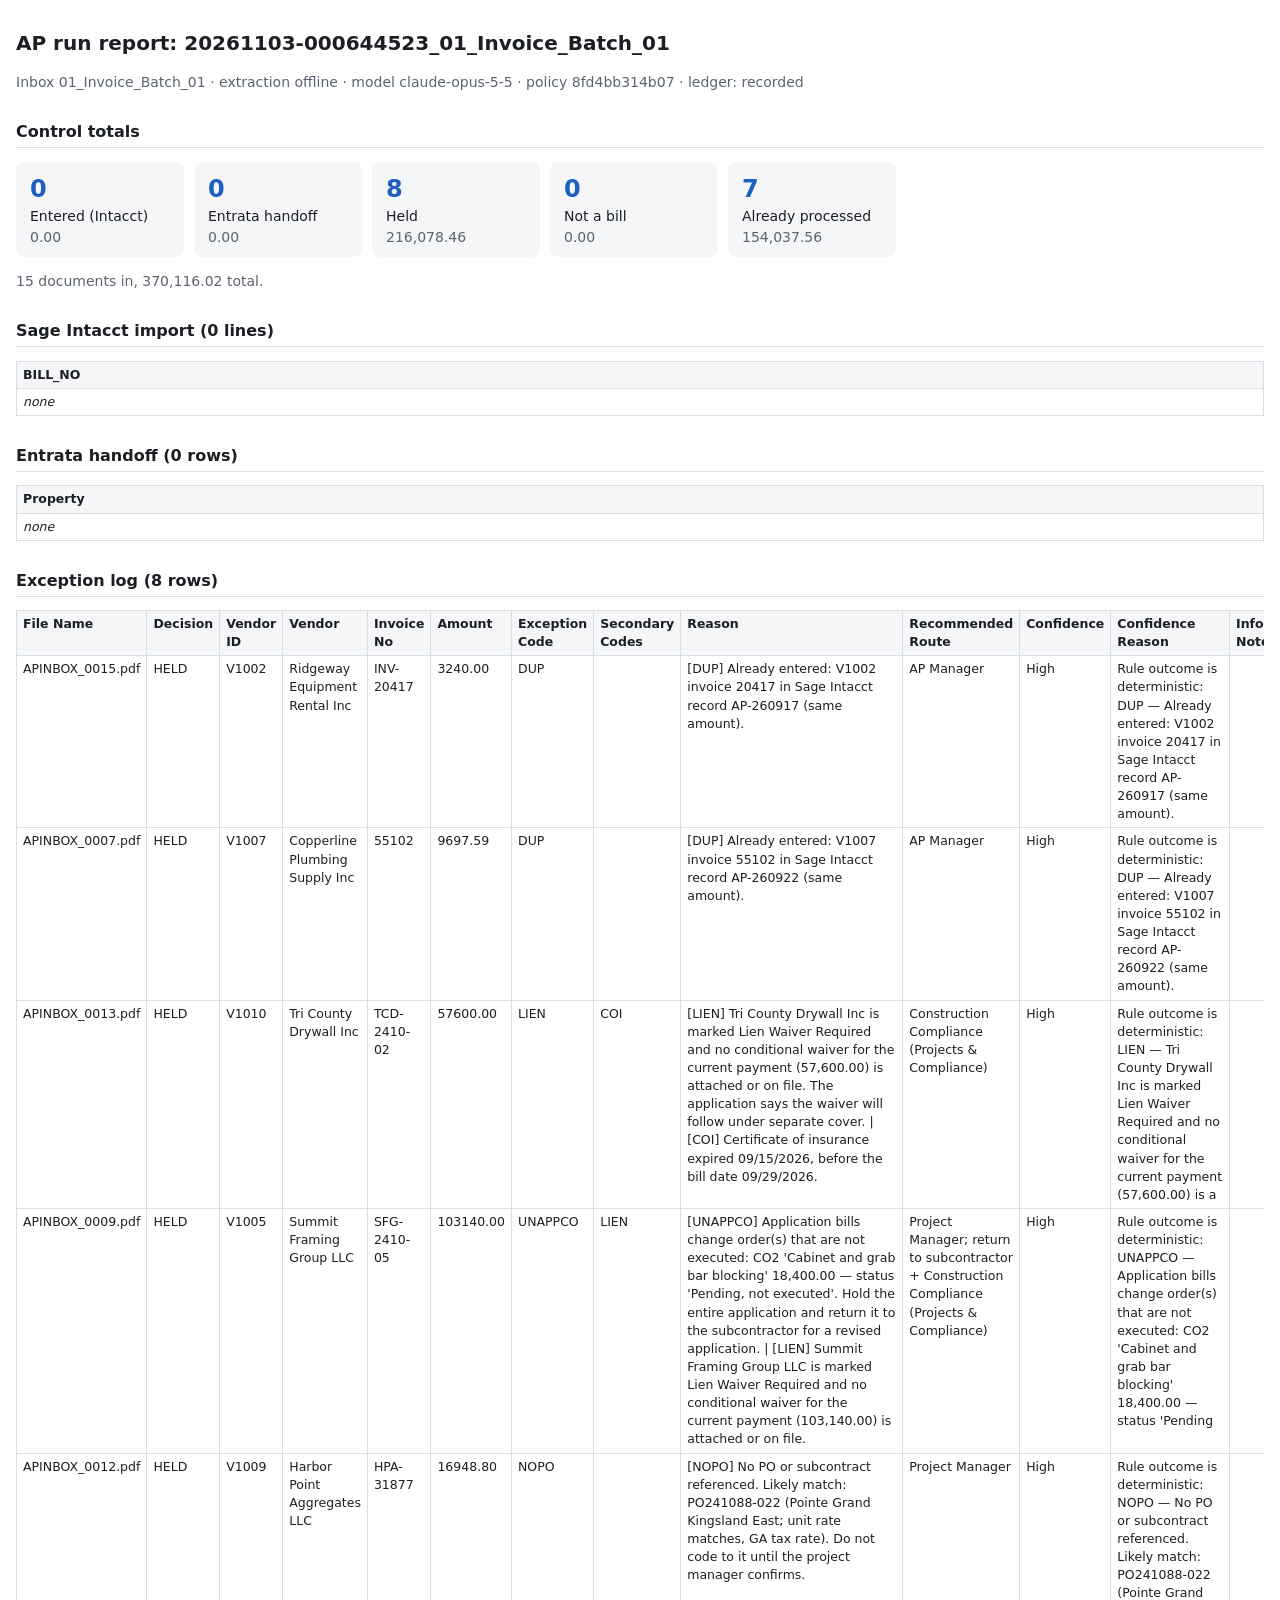
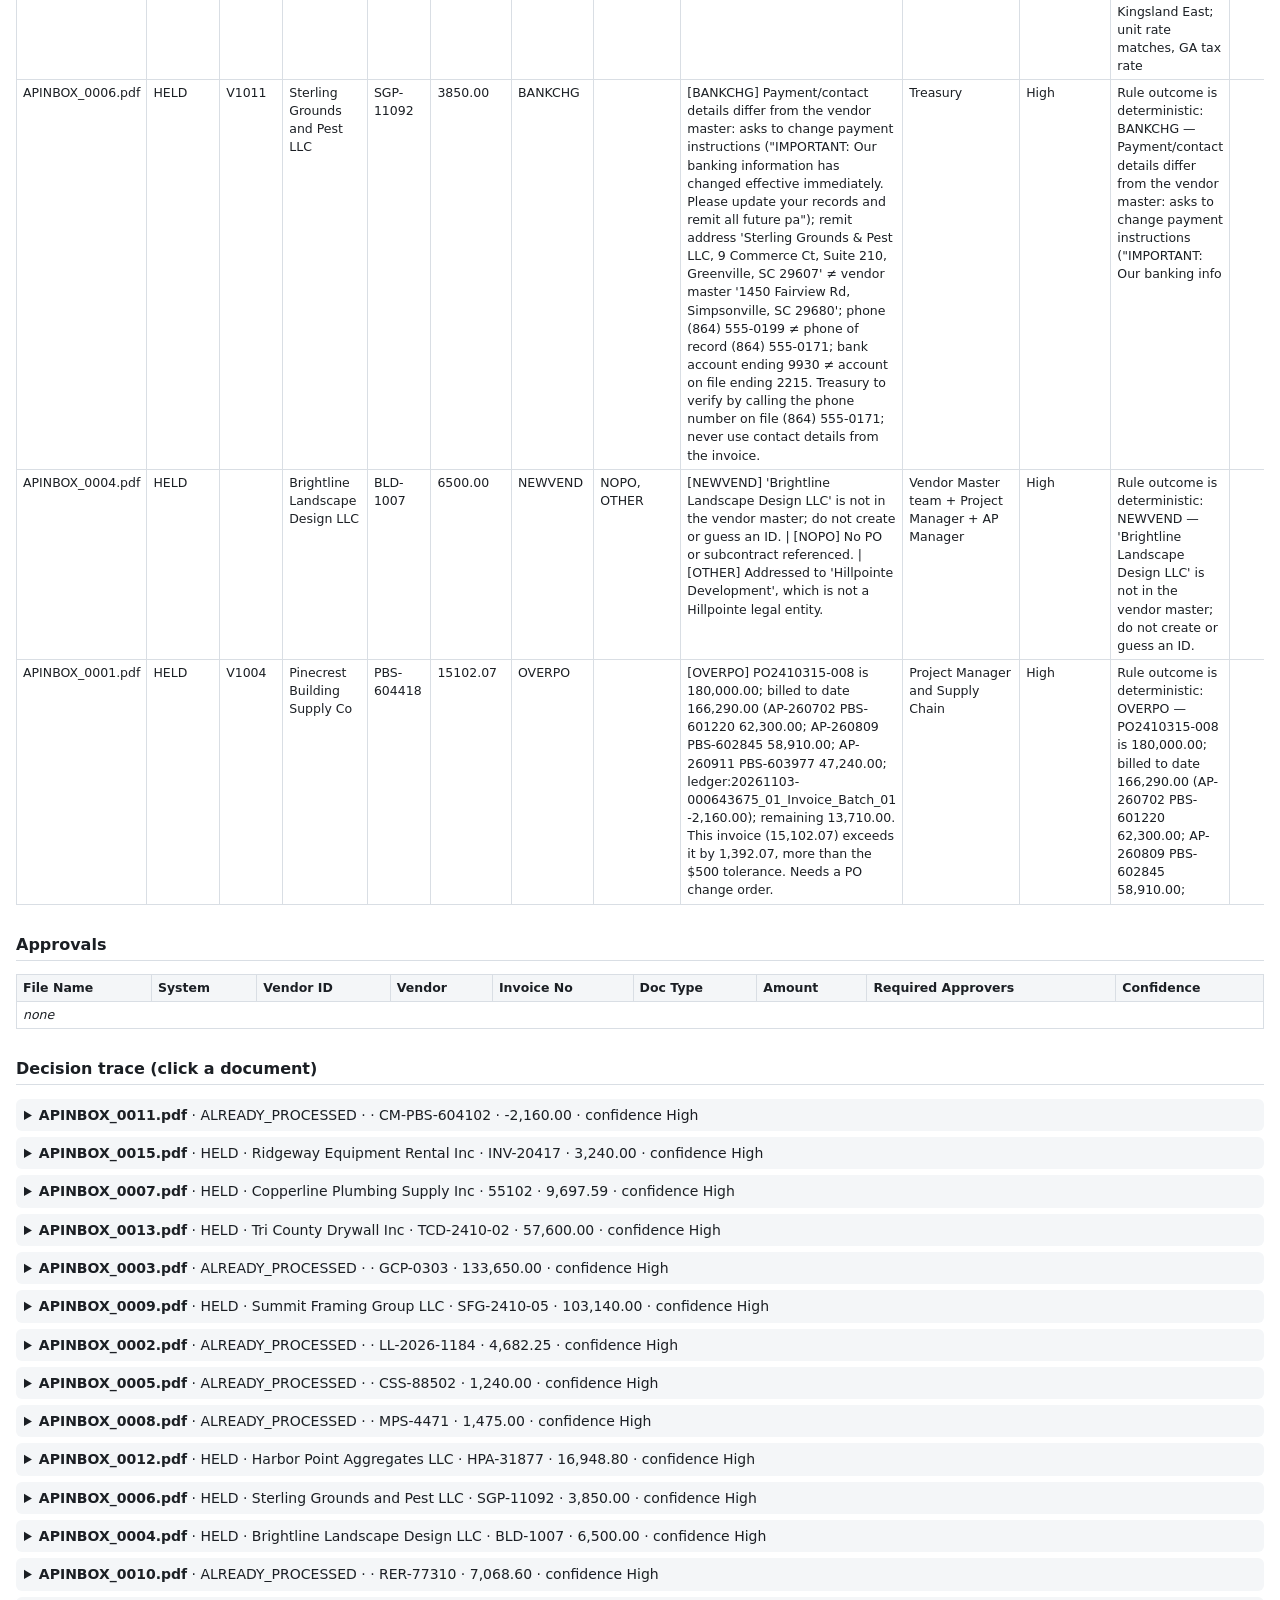
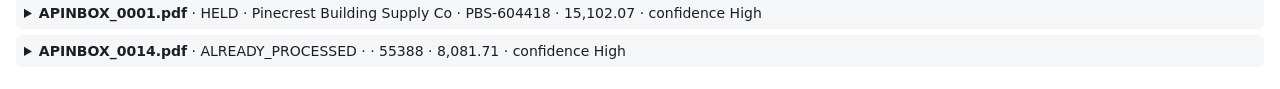
<file: output/20261103-000644523_01_Invoice_Batch_01/run_report.html>
<!doctype html><html><head><meta charset="utf-8"><meta name="viewport" content="width=device-width,initial-scale=1">
<title>AP Run Report</title><style>
:root{--bg:#fff;--fg:#1b1f24;--mut:#5b6470;--line:#d9dee4;--tile:#f4f6f8;--acc:#1f5fbf}
@media (prefers-color-scheme:dark){:root{--bg:#14171b;--fg:#e6e9ed;--mut:#9aa4af;--line:#2b3138;--tile:#1c2127;--acc:#7fb0ff}}
body{background:var(--bg);color:var(--fg);font:14px/1.45 system-ui,-apple-system,Segoe UI,sans-serif;margin:0;padding:16px;max-width:1400px}
h1{font-size:20px} h2{font-size:16px;margin-top:28px;border-bottom:1px solid var(--line);padding-bottom:4px}
.meta{color:var(--mut)} .tiles{display:flex;flex-wrap:wrap;gap:10px} .tile{background:var(--tile);border-radius:8px;padding:10px 14px;min-width:140px}
.tile .n{font-size:24px;font-weight:600;color:var(--acc)} .tile .a{color:var(--mut)}
.tw{overflow-x:auto} table{border-collapse:collapse;width:100%;font-size:12.5px} th,td{border:1px solid var(--line);padding:4px 6px;text-align:left;vertical-align:top}
th{background:var(--tile)} details{margin:6px 0;padding:6px 8px;background:var(--tile);border-radius:6px}
</style></head><body>
<h1>AP run report: 20261103-000644523_01_Invoice_Batch_01</h1>
<div class="meta">Inbox 01_Invoice_Batch_01 · extraction offline · model claude-opus-5-5 ·
policy 8fd4bb314b07 · ledger: recorded</div>
<h2>Control totals</h2><div class="tiles"><div class='tile'><div class='n'>0</div><div>Entered (Intacct)</div><div class='a'>0.00</div></div><div class='tile'><div class='n'>0</div><div>Entrata handoff</div><div class='a'>0.00</div></div><div class='tile'><div class='n'>8</div><div>Held</div><div class='a'>216,078.46</div></div><div class='tile'><div class='n'>0</div><div>Not a bill</div><div class='a'>0.00</div></div><div class='tile'><div class='n'>7</div><div>Already processed</div><div class='a'>154,037.56</div></div></div>
<p class="meta">15 documents in, 370,116.02 total.</p>
<h2>Sage Intacct import (0 lines)</h2><div class='tw'><table><thead><tr><th>BILL_NO</th></tr></thead><tbody><tr><td colspan=99><em>none</em></td></tr></tbody></table></div>
<h2>Entrata handoff (0 rows)</h2><div class='tw'><table><thead><tr><th>Property</th></tr></thead><tbody><tr><td colspan=99><em>none</em></td></tr></tbody></table></div>
<h2>Exception log (8 rows)</h2><div class='tw'><table><thead><tr><th>File Name</th><th>Decision</th><th>Vendor ID</th><th>Vendor</th><th>Invoice No</th><th>Amount</th><th>Exception Code</th><th>Secondary Codes</th><th>Reason</th><th>Recommended Route</th><th>Confidence</th><th>Confidence Reason</th><th>Informational Notes</th></tr></thead><tbody><tr><td>APINBOX_0015.pdf</td><td>HELD</td><td>V1002</td><td>Ridgeway Equipment Rental Inc</td><td>INV-20417</td><td>3240.00</td><td>DUP</td><td></td><td>[DUP] Already entered: V1002 invoice 20417 in Sage Intacct record AP-260917 (same amount).</td><td>AP Manager</td><td>High</td><td>Rule outcome is deterministic: DUP — Already entered: V1002 invoice 20417 in Sage Intacct record AP-260917 (same amount).</td><td></td></tr><tr><td>APINBOX_0007.pdf</td><td>HELD</td><td>V1007</td><td>Copperline Plumbing Supply Inc</td><td>55102</td><td>9697.59</td><td>DUP</td><td></td><td>[DUP] Already entered: V1007 invoice 55102 in Sage Intacct record AP-260922 (same amount).</td><td>AP Manager</td><td>High</td><td>Rule outcome is deterministic: DUP — Already entered: V1007 invoice 55102 in Sage Intacct record AP-260922 (same amount).</td><td></td></tr><tr><td>APINBOX_0013.pdf</td><td>HELD</td><td>V1010</td><td>Tri County Drywall Inc</td><td>TCD-2410-02</td><td>57600.00</td><td>LIEN</td><td>COI</td><td>[LIEN] Tri County Drywall Inc is marked Lien Waiver Required and no conditional waiver for the current payment (57,600.00) is attached or on file. The application says the waiver will follow under separate cover. | [COI] Certificate of insurance expired 09/15/2026, before the bill date 09/29/2026.</td><td>Construction Compliance (Projects &amp; Compliance)</td><td>High</td><td>Rule outcome is deterministic: LIEN — Tri County Drywall Inc is marked Lien Waiver Required and no conditional waiver for the current payment (57,600.00) is a</td><td></td></tr><tr><td>APINBOX_0009.pdf</td><td>HELD</td><td>V1005</td><td>Summit Framing Group LLC</td><td>SFG-2410-05</td><td>103140.00</td><td>UNAPPCO</td><td>LIEN</td><td>[UNAPPCO] Application bills change order(s) that are not executed: CO2 &#x27;Cabinet and grab bar blocking&#x27; 18,400.00 — status &#x27;Pending, not executed&#x27;. Hold the entire application and return it to the subcontractor for a revised application. | [LIEN] Summit Framing Group LLC is marked Lien Waiver Required and no conditional waiver for the current payment (103,140.00) is attached or on file.</td><td>Project Manager; return to subcontractor + Construction Compliance (Projects &amp; Compliance)</td><td>High</td><td>Rule outcome is deterministic: UNAPPCO — Application bills change order(s) that are not executed: CO2 &#x27;Cabinet and grab bar blocking&#x27; 18,400.00 — status &#x27;Pending</td><td></td></tr><tr><td>APINBOX_0012.pdf</td><td>HELD</td><td>V1009</td><td>Harbor Point Aggregates LLC</td><td>HPA-31877</td><td>16948.80</td><td>NOPO</td><td></td><td>[NOPO] No PO or subcontract referenced. Likely match: PO241088-022 (Pointe Grand Kingsland East; unit rate matches, GA tax rate). Do not code to it until the project manager confirms.</td><td>Project Manager</td><td>High</td><td>Rule outcome is deterministic: NOPO — No PO or subcontract referenced. Likely match: PO241088-022 (Pointe Grand Kingsland East; unit rate matches, GA tax rate</td><td></td></tr><tr><td>APINBOX_0006.pdf</td><td>HELD</td><td>V1011</td><td>Sterling Grounds and Pest LLC</td><td>SGP-11092</td><td>3850.00</td><td>BANKCHG</td><td></td><td>[BANKCHG] Payment/contact details differ from the vendor master: asks to change payment instructions (&quot;IMPORTANT: Our banking information has changed effective immediately. Please update your records and remit all future pa&quot;); remit address &#x27;Sterling Grounds &amp; Pest LLC, 9 Commerce Ct, Suite 210, Greenville, SC 29607&#x27; ≠ vendor master &#x27;1450 Fairview Rd, Simpsonville, SC 29680&#x27;; phone (864) 555-0199 ≠ phone of record (864) 555-0171; bank account ending 9930 ≠ account on file ending 2215. Treasury to verify by calling the phone number on file (864) 555-0171; never use contact details from the invoice.</td><td>Treasury</td><td>High</td><td>Rule outcome is deterministic: BANKCHG — Payment/contact details differ from the vendor master: asks to change payment instructions (&quot;IMPORTANT: Our banking info</td><td></td></tr><tr><td>APINBOX_0004.pdf</td><td>HELD</td><td></td><td>Brightline Landscape Design LLC</td><td>BLD-1007</td><td>6500.00</td><td>NEWVEND</td><td>NOPO, OTHER</td><td>[NEWVEND] &#x27;Brightline Landscape Design LLC&#x27; is not in the vendor master; do not create or guess an ID. | [NOPO] No PO or subcontract referenced. | [OTHER] Addressed to &#x27;Hillpointe Development&#x27;, which is not a Hillpointe legal entity.</td><td>Vendor Master team + Project Manager + AP Manager</td><td>High</td><td>Rule outcome is deterministic: NEWVEND — &#x27;Brightline Landscape Design LLC&#x27; is not in the vendor master; do not create or guess an ID.</td><td></td></tr><tr><td>APINBOX_0001.pdf</td><td>HELD</td><td>V1004</td><td>Pinecrest Building Supply Co</td><td>PBS-604418</td><td>15102.07</td><td>OVERPO</td><td></td><td>[OVERPO] PO2410315-008 is 180,000.00; billed to date 166,290.00 (AP-260702 PBS-601220 62,300.00; AP-260809 PBS-602845 58,910.00; AP-260911 PBS-603977 47,240.00; ledger:20261103-000643675_01_Invoice_Batch_01 -2,160.00); remaining 13,710.00. This invoice (15,102.07) exceeds it by 1,392.07, more than the $500 tolerance. Needs a PO change order.</td><td>Project Manager and Supply Chain</td><td>High</td><td>Rule outcome is deterministic: OVERPO — PO2410315-008 is 180,000.00; billed to date 166,290.00 (AP-260702 PBS-601220 62,300.00; AP-260809 PBS-602845 58,910.00; </td><td></td></tr></tbody></table></div>
<h2>Approvals</h2><div class='tw'><table><thead><tr><th>File Name</th><th>System</th><th>Vendor ID</th><th>Vendor</th><th>Invoice No</th><th>Doc Type</th><th>Amount</th><th>Required Approvers</th><th>Confidence</th></tr></thead><tbody><tr><td colspan=99><em>none</em></td></tr></tbody></table></div>
<h2>Decision trace (click a document)</h2><details><summary><b>APINBOX_0011.pdf</b> · ALREADY_PROCESSED ·  · CM-PBS-604102 · -2,160.00 · confidence High</summary><ol><li>Read by cache:claude-opus-5-5: credit_memo, number CM-PBS-604102, dated 2026-10-02, total -2160.0</li><li>Same file already processed in run 20261103-000643675_01_Invoice_Batch_01 (ENTERED); nothing new is entered.</li></ol><ul></ul></details><details><summary><b>APINBOX_0015.pdf</b> · HELD · Ridgeway Equipment Rental Inc · INV-20417 · 3,240.00 · confidence High</summary><ol><li>Read by cache:claude-opus-5-5: invoice, number INV-20417, dated 2026-09-12, total 3240.0</li><li>Same file was processed before in run 20261103-000643675_01_Invoice_Batch_01 and held (DUP); re-evaluating against current rules (§11).</li><li>Vendor: name matches vendor master &#x27;Ridgeway Equipment Rental Inc&#x27; → V1002</li><li>Reference PO2410315-014 found on file (PO2410315-014.pdf); project 2410315</li><li>Project 2410315 Pointe Grand Columbia is &#x27;Active Construction&#x27; → construction</li><li>Rule not_a_bill: pass</li><li>Reader observation: Tax shown as one combined line (state 6% + Richland local 2%).</li><li>Reader observation: Telehandler line description wraps across two lines.</li><li>Reader observation: Rental agreement RA-55120 is referenced in addition to the PO.</li><li>Rule extraction_quality: pass</li><li>Rule vendor_master: pass</li><li>Rule payment_details: pass</li><li>Rule bill_to: pass</li><li>Rule duplicates: HOLD DUP</li><li>Rule po_reference: pass</li><li>Rule price_variance: pass</li><li>PO PO2410315-014: amount 25,000.00, billed to date 7,068.60, remaining 17,931.40, this bill 3,240.00</li><li>Rule po_balance: pass</li><li>Rule change_orders: pass</li><li>Rule lien_waiver: pass</li><li>Rule coi: pass</li><li>Rule pay_app_math: pass</li><li>Rule credit_original: pass</li><li>Rule service_agreement_fee: pass</li><li>Rule embedded_instructions: pass</li></ol><ul><li><b>DUP</b> (hold): Already entered: V1002 invoice 20417 in Sage Intacct record AP-260917 (same amount). <i>[§10]</i></li></ul></details><details><summary><b>APINBOX_0007.pdf</b> · HELD · Copperline Plumbing Supply Inc · 55102 · 9,697.59 · confidence High</summary><ol><li>Read by cache:claude-opus-5-5: invoice, number 55102, dated 2026-09-18, total 9697.59</li><li>Same file was processed before in run 20261103-000643675_01_Invoice_Batch_01 and held (DUP); re-evaluating against current rules (§11).</li><li>Vendor: name matches vendor master &#x27;Copperline Plumbing Supply Inc&#x27; → V1007</li><li>Reference PO241088-031 found on file (PO241088-031.pdf); project 241088</li><li>Project 241088 Pointe Grand Kingsland East is &#x27;Active Construction&#x27; → construction</li><li>Rule not_a_bill: pass</li><li>Reader observation: State and local tax shown as one combined line (4% + 3%).</li><li>Reader observation: Customer Ref PO241088-031 has a 6-digit project segment, shorter than the usual 7-digit PO format.</li><li>Reader observation: Brass fittings line is a lump sum referencing vendor quote Q-88310.</li><li>Rule extraction_quality: pass</li><li>Rule vendor_master: pass</li><li>Rule payment_details: pass</li><li>Rule bill_to: pass</li><li>Rule duplicates: HOLD DUP</li><li>Rule po_reference: pass</li><li>Rule price_variance: pass</li><li>PO PO241088-031: amount 20,000.00, billed to date 8,081.71, remaining 11,918.29, this bill 9,697.59</li><li>Rule po_balance: pass</li><li>Rule change_orders: pass</li><li>Rule lien_waiver: pass</li><li>Rule coi: pass</li><li>Rule pay_app_math: pass</li><li>Rule credit_original: pass</li><li>Rule service_agreement_fee: pass</li><li>Rule embedded_instructions: pass</li></ol><ul><li><b>DUP</b> (hold): Already entered: V1007 invoice 55102 in Sage Intacct record AP-260922 (same amount). <i>[§10]</i></li></ul></details><details><summary><b>APINBOX_0013.pdf</b> · HELD · Tri County Drywall Inc · TCD-2410-02 · 57,600.00 · confidence High</summary><ol><li>Read by cache:claude-opus-5-5: pay_application, number TCD-2410-02, dated 2026-09-29, total 57600.0</li><li>Same file was processed before in run 20261103-000643675_01_Invoice_Batch_01 and held (LIEN); re-evaluating against current rules (§11).</li><li>Vendor: name matches vendor master &#x27;Tri County Drywall Inc&#x27; → V1010</li><li>Reference SC2410315-09 found on file (SC2410315-09_Excerpt.pdf); project 2410315</li><li>Project 2410315 Pointe Grand Columbia is &#x27;Active Construction&#x27; → construction</li><li>Rule not_a_bill: pass</li><li>Reader observation: Contractor signature line is blank; only the date 09/29/2026 is filled in.</li><li>Reader observation: Continuation sheet total this period printed as 64000.00 with retainage 6400.00.</li><li>Rule extraction_quality: pass</li><li>Rule vendor_master: pass</li><li>Rule payment_details: pass</li><li>Rule bill_to: pass</li><li>Rule duplicates: pass</li><li>Rule po_reference: pass</li><li>Rule price_variance: pass</li><li>Rule po_balance: pass</li><li>Rule change_orders: pass</li><li>Rule lien_waiver: HOLD LIEN</li><li>Rule coi: HOLD COI</li><li>Previous certificates on application 36,900.00; history + prior runs 36,900.00 (TCD-2410-01)</li><li>Rule pay_app_math: pass</li><li>Rule credit_original: pass</li><li>Rule service_agreement_fee: pass</li><li>Rule embedded_instructions: pass</li></ol><ul><li><b>LIEN</b> (hold): Tri County Drywall Inc is marked Lien Waiver Required and no conditional waiver for the current payment (57,600.00) is attached or on file. The application says the waiver will follow under separate cover. <i>[§5.3]</i></li><li><b>COI</b> (hold): Certificate of insurance expired 09/15/2026, before the bill date 09/29/2026. <i>[§5.4]</i></li></ul></details><details><summary><b>APINBOX_0003.pdf</b> · ALREADY_PROCESSED ·  · GCP-0303 · 133,650.00 · confidence High</summary><ol><li>Read by cache:claude-opus-5-5: pay_application, number GCP-0303, dated 2026-09-30, total 133650.0</li><li>Same file already processed in run 20261103-000643675_01_Invoice_Batch_01 (ENTERED); nothing new is entered.</li></ol><ul></ul></details><details><summary><b>APINBOX_0009.pdf</b> · HELD · Summit Framing Group LLC · SFG-2410-05 · 103,140.00 · confidence High</summary><ol><li>Read by cache:claude-opus-5-5: pay_application, number SFG-2410-05, dated 2026-09-30, total 103140.0</li><li>Same file was processed before in run 20261103-000643675_01_Invoice_Batch_01 and held (UNAPPCO); re-evaluating against current rules (§11).</li><li>Vendor: name matches vendor master &#x27;Summit Framing Group LLC&#x27; → V1005</li><li>Reference SC2410315-06 found on file (SC2410315-06_Excerpt.pdf); project 2410315</li><li>Project 2410315 Pointe Grand Columbia is &#x27;Active Construction&#x27; → construction</li><li>Rule not_a_bill: pass</li><li>Reader observation: Contractor signature line is blank.</li><li>Reader observation: Continuation sheet total this period printed as 114600.00 with retainage 11460.00.</li><li>Reader observation: No lien waiver included or mentioned.</li><li>Rule extraction_quality: pass</li><li>Rule vendor_master: pass</li><li>Rule payment_details: pass</li><li>Rule bill_to: pass</li><li>Rule duplicates: pass</li><li>Rule po_reference: pass</li><li>Rule price_variance: pass</li><li>Rule po_balance: pass</li><li>Rule change_orders: HOLD UNAPPCO</li><li>Rule lien_waiver: HOLD LIEN</li><li>Rule coi: pass</li><li>Previous certificates on application 460,800.00; history + prior runs 460,800.00 (SFG-2410-01, SFG-2410-02, SFG-2410-03, SFG-2410-04)</li><li>Rule pay_app_math: pass</li><li>Rule credit_original: pass</li><li>Rule service_agreement_fee: pass</li><li>Rule embedded_instructions: pass</li></ol><ul><li><b>UNAPPCO</b> (hold): Application bills change order(s) that are not executed: CO2 &#x27;Cabinet and grab bar blocking&#x27; 18,400.00 — status &#x27;Pending, not executed&#x27;. Hold the entire application and return it to the subcontractor for a revised application. <i>[§5.5]</i></li><li><b>LIEN</b> (hold): Summit Framing Group LLC is marked Lien Waiver Required and no conditional waiver for the current payment (103,140.00) is attached or on file. <i>[§5.3]</i></li></ul></details><details><summary><b>APINBOX_0002.pdf</b> · ALREADY_PROCESSED ·  · LL-2026-1184 · 4,682.25 · confidence High</summary><ol><li>Read by cache:claude-opus-5-5: invoice, number LL-2026-1184, dated 2026-10-01, total 4682.25</li><li>Same file already processed in run 20261103-000643675_01_Invoice_Batch_01 (ENTERED); nothing new is entered.</li></ol><ul></ul></details><details><summary><b>APINBOX_0005.pdf</b> · ALREADY_PROCESSED ·  · CSS-88502 · 1,240.00 · confidence High</summary><ol><li>Read by cache:claude-opus-5-5: invoice, number CSS-88502, dated 2026-10-01, total 1240.0</li><li>Same file already processed in run 20261103-000643675_01_Invoice_Batch_01 (ENTERED); nothing new is entered.</li></ol><ul></ul></details><details><summary><b>APINBOX_0008.pdf</b> · ALREADY_PROCESSED ·  · MPS-4471 · 1,475.00 · confidence High</summary><ol><li>Read by cache:claude-opus-5-5: invoice, number MPS-4471, dated 2026-10-01, total 1475.0</li><li>Same file already processed in run 20261103-000643675_01_Invoice_Batch_01 (ENTRATA_HANDOFF); nothing new is entered.</li></ol><ul></ul></details><details><summary><b>APINBOX_0012.pdf</b> · HELD · Harbor Point Aggregates LLC · HPA-31877 · 16,948.80 · confidence High</summary><ol><li>Read by cache:claude-opus-5-5: invoice, number HPA-31877, dated 2026-10-02, total 16948.8</li><li>Same file was processed before in run 20261103-000643675_01_Invoice_Batch_01 and held (NOPO); re-evaluating against current rules (§11).</li><li>Vendor: name matches vendor master &#x27;Harbor Point Aggregates LLC&#x27; → V1009</li><li>No PO / subcontract / agreement reference printed</li><li>Construction vendor but the project cannot be identified from the document</li><li>Rule not_a_bill: pass</li><li>Reader observation: Customer Ref field is blank.</li><li>Reader observation: Customer PO line is blank (unfilled underline).</li><li>Reader observation: Project/ship-to is generic &quot;Hillpointe jobsite&quot; with no project number or name.</li><li>Reader observation: Delivery is included in the material line; no separate freight charge.</li><li>Reader observation: Delivery dates 09/22/2026 to 09/30/2026 are printed in notes.</li><li>Rule extraction_quality: pass</li><li>Rule vendor_master: pass</li><li>Rule payment_details: pass</li><li>Rule bill_to: pass</li><li>Rule duplicates: pass</li><li>Rule po_reference: HOLD NOPO</li><li>Rule price_variance: pass</li><li>Rule po_balance: pass</li><li>Rule change_orders: pass</li><li>Rule lien_waiver: pass</li><li>Rule coi: pass</li><li>Rule pay_app_math: pass</li><li>Rule credit_original: pass</li><li>Rule service_agreement_fee: pass</li><li>Rule embedded_instructions: pass</li></ol><ul><li><b>NOPO</b> (hold): No PO or subcontract referenced. Likely match: PO241088-022 (Pointe Grand Kingsland East; unit rate matches, GA tax rate). Do not code to it until the project manager confirms. <i>[§6]</i></li></ul></details><details><summary><b>APINBOX_0006.pdf</b> · HELD · Sterling Grounds and Pest LLC · SGP-11092 · 3,850.00 · confidence High</summary><ol><li>Read by cache:claude-opus-5-5: invoice, number SGP-11092, dated 2026-10-03, total 3850.0</li><li>Same file was processed before in run 20261103-000643675_01_Invoice_Batch_01 and held (BANKCHG); re-evaluating against current rules (§11).</li><li>Vendor: name matches vendor master &#x27;Sterling Grounds and Pest LLC&#x27; → V1011</li><li>Reference SA-PGSIM-2026 found on file (SA-PGSIM-2026_Service_Agreement.pdf); project 3206040</li><li>Project 3206040 Pointe Grand Simpsonville is &#x27;Stabilized Operations&#x27; → stabilized</li><li>Rule not_a_bill: pass</li><li>Reader observation: Invoice requests a change to ACH banking details effective immediately.</li><li>Reader observation: Vendor email domain is sterling-grounds-pay.example.</li><li>Reader observation: Remit-to address matches the letterhead address; only bank details are stated as changed.</li><li>Reader observation: No tax lines printed.</li><li>Rule extraction_quality: pass</li><li>Rule vendor_master: pass</li><li>Rule payment_details: HOLD BANKCHG</li><li>Rule bill_to: pass</li><li>Rule duplicates: pass</li><li>Rule po_reference: pass</li><li>Rule price_variance: pass</li><li>Rule po_balance: pass</li><li>Rule change_orders: pass</li><li>Rule lien_waiver: pass</li><li>Rule coi: pass</li><li>Rule pay_app_math: pass</li><li>Rule credit_original: pass</li><li>Rule service_agreement_fee: pass</li><li>Rule embedded_instructions: pass</li></ol><ul><li><b>BANKCHG</b> (hold): Payment/contact details differ from the vendor master: asks to change payment instructions (&quot;IMPORTANT: Our banking information has changed effective immediately. Please update your records and remit all future pa&quot;); remit address &#x27;Sterling Grounds &amp; Pest LLC, 9 Commerce Ct, Suite 210, Greenville, SC 29607&#x27; ≠ vendor master &#x27;1450 Fairview Rd, Simpsonville, SC 29680&#x27;; phone (864) 555-0199 ≠ phone of record (864) 555-0171; bank account ending 9930 ≠ account on file ending 2215. Treasury to verify by calling the phone number on file (864) 555-0171; never use contact details from the invoice. <i>[§8]</i></li></ul></details><details><summary><b>APINBOX_0004.pdf</b> · HELD · Brightline Landscape Design LLC · BLD-1007 · 6,500.00 · confidence High</summary><ol><li>Read by cache:claude-opus-5-5: invoice, number BLD-1007, dated 2026-10-04, total 6500.0</li><li>Same file was processed before in run 20261103-000643675_01_Invoice_Batch_01 and held (NEWVEND); re-evaluating against current rules (§11).</li><li>Vendor: no vendor-master match for &#x27;Brightline Landscape Design LLC&#x27; (closest: Pinecrest Building Supply Co, 42%)</li><li>No PO / subcontract / agreement reference printed</li><li>Project 241088 Pointe Grand Kingsland East is &#x27;Active Construction&#x27; → construction</li><li>Rule not_a_bill: pass</li><li>Reader observation: Customer Ref field is blank; no PO, subcontract or agreement number is printed.</li><li>Reader observation: Note refers to &#x27;the email above&#x27; but no email address is printed in the letterhead.</li><li>Reader observation: Invoice states the vendor is a new client.</li><li>Rule extraction_quality: pass</li><li>Rule vendor_master: HOLD NEWVEND</li><li>Rule payment_details: pass</li><li>Rule bill_to: HOLD OTHER</li><li>Rule duplicates: pass</li><li>Rule po_reference: HOLD NOPO</li><li>Rule price_variance: pass</li><li>Rule po_balance: pass</li><li>Rule change_orders: pass</li><li>Rule lien_waiver: pass</li><li>Rule coi: pass</li><li>Rule pay_app_math: pass</li><li>Rule credit_original: pass</li><li>Rule service_agreement_fee: pass</li><li>Rule embedded_instructions: pass</li></ol><ul><li><b>NEWVEND</b> (hold): &#x27;Brightline Landscape Design LLC&#x27; is not in the vendor master; do not create or guess an ID. <i>[§8]</i></li><li><b>OTHER</b> (hold): Addressed to &#x27;Hillpointe Development&#x27;, which is not a Hillpointe legal entity. <i>[§2]</i></li><li><b>NOPO</b> (hold): No PO or subcontract referenced. <i>[§6]</i></li></ul></details><details><summary><b>APINBOX_0010.pdf</b> · ALREADY_PROCESSED ·  · RER-77310 · 7,068.60 · confidence High</summary><ol><li>Read by cache:claude-opus-5-5: invoice, number RER-77310, dated 2026-10-05, total 7068.6</li><li>Same file already processed in run 20261103-000643675_01_Invoice_Batch_01 (ENTERED); nothing new is entered.</li></ol><ul></ul></details><details><summary><b>APINBOX_0001.pdf</b> · HELD · Pinecrest Building Supply Co · PBS-604418 · 15,102.07 · confidence High</summary><ol><li>Read by cache:claude-opus-5-5: invoice, number PBS-604418, dated 2026-10-06, total 15102.07</li><li>Same file was processed before in run 20261103-000643675_01_Invoice_Batch_01 and held (OVERPO); re-evaluating against current rules (§11).</li><li>Vendor: name matches vendor master &#x27;Pinecrest Building Supply Co&#x27; → V1004</li><li>Reference PO2410315-008 found on file (PO2410315-008.pdf); project 2410315</li><li>Project 2410315 Pointe Grand Columbia is &#x27;Active Construction&#x27; → construction</li><li>Rule not_a_bill: pass</li><li>Reader observation: Tax shown as one combined line for state 6% and Richland local 2%.</li><li>Reader observation: Note states additional quantities were supplied per field request from site super.</li><li>Rule extraction_quality: pass</li><li>Rule vendor_master: pass</li><li>Rule payment_details: pass</li><li>Rule bill_to: pass</li><li>Rule duplicates: pass</li><li>Rule po_reference: pass</li><li>Rule price_variance: pass</li><li>PO PO2410315-008: amount 180,000.00, billed to date 166,290.00, remaining 13,710.00, this bill 15,102.07</li><li>Rule po_balance: HOLD OVERPO</li><li>Rule change_orders: pass</li><li>Rule lien_waiver: pass</li><li>Rule coi: pass</li><li>Rule pay_app_math: pass</li><li>Rule credit_original: pass</li><li>Rule service_agreement_fee: pass</li><li>Rule embedded_instructions: pass</li></ol><ul><li><b>OVERPO</b> (hold): PO2410315-008 is 180,000.00; billed to date 166,290.00 (AP-260702 PBS-601220 62,300.00; AP-260809 PBS-602845 58,910.00; AP-260911 PBS-603977 47,240.00; ledger:20261103-000643675_01_Invoice_Batch_01 -2,160.00); remaining 13,710.00. This invoice (15,102.07) exceeds it by 1,392.07, more than the $500 tolerance. Needs a PO change order. <i>[§6]</i></li></ul></details><details><summary><b>APINBOX_0014.pdf</b> · ALREADY_PROCESSED ·  · 55388 · 8,081.71 · confidence High</summary><ol><li>Read by cache:claude-opus-5-5: invoice, number 55388, dated 2026-10-07, total 8081.71</li><li>Same file already processed in run 20261103-000643675_01_Invoice_Batch_01 (ENTERED); nothing new is entered.</li></ol><ul></ul></details>
</body></html>
</file>
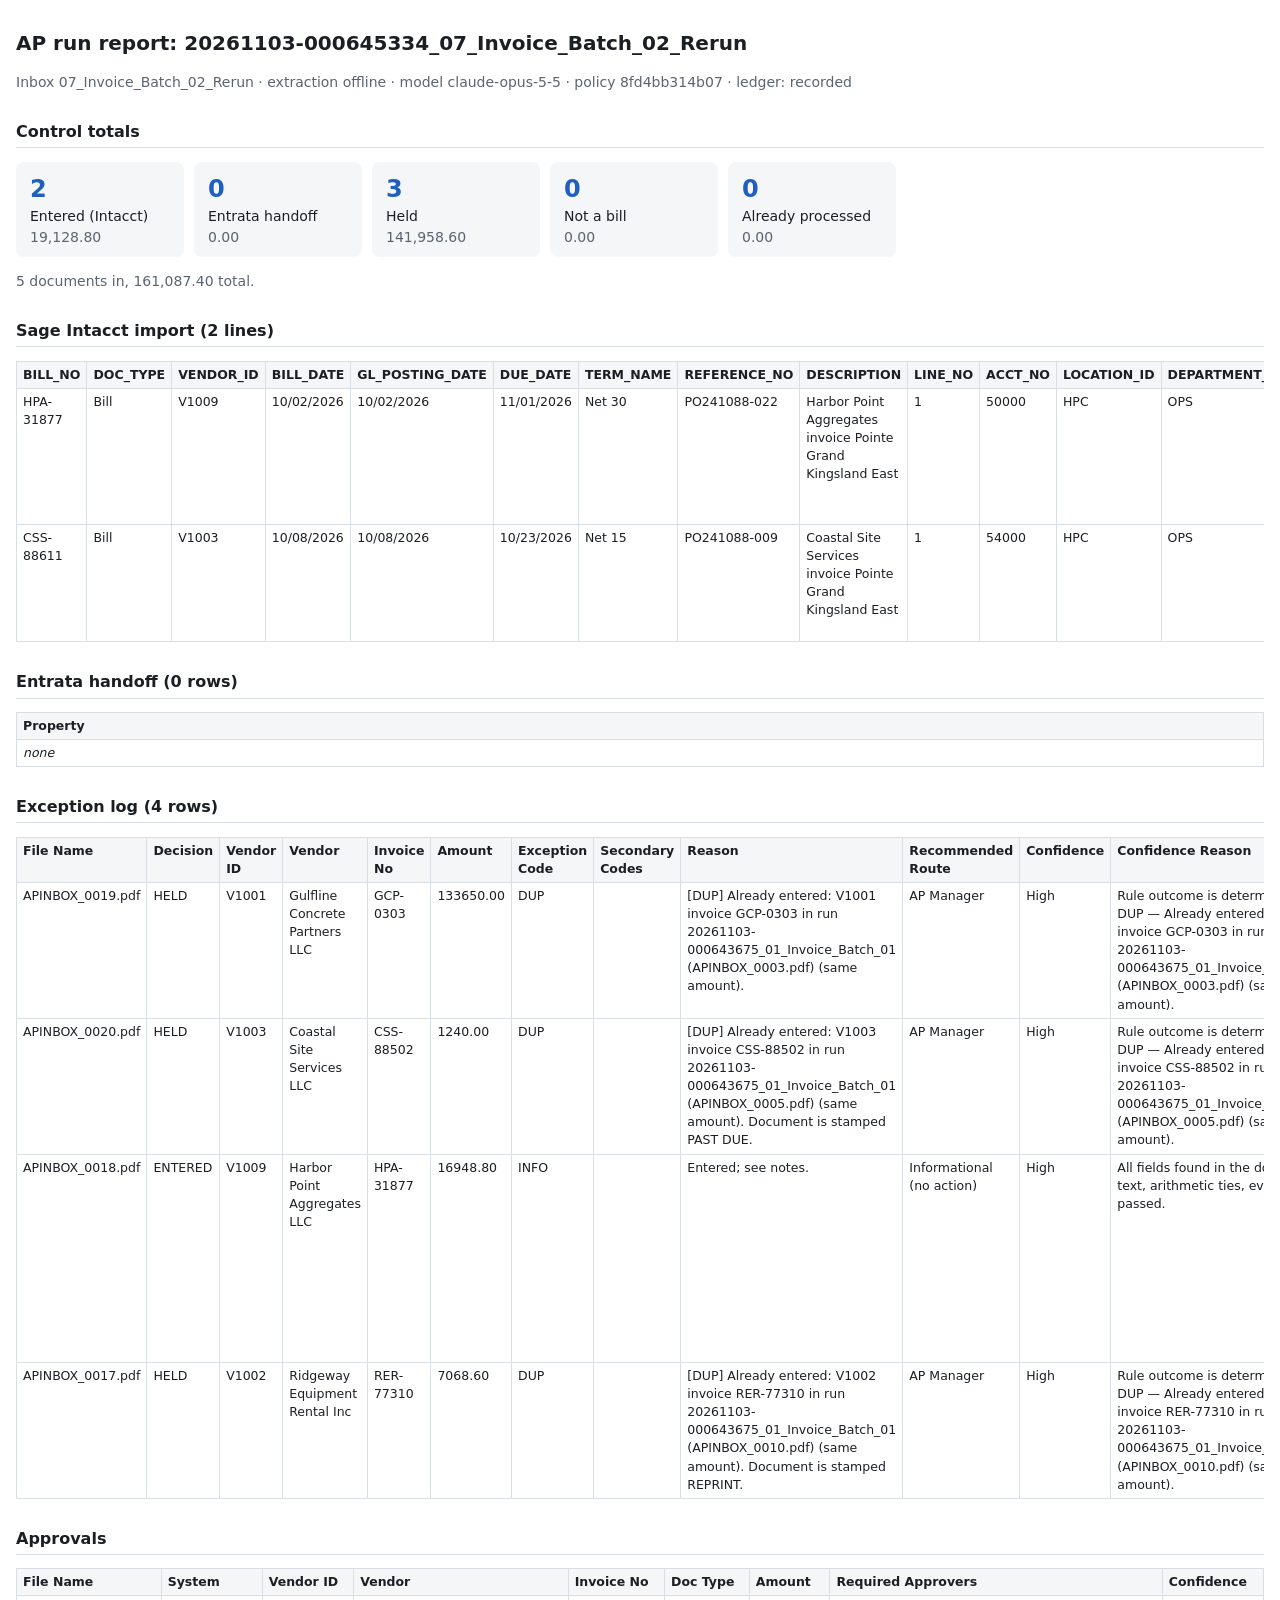
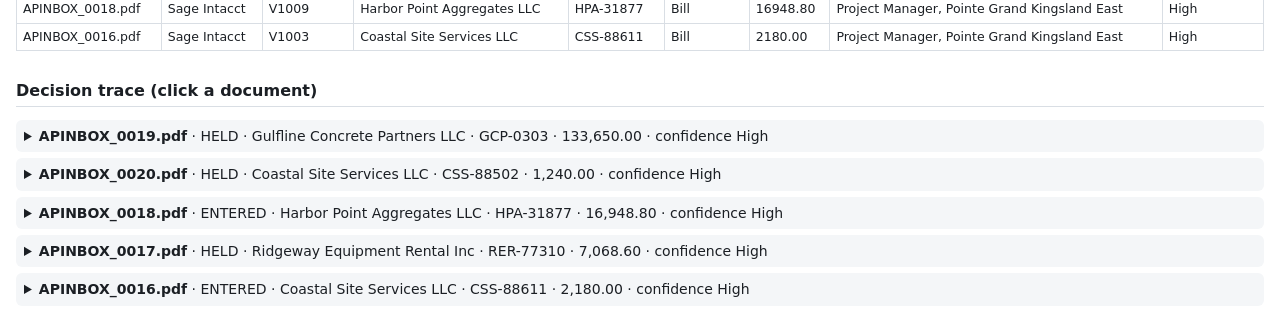
<file: output/20261103-000645334_07_Invoice_Batch_02_Rerun/run_report.html>
<!doctype html><html><head><meta charset="utf-8"><meta name="viewport" content="width=device-width,initial-scale=1">
<title>AP Run Report</title><style>
:root{--bg:#fff;--fg:#1b1f24;--mut:#5b6470;--line:#d9dee4;--tile:#f4f6f8;--acc:#1f5fbf}
@media (prefers-color-scheme:dark){:root{--bg:#14171b;--fg:#e6e9ed;--mut:#9aa4af;--line:#2b3138;--tile:#1c2127;--acc:#7fb0ff}}
body{background:var(--bg);color:var(--fg);font:14px/1.45 system-ui,-apple-system,Segoe UI,sans-serif;margin:0;padding:16px;max-width:1400px}
h1{font-size:20px} h2{font-size:16px;margin-top:28px;border-bottom:1px solid var(--line);padding-bottom:4px}
.meta{color:var(--mut)} .tiles{display:flex;flex-wrap:wrap;gap:10px} .tile{background:var(--tile);border-radius:8px;padding:10px 14px;min-width:140px}
.tile .n{font-size:24px;font-weight:600;color:var(--acc)} .tile .a{color:var(--mut)}
.tw{overflow-x:auto} table{border-collapse:collapse;width:100%;font-size:12.5px} th,td{border:1px solid var(--line);padding:4px 6px;text-align:left;vertical-align:top}
th{background:var(--tile)} details{margin:6px 0;padding:6px 8px;background:var(--tile);border-radius:6px}
</style></head><body>
<h1>AP run report: 20261103-000645334_07_Invoice_Batch_02_Rerun</h1>
<div class="meta">Inbox 07_Invoice_Batch_02_Rerun · extraction offline · model claude-opus-5-5 ·
policy 8fd4bb314b07 · ledger: recorded</div>
<h2>Control totals</h2><div class="tiles"><div class='tile'><div class='n'>2</div><div>Entered (Intacct)</div><div class='a'>19,128.80</div></div><div class='tile'><div class='n'>0</div><div>Entrata handoff</div><div class='a'>0.00</div></div><div class='tile'><div class='n'>3</div><div>Held</div><div class='a'>141,958.60</div></div><div class='tile'><div class='n'>0</div><div>Not a bill</div><div class='a'>0.00</div></div><div class='tile'><div class='n'>0</div><div>Already processed</div><div class='a'>0.00</div></div></div>
<p class="meta">5 documents in, 161,087.40 total.</p>
<h2>Sage Intacct import (2 lines)</h2><div class='tw'><table><thead><tr><th>BILL_NO</th><th>DOC_TYPE</th><th>VENDOR_ID</th><th>BILL_DATE</th><th>GL_POSTING_DATE</th><th>DUE_DATE</th><th>TERM_NAME</th><th>REFERENCE_NO</th><th>DESCRIPTION</th><th>LINE_NO</th><th>ACCT_NO</th><th>LOCATION_ID</th><th>DEPARTMENT_ID</th><th>PROJECT_ID</th><th>TASK_ID</th><th>COST_TYPE_ID</th><th>LINE_MEMO</th><th>AMOUNT</th><th>SUPDOC_ID</th></tr></thead><tbody><tr><td>HPA-31877</td><td>Bill</td><td>V1009</td><td>10/02/2026</td><td>10/02/2026</td><td>11/01/2026</td><td>Net 30</td><td>PO241088-022</td><td>Harbor Point Aggregates invoice Pointe Grand Kingsland East</td><td>1</td><td>50000</td><td>HPC</td><td>OPS</td><td>241088</td><td>31230</td><td>M</td><td>Crushed aggregate base, delivered. Tickets 77401 to 77429</td><td>16948.80</td><td>APINBOX_0018</td></tr><tr><td>CSS-88611</td><td>Bill</td><td>V1003</td><td>10/08/2026</td><td>10/08/2026</td><td>10/23/2026</td><td>Net 15</td><td>PO241088-009</td><td>Coastal Site Services invoice Pointe Grand Kingsland East</td><td>1</td><td>54000</td><td>HPC</td><td>OPS</td><td>241088</td><td>01560</td><td>O</td><td>Temporary chain link fence rental, 1,450 LF, October 2026</td><td>2180.00</td><td>APINBOX_0016</td></tr></tbody></table></div>
<h2>Entrata handoff (0 rows)</h2><div class='tw'><table><thead><tr><th>Property</th></tr></thead><tbody><tr><td colspan=99><em>none</em></td></tr></tbody></table></div>
<h2>Exception log (4 rows)</h2><div class='tw'><table><thead><tr><th>File Name</th><th>Decision</th><th>Vendor ID</th><th>Vendor</th><th>Invoice No</th><th>Amount</th><th>Exception Code</th><th>Secondary Codes</th><th>Reason</th><th>Recommended Route</th><th>Confidence</th><th>Confidence Reason</th><th>Informational Notes</th></tr></thead><tbody><tr><td>APINBOX_0019.pdf</td><td>HELD</td><td>V1001</td><td>Gulfline Concrete Partners LLC</td><td>GCP-0303</td><td>133650.00</td><td>DUP</td><td></td><td>[DUP] Already entered: V1001 invoice GCP-0303 in run 20261103-000643675_01_Invoice_Batch_01 (APINBOX_0003.pdf) (same amount).</td><td>AP Manager</td><td>High</td><td>Rule outcome is deterministic: DUP — Already entered: V1001 invoice GCP-0303 in run 20261103-000643675_01_Invoice_Batch_01 (APINBOX_0003.pdf) (same amount).</td><td></td></tr><tr><td>APINBOX_0020.pdf</td><td>HELD</td><td>V1003</td><td>Coastal Site Services LLC</td><td>CSS-88502</td><td>1240.00</td><td>DUP</td><td></td><td>[DUP] Already entered: V1003 invoice CSS-88502 in run 20261103-000643675_01_Invoice_Batch_01 (APINBOX_0005.pdf) (same amount). Document is stamped PAST DUE.</td><td>AP Manager</td><td>High</td><td>Rule outcome is deterministic: DUP — Already entered: V1003 invoice CSS-88502 in run 20261103-000643675_01_Invoice_Batch_01 (APINBOX_0005.pdf) (same amount).</td><td></td></tr><tr><td>APINBOX_0018.pdf</td><td>ENTERED</td><td>V1009</td><td>Harbor Point Aggregates LLC</td><td>HPA-31877</td><td>16948.80</td><td>INFO</td><td></td><td>Entered; see notes.</td><td>Informational (no action)</td><td>High</td><td>All fields found in the document text, arithmetic ties, every rule passed.</td><td>[INFO] Revised invoice replaces HPA-31877 (APINBOX_0012.pdf), which was held (NOPO) and never entered. The revision is evaluated on its own; the original is marked superseded.</td></tr><tr><td>APINBOX_0017.pdf</td><td>HELD</td><td>V1002</td><td>Ridgeway Equipment Rental Inc</td><td>RER-77310</td><td>7068.60</td><td>DUP</td><td></td><td>[DUP] Already entered: V1002 invoice RER-77310 in run 20261103-000643675_01_Invoice_Batch_01 (APINBOX_0010.pdf) (same amount). Document is stamped REPRINT.</td><td>AP Manager</td><td>High</td><td>Rule outcome is deterministic: DUP — Already entered: V1002 invoice RER-77310 in run 20261103-000643675_01_Invoice_Batch_01 (APINBOX_0010.pdf) (same amount).</td><td></td></tr></tbody></table></div>
<h2>Approvals</h2><div class='tw'><table><thead><tr><th>File Name</th><th>System</th><th>Vendor ID</th><th>Vendor</th><th>Invoice No</th><th>Doc Type</th><th>Amount</th><th>Required Approvers</th><th>Confidence</th></tr></thead><tbody><tr><td>APINBOX_0018.pdf</td><td>Sage Intacct</td><td>V1009</td><td>Harbor Point Aggregates LLC</td><td>HPA-31877</td><td>Bill</td><td>16948.80</td><td>Project Manager, Pointe Grand Kingsland East</td><td>High</td></tr><tr><td>APINBOX_0016.pdf</td><td>Sage Intacct</td><td>V1003</td><td>Coastal Site Services LLC</td><td>CSS-88611</td><td>Bill</td><td>2180.00</td><td>Project Manager, Pointe Grand Kingsland East</td><td>High</td></tr></tbody></table></div>
<h2>Decision trace (click a document)</h2><details><summary><b>APINBOX_0019.pdf</b> · HELD · Gulfline Concrete Partners LLC · GCP-0303 · 133,650.00 · confidence High</summary><ol><li>Read by cache:claude-opus-5-5: pay_application, number GCP-0303, dated 2026-09-30, total 133650.0</li><li>Vendor: name matches vendor master &#x27;Gulfline Concrete Partners LLC&#x27; → V1001</li><li>Reference SC2410315-03 found on file (SC2410315-03_Excerpt.pdf); project 2410315</li><li>Project 2410315 Pointe Grand Columbia is &#x27;Active Construction&#x27; → construction</li><li>Rule not_a_bill: pass</li><li>Reader observation: Contractor signature line on page 1 is blank.</li><li>Reader observation: Lien waiver signature line on page 2 is blank (title shown as Controller).</li><li>Reader observation: Continuation sheet total this period printed as $148,500.00 work and $14,850.00 retainage.</li><li>Rule extraction_quality: pass</li><li>Rule vendor_master: pass</li><li>Rule payment_details: pass</li><li>Rule bill_to: pass</li><li>Rule duplicates: HOLD DUP</li><li>Rule po_reference: pass</li><li>Rule price_variance: pass</li><li>Rule po_balance: pass</li><li>Rule change_orders: pass</li><li>Conditional lien waiver attached for 133,650.00</li><li>Rule lien_waiver: pass</li><li>Rule coi: pass</li><li>Previous certificates on application 183,600.00; history + prior runs 183,600.00 (GCP-0301, GCP-0302)</li><li>Rule pay_app_math: pass</li><li>Rule credit_original: pass</li><li>Rule service_agreement_fee: pass</li><li>Rule embedded_instructions: pass</li></ol><ul><li><b>DUP</b> (hold): Already entered: V1001 invoice GCP-0303 in run 20261103-000643675_01_Invoice_Batch_01 (APINBOX_0003.pdf) (same amount). <i>[§10]</i></li></ul></details><details><summary><b>APINBOX_0020.pdf</b> · HELD · Coastal Site Services LLC · CSS-88502 · 1,240.00 · confidence High</summary><ol><li>Read by cache:claude-opus-5-5: invoice, number CSS-88502, dated 2026-10-01, total 1240.0</li><li>Vendor: name matches vendor master &#x27;Coastal Site Services LLC&#x27; → V1003</li><li>Reference PO2410315-011 found on file (PO2410315-011.pdf); project 2410315</li><li>Project 2410315 Pointe Grand Columbia is &#x27;Active Construction&#x27; → construction</li><li>Rule not_a_bill: pass</li><li>Reader observation: PAST DUE stamp appears as a diagonal watermark on an invoice dated the first day of the service period.</li><li>Reader observation: No tax lines printed.</li><li>Rule extraction_quality: pass</li><li>Rule vendor_master: pass</li><li>Rule payment_details: pass</li><li>Rule bill_to: pass</li><li>Rule duplicates: HOLD DUP</li><li>Rule po_reference: pass</li><li>Rule price_variance: pass</li><li>PO PO2410315-011: amount 18,000.00, billed to date 2,480.00, remaining 15,520.00, this bill 1,240.00</li><li>Rule po_balance: pass</li><li>Rule change_orders: pass</li><li>Rule lien_waiver: pass</li><li>Rule coi: pass</li><li>Rule pay_app_math: pass</li><li>Rule credit_original: pass</li><li>Rule service_agreement_fee: pass</li><li>Rule embedded_instructions: pass</li></ol><ul><li><b>DUP</b> (hold): Already entered: V1003 invoice CSS-88502 in run 20261103-000643675_01_Invoice_Batch_01 (APINBOX_0005.pdf) (same amount). Document is stamped PAST DUE. <i>[§10]</i></li></ul></details><details><summary><b>APINBOX_0018.pdf</b> · ENTERED · Harbor Point Aggregates LLC · HPA-31877 · 16,948.80 · confidence High</summary><ol><li>Read by cache:claude-opus-5-5: invoice, number HPA-31877, dated 2026-10-02, total 16948.8</li><li>Vendor: name matches vendor master &#x27;Harbor Point Aggregates LLC&#x27; → V1009</li><li>Reference PO241088-022 found on file (PO241088-022.pdf); project 241088</li><li>Project 241088 Pointe Grand Kingsland East is &#x27;Active Construction&#x27; → construction</li><li>Rule not_a_bill: pass</li><li>Reader observation: The revised invoice uses the same number, HPA-31877, as the original invoice it replaces.</li><li>Reader observation: The PO number PO241088-022 has a 6-digit project portion, unlike the 7-digit format such as PO2410315-008.</li><li>Reader observation: Delivery dates are printed as 09/22/2026 to 09/30/2026.</li><li>Rule extraction_quality: pass</li><li>Rule vendor_master: pass</li><li>Rule payment_details: pass</li><li>Rule bill_to: pass</li><li>Rule duplicates: pass (notes: INFO)</li><li>Rule po_reference: pass</li><li>Rule price_variance: pass</li><li>PO PO241088-022: amount 40,000.00, billed to date 12,326.40, remaining 27,673.60, this bill 16,948.80</li><li>Rule po_balance: pass</li><li>Rule change_orders: pass</li><li>Rule lien_waiver: pass</li><li>Rule coi: pass</li><li>Rule pay_app_math: pass</li><li>Rule credit_original: pass</li><li>Rule service_agreement_fee: pass</li><li>Rule embedded_instructions: pass</li><li>Coded and validated → ENTERED</li></ol><ul><li><b>INFO</b>: Revised invoice replaces HPA-31877 (APINBOX_0012.pdf), which was held (NOPO) and never entered. The revision is evaluated on its own; the original is marked superseded. <i>[§10/§11]</i></li></ul></details><details><summary><b>APINBOX_0017.pdf</b> · HELD · Ridgeway Equipment Rental Inc · RER-77310 · 7,068.60 · confidence High</summary><ol><li>Read by cache:claude-opus-5-5: invoice, number RER-77310, dated 2026-10-05, total 7068.6</li><li>Vendor: name matches vendor master &#x27;Ridgeway Equipment Rental Inc&#x27; → V1002</li><li>Reference PO2410315-014 found on file (PO2410315-014.pdf); project 2410315</li><li>Project 2410315 Pointe Grand Columbia is &#x27;Active Construction&#x27; → construction</li><li>Rule not_a_bill: pass</li><li>Reader observation: Diagonal REPRINT watermark across the totals area.</li><li>Reader observation: State and local tax shown as one combined line (6% + 2%).</li><li>Reader observation: Scissor lift description wraps mid-date across lines.</li><li>Rule extraction_quality: pass</li><li>Rule vendor_master: pass</li><li>Rule payment_details: pass</li><li>Rule bill_to: pass</li><li>Rule duplicates: HOLD DUP</li><li>Rule po_reference: pass</li><li>Rule price_variance: pass</li><li>PO PO2410315-014: amount 25,000.00, billed to date 3,240.00, remaining 21,760.00, this bill 7,068.60</li><li>Rule po_balance: pass</li><li>Rule change_orders: pass</li><li>Rule lien_waiver: pass</li><li>Rule coi: pass</li><li>Rule pay_app_math: pass</li><li>Rule credit_original: pass</li><li>Rule service_agreement_fee: pass</li><li>Rule embedded_instructions: pass</li></ol><ul><li><b>DUP</b> (hold): Already entered: V1002 invoice RER-77310 in run 20261103-000643675_01_Invoice_Batch_01 (APINBOX_0010.pdf) (same amount). Document is stamped REPRINT. <i>[§10]</i></li></ul></details><details><summary><b>APINBOX_0016.pdf</b> · ENTERED · Coastal Site Services LLC · CSS-88611 · 2,180.00 · confidence High</summary><ol><li>Read by cache:claude-opus-5-5: invoice, number CSS-88611, dated 2026-10-08, total 2180.0</li><li>Vendor: name matches vendor master &#x27;Coastal Site Services LLC&#x27; → V1003</li><li>Reference PO241088-009 found on file (PO241088-009.pdf); project 241088</li><li>Project 241088 Pointe Grand Kingsland East is &#x27;Active Construction&#x27; → construction</li><li>Rule not_a_bill: pass</li><li>Reader observation: No tax line printed.</li><li>Reader observation: Customer Ref PO number has a 6-digit project prefix (PO241088-009).</li><li>Rule extraction_quality: pass</li><li>Rule vendor_master: pass</li><li>Rule payment_details: pass</li><li>Rule bill_to: pass</li><li>Rule duplicates: pass</li><li>Rule po_reference: pass</li><li>Rule price_variance: pass</li><li>PO PO241088-009: amount 8,000.00, billed to date 2,180.00, remaining 5,820.00, this bill 2,180.00</li><li>Rule po_balance: pass</li><li>Rule change_orders: pass</li><li>Rule lien_waiver: pass</li><li>Rule coi: pass</li><li>Rule pay_app_math: pass</li><li>Rule credit_original: pass</li><li>Rule service_agreement_fee: pass</li><li>Rule embedded_instructions: pass</li><li>Coded and validated → ENTERED</li></ol><ul></ul></details>
</body></html>
</file>
